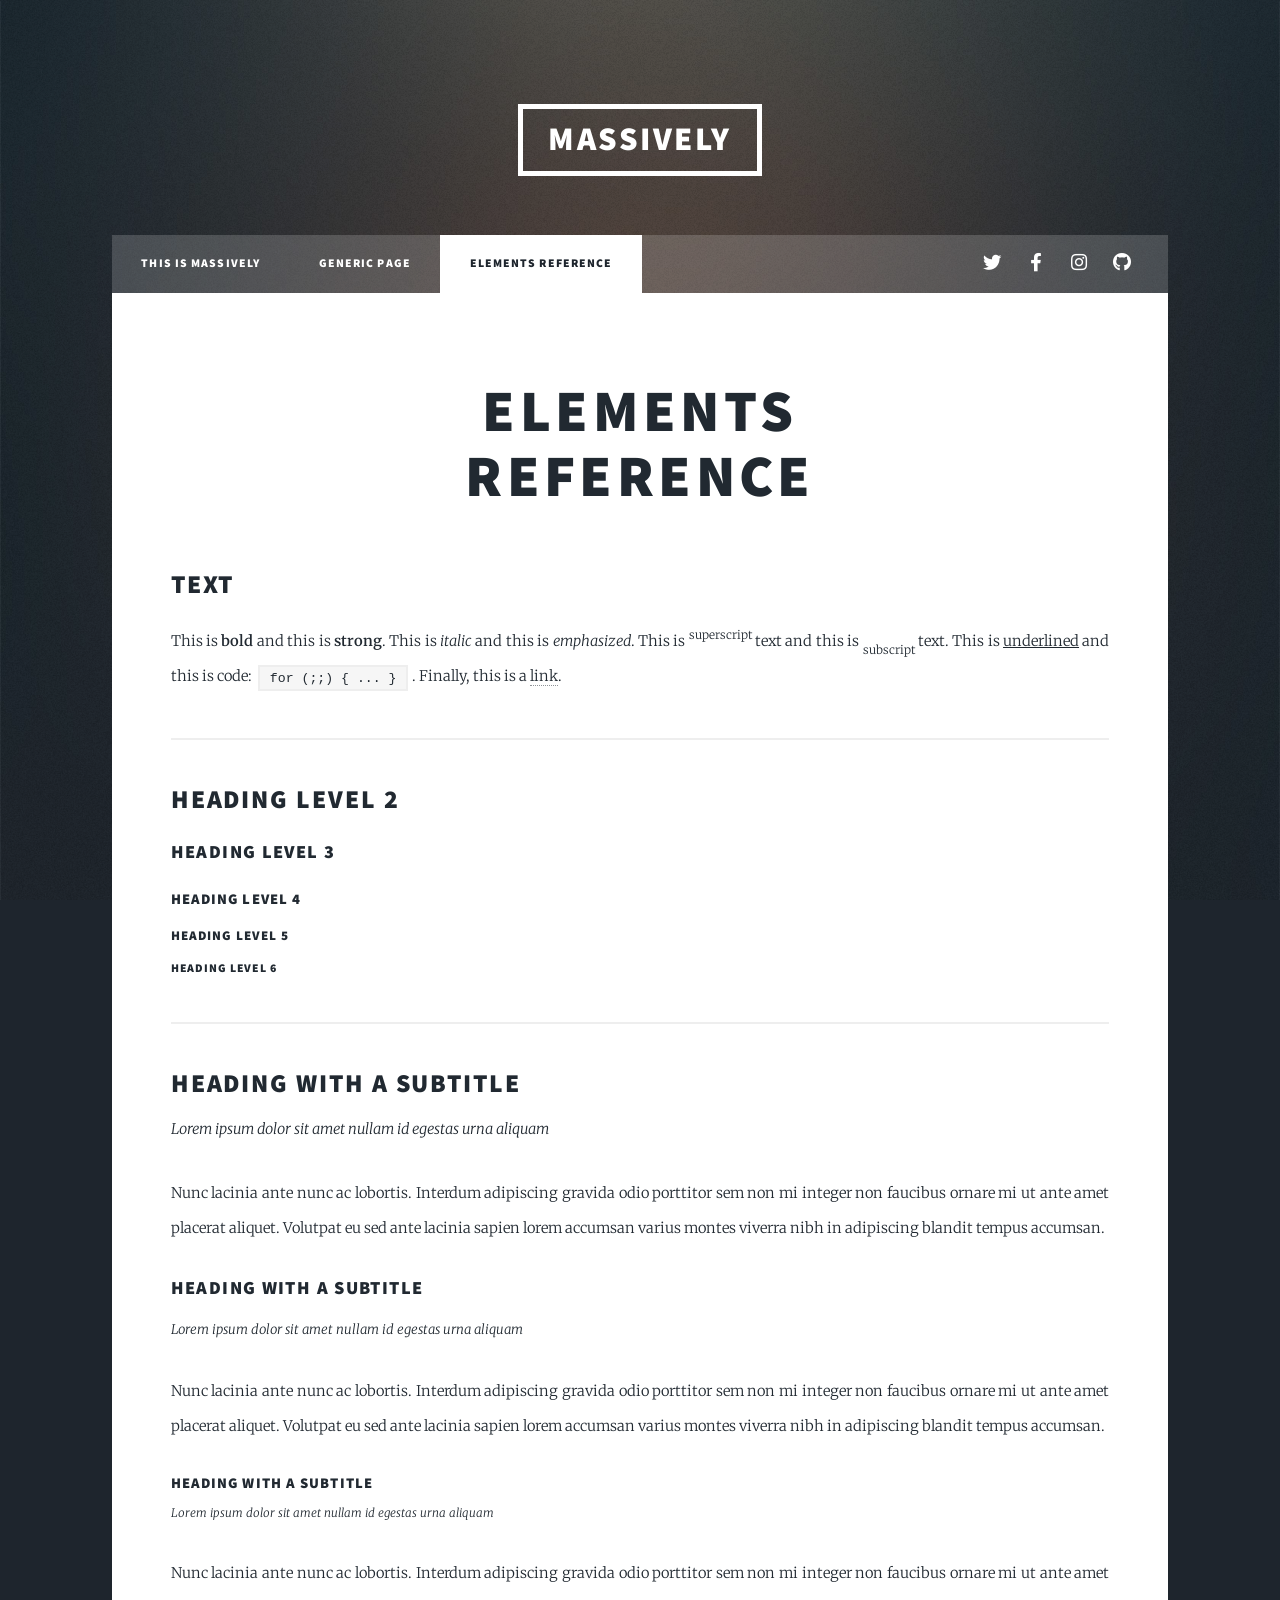
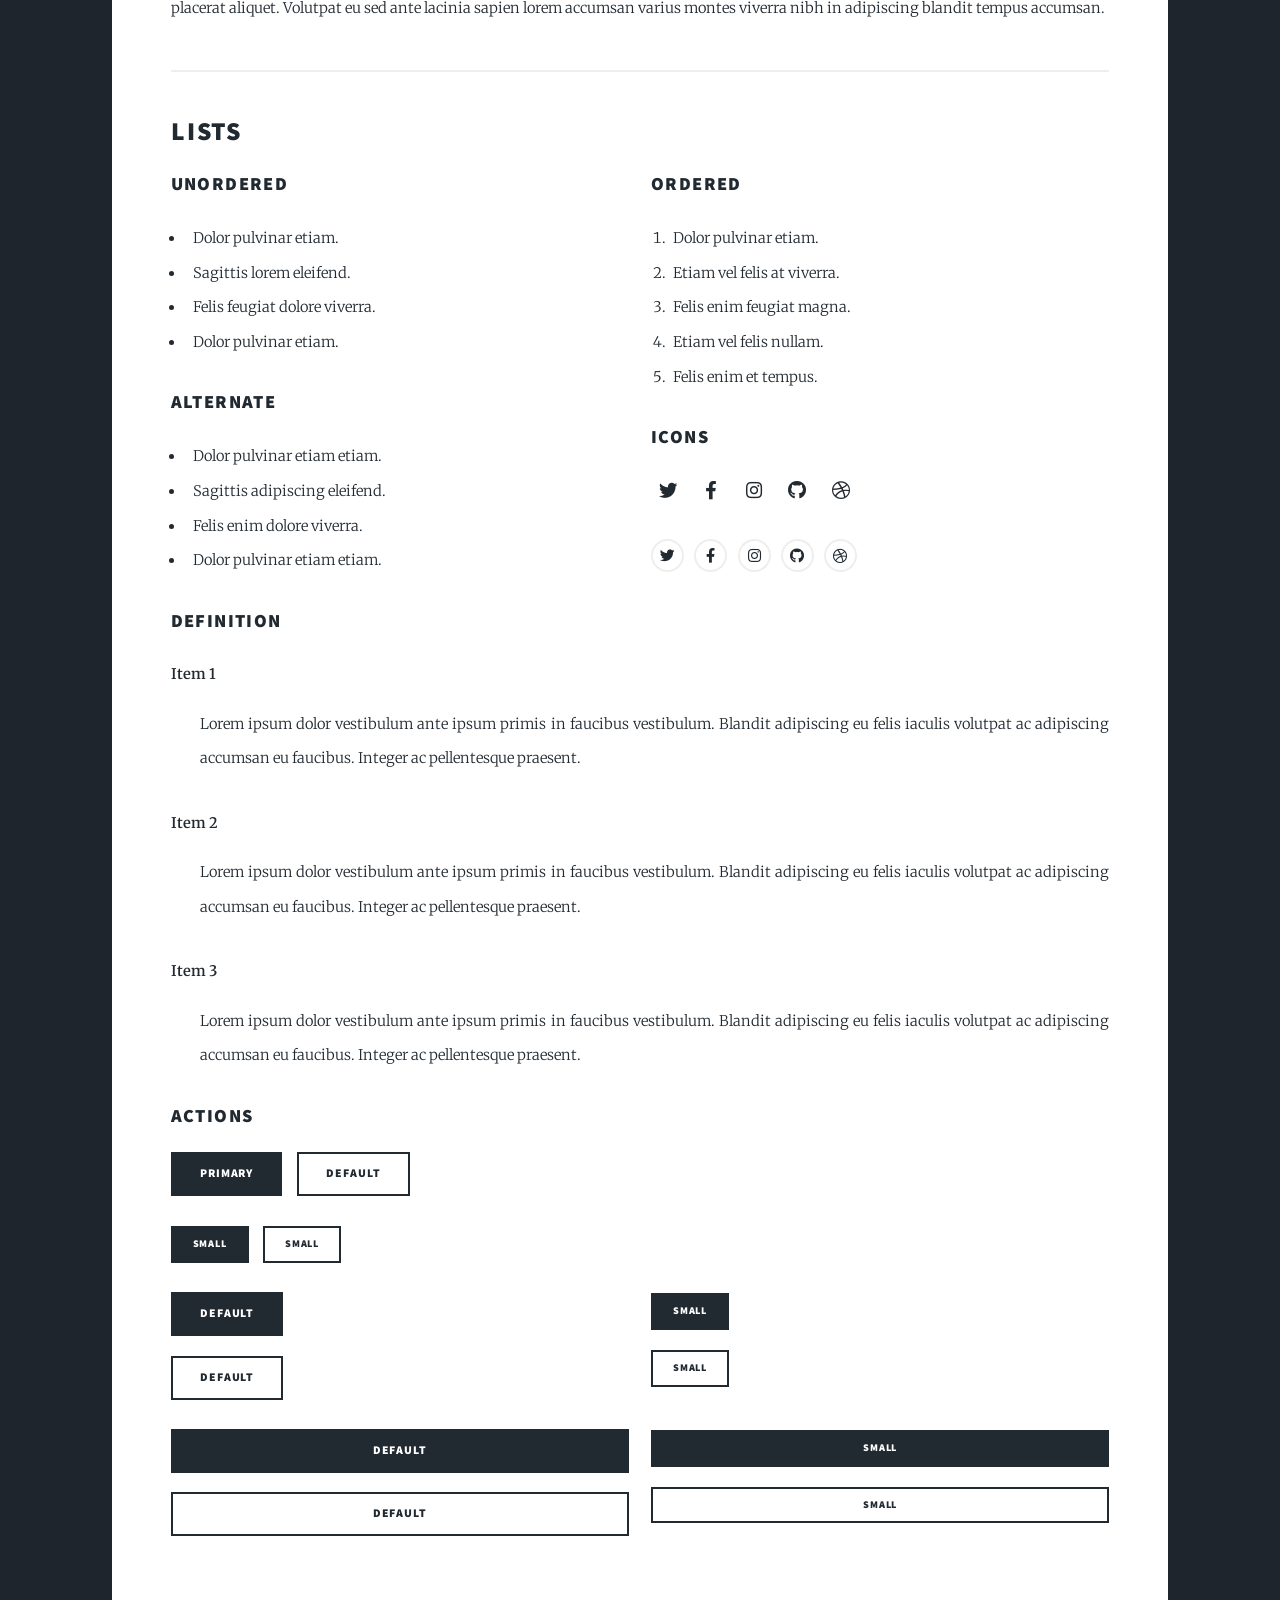
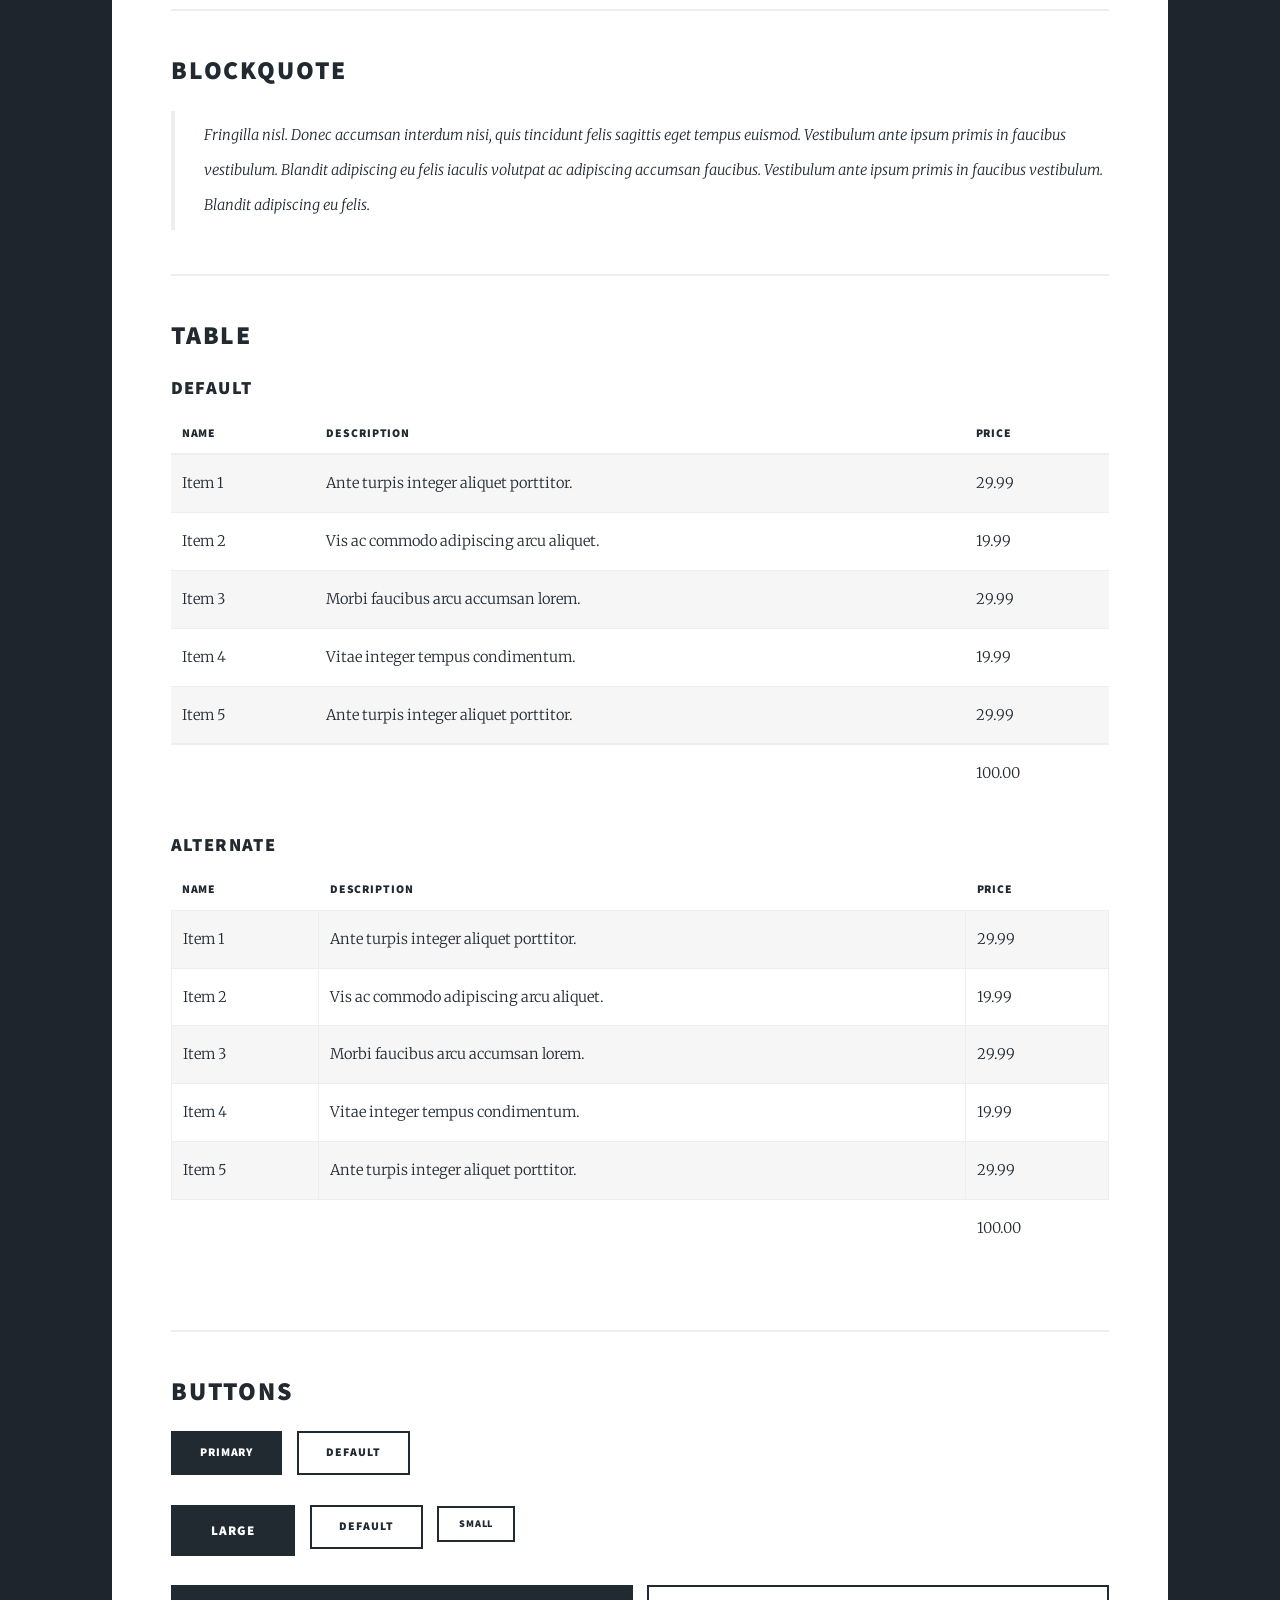
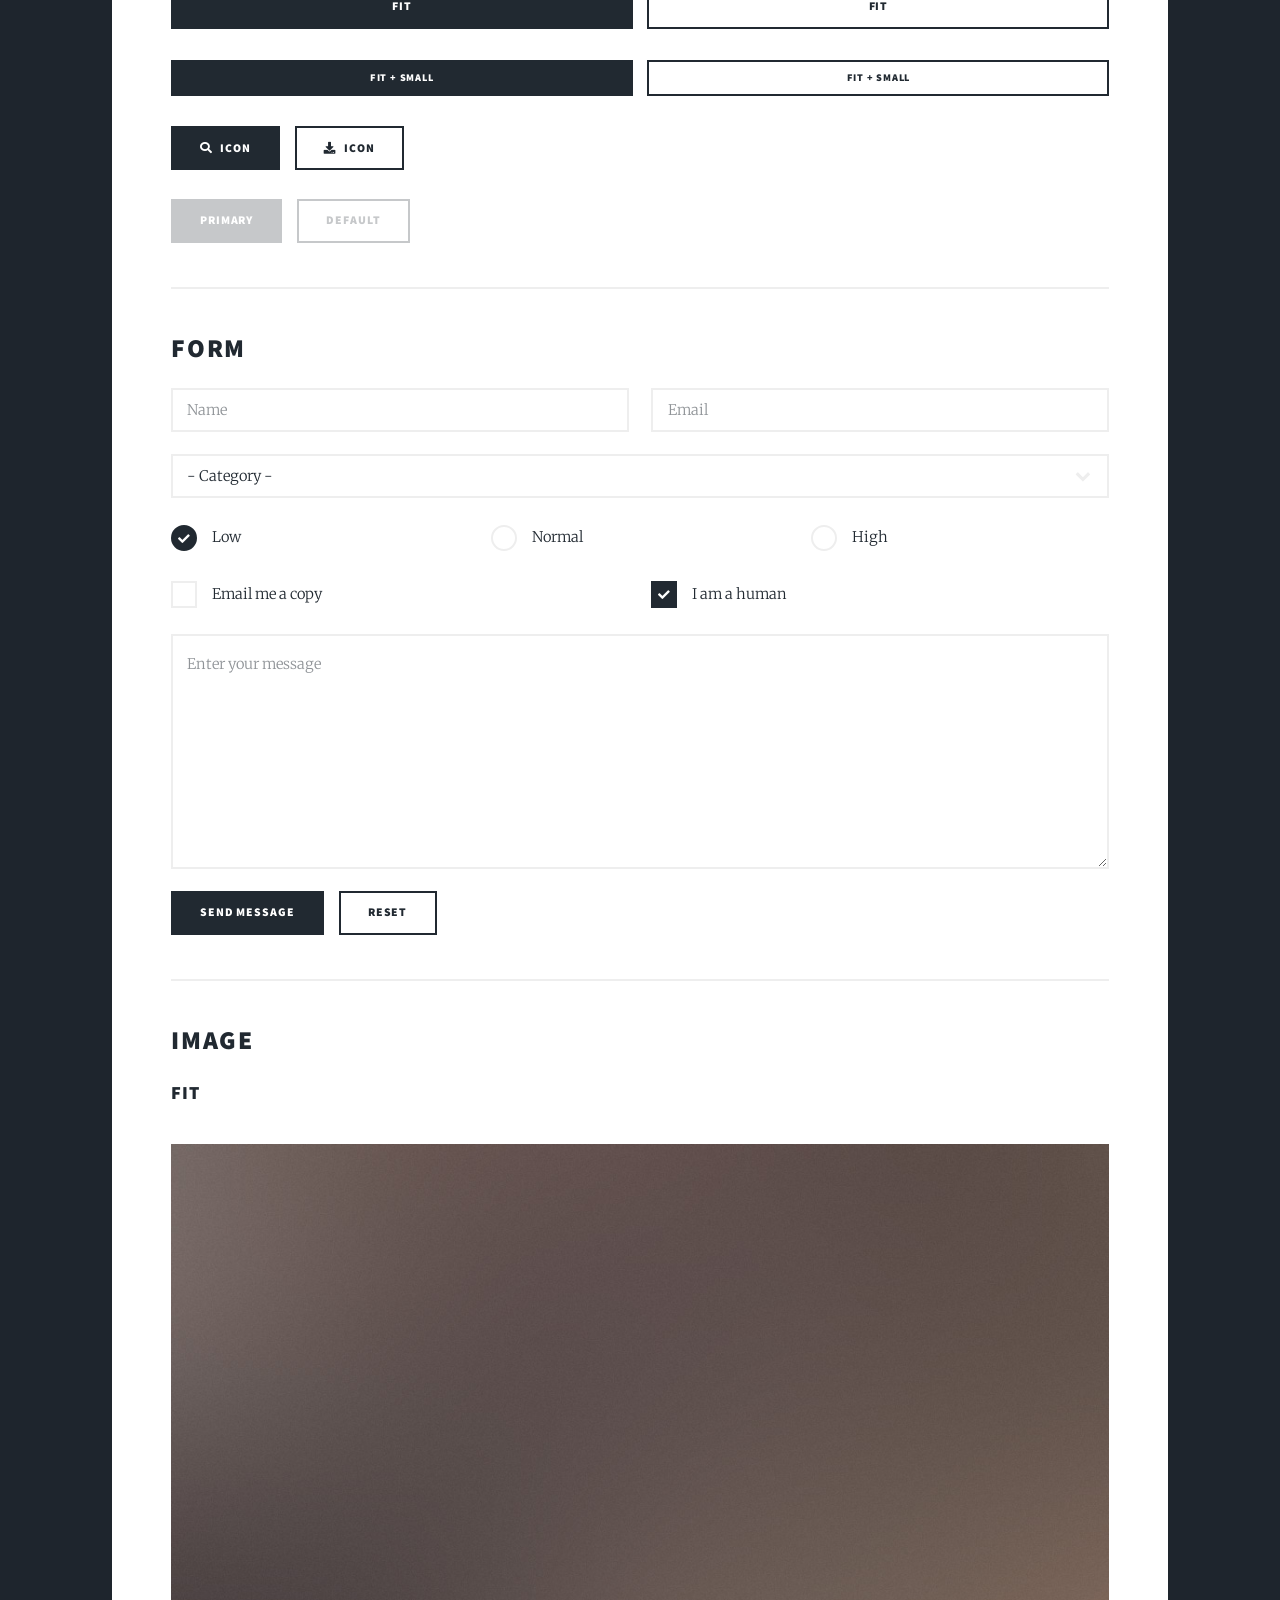
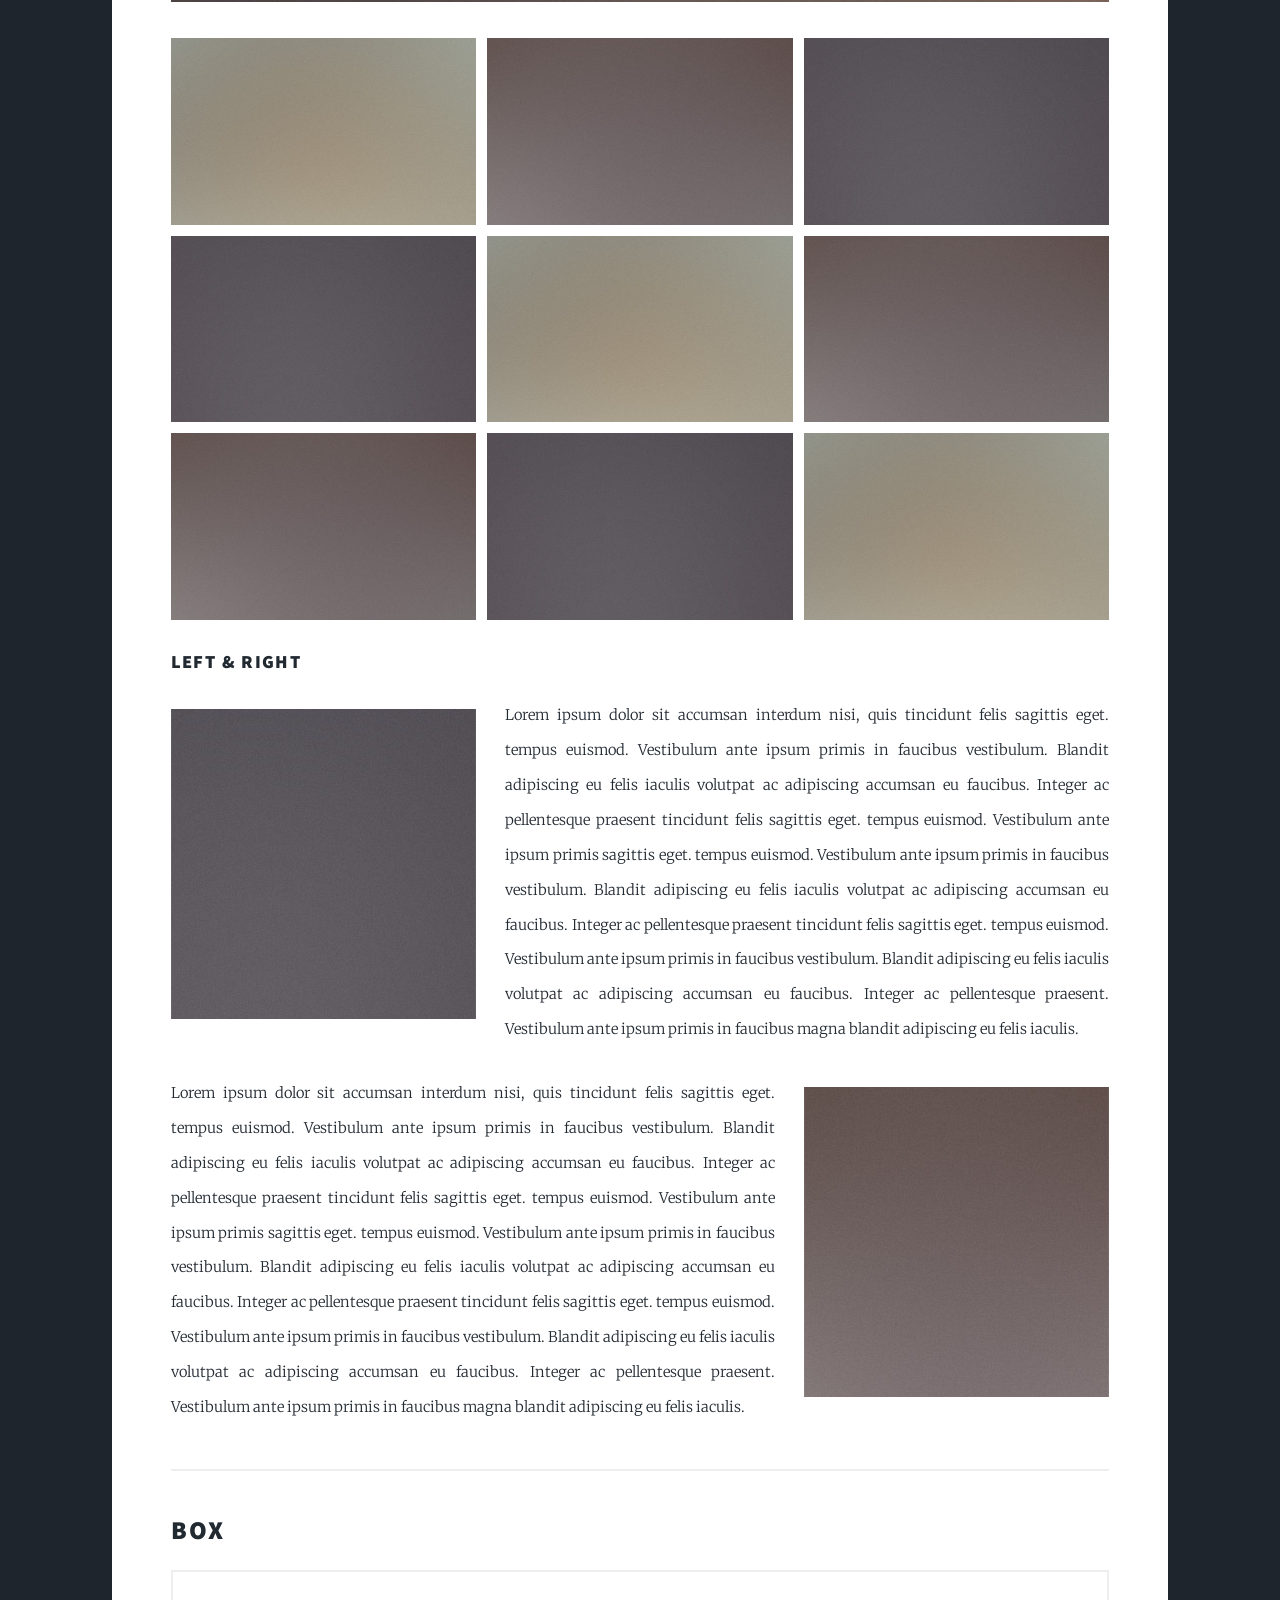
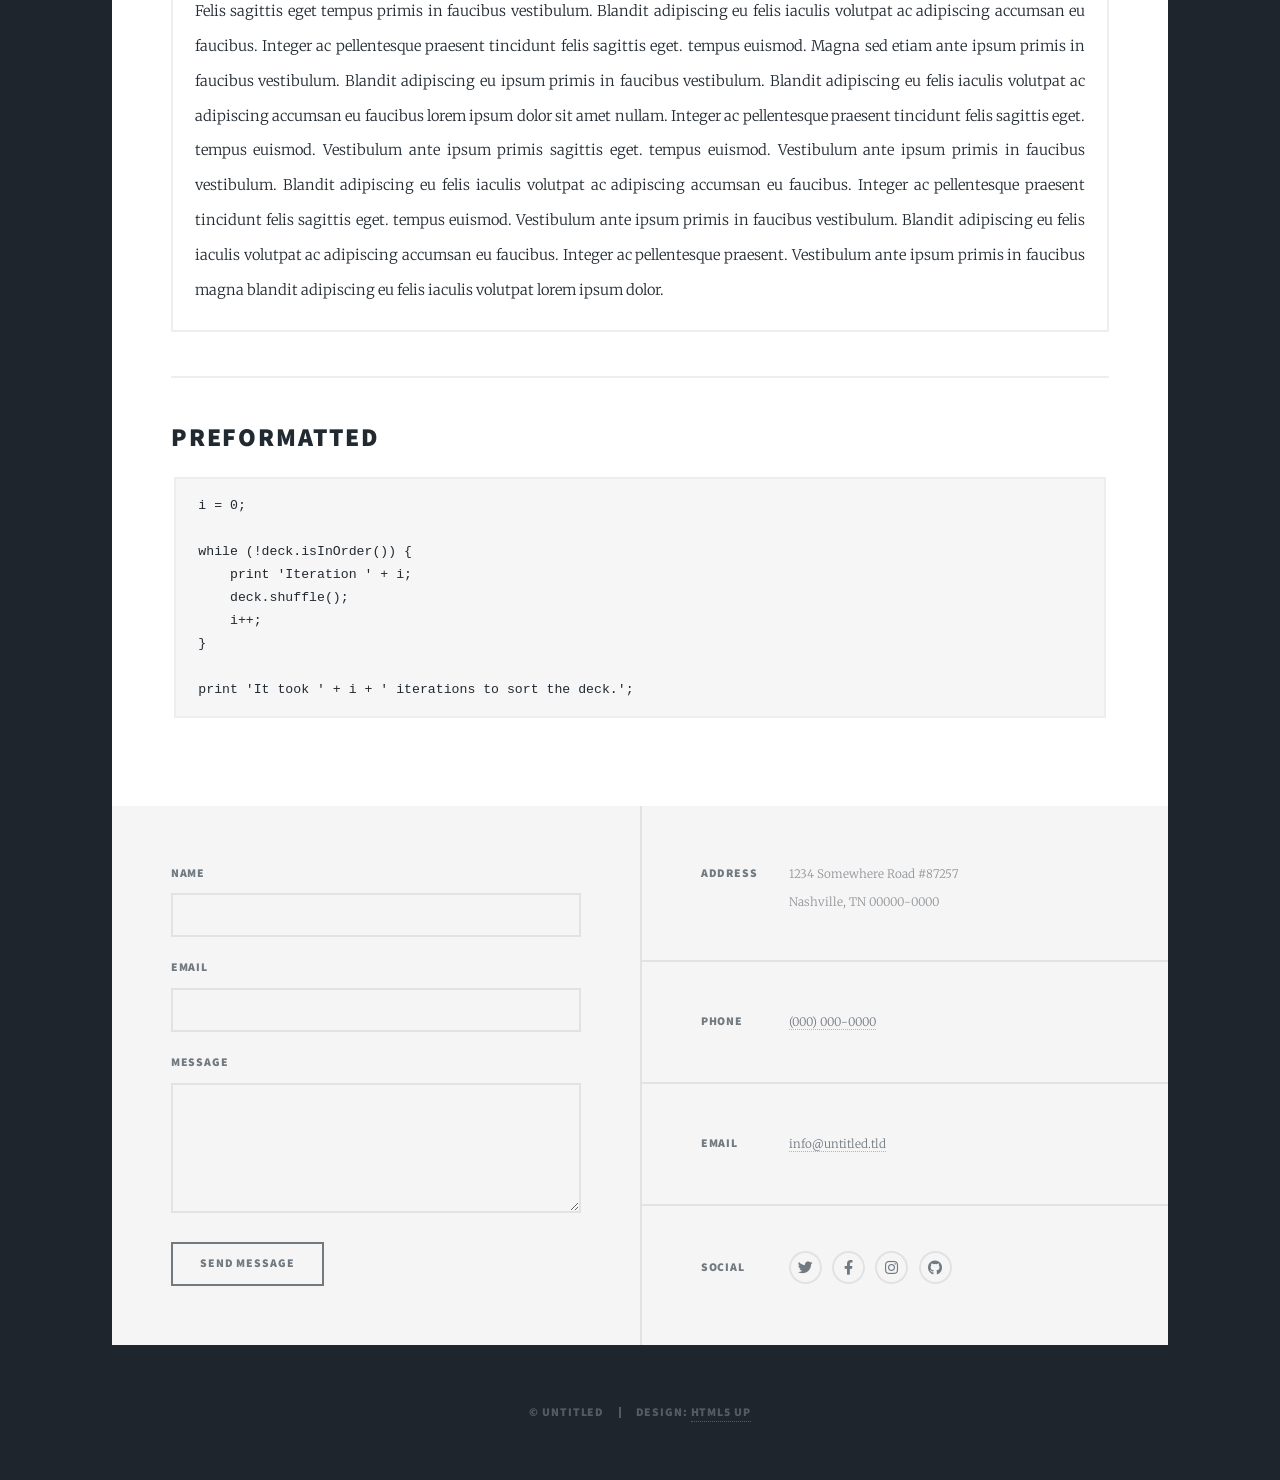
<file: elements.html>
<!DOCTYPE HTML>
<!--
	Massively by HTML5 UP
	html5up.net | @ajlkn
	Free for personal and commercial use under the CCA 3.0 license (html5up.net/license)
-->
<html>
	<head>
		<title>Elements Reference - Massively by HTML5 UP</title>
		<meta charset="utf-8" />
		<meta name="viewport" content="width=device-width, initial-scale=1, user-scalable=no" />
		<link rel="stylesheet" href="assets/css/main.css" />
		<noscript><link rel="stylesheet" href="assets/css/noscript.css" /></noscript>
	</head>
	<body class="is-preload">

		<!-- Wrapper -->
			<div id="wrapper">

				<!-- Header -->
					<header id="header">
						<a href="index.html" class="logo">Massively</a>
					</header>

				<!-- Nav -->
					<nav id="nav">
						<ul class="links">
							<li><a href="index.html">This is Massively</a></li>
							<li><a href="generic.html">Generic Page</a></li>
							<li class="active"><a href="elements.html">Elements Reference</a></li>
						</ul>
						<ul class="icons">
							<li><a href="#" class="icon brands fa-twitter"><span class="label">Twitter</span></a></li>
							<li><a href="#" class="icon brands fa-facebook-f"><span class="label">Facebook</span></a></li>
							<li><a href="#" class="icon brands fa-instagram"><span class="label">Instagram</span></a></li>
							<li><a href="#" class="icon brands fa-github"><span class="label">GitHub</span></a></li>
						</ul>
					</nav>

				<!-- Main -->
					<div id="main">

						<!-- Post -->
							<section class="post">
								<header class="major">
									<h1>Elements<br />
									Reference</h1>
								</header>

								<!-- Text stuff -->
									<h2>Text</h2>
									<p>This is <b>bold</b> and this is <strong>strong</strong>. This is <i>italic</i> and this is <em>emphasized</em>.
									This is <sup>superscript</sup> text and this is <sub>subscript</sub> text.
									This is <u>underlined</u> and this is code: <code>for (;;) { ... }</code>.
									Finally, this is a <a href="#">link</a>.</p>
									<hr />
									<h2>Heading Level 2</h2>
									<h3>Heading Level 3</h3>
									<h4>Heading Level 4</h4>
									<h5>Heading Level 5</h5>
									<h6>Heading Level 6</h6>
									<hr />
									<header>
										<h2>Heading with a Subtitle</h2>
										<p>Lorem ipsum dolor sit amet nullam id egestas urna aliquam</p>
									</header>
									<p>Nunc lacinia ante nunc ac lobortis. Interdum adipiscing gravida odio porttitor sem non mi integer non faucibus ornare mi ut ante amet placerat aliquet. Volutpat eu sed ante lacinia sapien lorem accumsan varius montes viverra nibh in adipiscing blandit tempus accumsan.</p>
									<header>
										<h3>Heading with a Subtitle</h3>
										<p>Lorem ipsum dolor sit amet nullam id egestas urna aliquam</p>
									</header>
									<p>Nunc lacinia ante nunc ac lobortis. Interdum adipiscing gravida odio porttitor sem non mi integer non faucibus ornare mi ut ante amet placerat aliquet. Volutpat eu sed ante lacinia sapien lorem accumsan varius montes viverra nibh in adipiscing blandit tempus accumsan.</p>
									<header>
										<h4>Heading with a Subtitle</h4>
										<p>Lorem ipsum dolor sit amet nullam id egestas urna aliquam</p>
									</header>
									<p>Nunc lacinia ante nunc ac lobortis. Interdum adipiscing gravida odio porttitor sem non mi integer non faucibus ornare mi ut ante amet placerat aliquet. Volutpat eu sed ante lacinia sapien lorem accumsan varius montes viverra nibh in adipiscing blandit tempus accumsan.</p>

									<hr />

								<!-- Lists -->
									<h2>Lists</h2>
									<div class="row">
										<div class="col-6 col-12-small">

											<h3>Unordered</h3>
											<ul>
												<li>Dolor pulvinar etiam.</li>
												<li>Sagittis lorem eleifend.</li>
												<li>Felis feugiat dolore viverra.</li>
												<li>Dolor pulvinar etiam.</li>
											</ul>

											<h3>Alternate</h3>
											<ul class="alt">
												<li>Dolor pulvinar etiam etiam.</li>
												<li>Sagittis adipiscing eleifend.</li>
												<li>Felis enim dolore viverra.</li>
												<li>Dolor pulvinar etiam etiam.</li>
											</ul>

										</div>
										<div class="col-6 col-12-small">

											<h3>Ordered</h3>
											<ol>
												<li>Dolor pulvinar etiam.</li>
												<li>Etiam vel felis at viverra.</li>
												<li>Felis enim feugiat magna.</li>
												<li>Etiam vel felis nullam.</li>
												<li>Felis enim et tempus.</li>
											</ol>

											<h3>Icons</h3>
											<ul class="icons">
												<li><a href="#" class="icon brands fa-twitter"><span class="label">Twitter</span></a></li>
												<li><a href="#" class="icon brands fa-facebook-f"><span class="label">Facebook</span></a></li>
												<li><a href="#" class="icon brands fa-instagram"><span class="label">Instagram</span></a></li>
												<li><a href="#" class="icon brands fa-github"><span class="label">Github</span></a></li>
												<li><a href="#" class="icon brands fa-dribbble"><span class="label">Dribbble</span></a></li>
											</ul>
											<ul class="icons alt">
												<li><a href="#" class="icon brands alt fa-twitter"><span class="label">Twitter</span></a></li>
												<li><a href="#" class="icon brands alt fa-facebook-f"><span class="label">Facebook</span></a></li>
												<li><a href="#" class="icon brands alt fa-instagram"><span class="label">Instagram</span></a></li>
												<li><a href="#" class="icon brands alt fa-github"><span class="label">Github</span></a></li>
												<li><a href="#" class="icon brands alt fa-dribbble"><span class="label">Dribbble</span></a></li>
											</ul>

										</div>
									</div>
									<h3>Definition</h3>
									<dl>
										<dt>Item 1</dt>
										<dd>
											<p>Lorem ipsum dolor vestibulum ante ipsum primis in faucibus vestibulum. Blandit adipiscing eu felis iaculis volutpat ac adipiscing accumsan eu faucibus. Integer ac pellentesque praesent.</p>
										</dd>
										<dt>Item 2</dt>
										<dd>
											<p>Lorem ipsum dolor vestibulum ante ipsum primis in faucibus vestibulum. Blandit adipiscing eu felis iaculis volutpat ac adipiscing accumsan eu faucibus. Integer ac pellentesque praesent.</p>
										</dd>
										<dt>Item 3</dt>
										<dd>
											<p>Lorem ipsum dolor vestibulum ante ipsum primis in faucibus vestibulum. Blandit adipiscing eu felis iaculis volutpat ac adipiscing accumsan eu faucibus. Integer ac pellentesque praesent.</p>
										</dd>
									</dl>

									<h3>Actions</h3>
									<ul class="actions">
										<li><a href="#" class="button primary">Primary</a></li>
										<li><a href="#" class="button">Default</a></li>
									</ul>
									<ul class="actions small">
										<li><a href="#" class="button primary small">Small</a></li>
										<li><a href="#" class="button small">Small</a></li>
									</ul>
									<div class="row">
										<div class="col-6 col-12-small">
											<ul class="actions stacked">
												<li><a href="#" class="button primary">Default</a></li>
												<li><a href="#" class="button">Default</a></li>
											</ul>
										</div>
										<div class="col-6 col-12-small">
											<ul class="actions stacked">
												<li><a href="#" class="button primary small">Small</a></li>
												<li><a href="#" class="button small">Small</a></li>
											</ul>
										</div>
									</div>
									<div class="row">
										<div class="col-6 col-12-small">
											<ul class="actions stacked">
												<li><a href="#" class="button primary fit">Default</a></li>
												<li><a href="#" class="button fit">Default</a></li>
											</ul>
										</div>
										<div class="col-6 col-12-small">
											<ul class="actions stacked">
												<li><a href="#" class="button primary small fit">Small</a></li>
												<li><a href="#" class="button small fit">Small</a></li>
											</ul>
										</div>
									</div>

									<hr />

								<!-- Blockquote -->
									<h2>Blockquote</h2>
									<blockquote>Fringilla nisl. Donec accumsan interdum nisi, quis tincidunt felis sagittis eget tempus euismod. Vestibulum ante ipsum primis in faucibus vestibulum. Blandit adipiscing eu felis iaculis volutpat ac adipiscing accumsan faucibus. Vestibulum ante ipsum primis in faucibus vestibulum. Blandit adipiscing eu felis.</blockquote>

									<hr />

								<!-- Table -->
									<h2>Table</h2>

									<h3>Default</h3>
									<div class="table-wrapper">
										<table>
											<thead>
												<tr>
													<th>Name</th>
													<th>Description</th>
													<th>Price</th>
												</tr>
											</thead>
											<tbody>
												<tr>
													<td>Item 1</td>
													<td>Ante turpis integer aliquet porttitor.</td>
													<td>29.99</td>
												</tr>
												<tr>
													<td>Item 2</td>
													<td>Vis ac commodo adipiscing arcu aliquet.</td>
													<td>19.99</td>
												</tr>
												<tr>
													<td>Item 3</td>
													<td> Morbi faucibus arcu accumsan lorem.</td>
													<td>29.99</td>
												</tr>
												<tr>
													<td>Item 4</td>
													<td>Vitae integer tempus condimentum.</td>
													<td>19.99</td>
												</tr>
												<tr>
													<td>Item 5</td>
													<td>Ante turpis integer aliquet porttitor.</td>
													<td>29.99</td>
												</tr>
											</tbody>
											<tfoot>
												<tr>
													<td colspan="2"></td>
													<td>100.00</td>
												</tr>
											</tfoot>
										</table>
									</div>

									<h3>Alternate</h3>
									<div class="table-wrapper">
										<table class="alt">
											<thead>
												<tr>
													<th>Name</th>
													<th>Description</th>
													<th>Price</th>
												</tr>
											</thead>
											<tbody>
												<tr>
													<td>Item 1</td>
													<td>Ante turpis integer aliquet porttitor.</td>
													<td>29.99</td>
												</tr>
												<tr>
													<td>Item 2</td>
													<td>Vis ac commodo adipiscing arcu aliquet.</td>
													<td>19.99</td>
												</tr>
												<tr>
													<td>Item 3</td>
													<td> Morbi faucibus arcu accumsan lorem.</td>
													<td>29.99</td>
												</tr>
												<tr>
													<td>Item 4</td>
													<td>Vitae integer tempus condimentum.</td>
													<td>19.99</td>
												</tr>
												<tr>
													<td>Item 5</td>
													<td>Ante turpis integer aliquet porttitor.</td>
													<td>29.99</td>
												</tr>
											</tbody>
											<tfoot>
												<tr>
													<td colspan="2"></td>
													<td>100.00</td>
												</tr>
											</tfoot>
										</table>
									</div>

									<hr />

								<!-- Buttons -->
									<h2>Buttons</h2>
									<ul class="actions">
										<li><a href="#" class="button primary">Primary</a></li>
										<li><a href="#" class="button">Default</a></li>
									</ul>
									<ul class="actions">
										<li><a href="#" class="button primary large">Large</a></li>
										<li><a href="#" class="button">Default</a></li>
										<li><a href="#" class="button small">Small</a></li>
									</ul>
									<ul class="actions fit">
										<li><a href="#" class="button primary fit">Fit</a></li>
										<li><a href="#" class="button fit">Fit</a></li>
									</ul>
									<ul class="actions fit small">
										<li><a href="#" class="button primary fit small">Fit + Small</a></li>
										<li><a href="#" class="button fit small">Fit + Small</a></li>
									</ul>
									<ul class="actions">
										<li><a href="#" class="button primary icon solid fa-search">Icon</a></li>
										<li><a href="#" class="button icon solid fa-download">Icon</a></li>
									</ul>
									<ul class="actions">
										<li><span class="button primary disabled">Primary</span></li>
										<li><span class="button disabled">Default</span></li>
									</ul>

									<hr />

								<!-- Form -->
									<h2>Form</h2>

									<form method="post" action="#">
										<div class="row gtr-uniform">
											<div class="col-6 col-12-xsmall">
												<input type="text" name="demo-name" id="demo-name" value="" placeholder="Name" />
											</div>
											<div class="col-6 col-12-xsmall">
												<input type="email" name="demo-email" id="demo-email" value="" placeholder="Email" />
											</div>
											<!-- Break -->
											<div class="col-12">
												<select name="demo-category" id="demo-category">
													<option value="">- Category -</option>
													<option value="1">Manufacturing</option>
													<option value="1">Shipping</option>
													<option value="1">Administration</option>
													<option value="1">Human Resources</option>
												</select>
											</div>
											<!-- Break -->
											<div class="col-4 col-12-small">
												<input type="radio" id="demo-priority-low" name="demo-priority" checked>
												<label for="demo-priority-low">Low</label>
											</div>
											<div class="col-4 col-12-small">
												<input type="radio" id="demo-priority-normal" name="demo-priority">
												<label for="demo-priority-normal">Normal</label>
											</div>
											<div class="col-4 col-12-small">
												<input type="radio" id="demo-priority-high" name="demo-priority">
												<label for="demo-priority-high">High</label>
											</div>
											<!-- Break -->
											<div class="col-6 col-12-small">
												<input type="checkbox" id="demo-copy" name="demo-copy">
												<label for="demo-copy">Email me a copy</label>
											</div>
											<div class="col-6 col-12-small">
												<input type="checkbox" id="demo-human" name="demo-human" checked>
												<label for="demo-human">I am a human</label>
											</div>
											<!-- Break -->
											<div class="col-12">
												<textarea name="demo-message" id="demo-message" placeholder="Enter your message" rows="6"></textarea>
											</div>
											<!-- Break -->
											<div class="col-12">
												<ul class="actions">
													<li><input type="submit" value="Send Message" class="primary" /></li>
													<li><input type="reset" value="Reset" /></li>
												</ul>
											</div>
										</div>
									</form>

									<hr />

								<!-- Image -->
									<h2>Image</h2>

									<h3>Fit</h3>
									<span class="image fit"><img src="images/pic01.jpg" alt="" /></span>
									<div class="box alt">
										<div class="row gtr-50 gtr-uniform">
											<div class="col-4"><span class="image fit"><img src="images/pic02.jpg" alt="" /></span></div>
											<div class="col-4"><span class="image fit"><img src="images/pic03.jpg" alt="" /></span></div>
											<div class="col-4"><span class="image fit"><img src="images/pic04.jpg" alt="" /></span></div>
											<!-- Break -->
											<div class="col-4"><span class="image fit"><img src="images/pic04.jpg" alt="" /></span></div>
											<div class="col-4"><span class="image fit"><img src="images/pic02.jpg" alt="" /></span></div>
											<div class="col-4"><span class="image fit"><img src="images/pic03.jpg" alt="" /></span></div>
											<!-- Break -->
											<div class="col-4"><span class="image fit"><img src="images/pic03.jpg" alt="" /></span></div>
											<div class="col-4"><span class="image fit"><img src="images/pic04.jpg" alt="" /></span></div>
											<div class="col-4"><span class="image fit"><img src="images/pic02.jpg" alt="" /></span></div>
										</div>
									</div>

									<h3>Left &amp; Right</h3>
									<p><span class="image left"><img src="images/pic08.jpg" alt="" /></span>Lorem ipsum dolor sit accumsan interdum nisi, quis tincidunt felis sagittis eget. tempus euismod. Vestibulum ante ipsum primis in faucibus vestibulum. Blandit adipiscing eu felis iaculis volutpat ac adipiscing accumsan eu faucibus. Integer ac pellentesque praesent tincidunt felis sagittis eget. tempus euismod. Vestibulum ante ipsum primis sagittis eget. tempus euismod. Vestibulum ante ipsum primis in faucibus vestibulum. Blandit adipiscing eu felis iaculis volutpat ac adipiscing accumsan eu faucibus. Integer ac pellentesque praesent tincidunt felis sagittis eget. tempus euismod. Vestibulum ante ipsum primis in faucibus vestibulum. Blandit adipiscing eu felis iaculis volutpat ac adipiscing accumsan eu faucibus. Integer ac pellentesque praesent. Vestibulum ante ipsum primis in faucibus magna blandit adipiscing eu felis iaculis.</p>
									<p><span class="image right"><img src="images/pic09.jpg" alt="" /></span>Lorem ipsum dolor sit accumsan interdum nisi, quis tincidunt felis sagittis eget. tempus euismod. Vestibulum ante ipsum primis in faucibus vestibulum. Blandit adipiscing eu felis iaculis volutpat ac adipiscing accumsan eu faucibus. Integer ac pellentesque praesent tincidunt felis sagittis eget. tempus euismod. Vestibulum ante ipsum primis sagittis eget. tempus euismod. Vestibulum ante ipsum primis in faucibus vestibulum. Blandit adipiscing eu felis iaculis volutpat ac adipiscing accumsan eu faucibus. Integer ac pellentesque praesent tincidunt felis sagittis eget. tempus euismod. Vestibulum ante ipsum primis in faucibus vestibulum. Blandit adipiscing eu felis iaculis volutpat ac adipiscing accumsan eu faucibus. Integer ac pellentesque praesent. Vestibulum ante ipsum primis in faucibus magna blandit adipiscing eu felis iaculis.</p>

									<hr />

								<!-- Box -->
									<h2>Box</h2>
									<div class="box">
										<p>Felis sagittis eget tempus primis in faucibus vestibulum. Blandit adipiscing eu felis iaculis volutpat ac adipiscing accumsan eu faucibus. Integer ac pellentesque praesent tincidunt felis sagittis eget. tempus euismod. Magna sed etiam ante ipsum primis in faucibus vestibulum. Blandit adipiscing eu ipsum primis in faucibus vestibulum. Blandit adipiscing eu felis iaculis volutpat ac adipiscing accumsan eu faucibus lorem ipsum dolor sit amet nullam. Integer ac pellentesque praesent tincidunt felis sagittis eget. tempus euismod. Vestibulum ante ipsum primis sagittis eget. tempus euismod. Vestibulum ante ipsum primis in faucibus vestibulum. Blandit adipiscing eu felis iaculis volutpat ac adipiscing accumsan eu faucibus. Integer ac pellentesque praesent tincidunt felis sagittis eget. tempus euismod. Vestibulum ante ipsum primis in faucibus vestibulum. Blandit adipiscing eu felis iaculis volutpat ac adipiscing accumsan eu faucibus. Integer ac pellentesque praesent. Vestibulum ante ipsum primis in faucibus magna blandit adipiscing eu felis iaculis volutpat lorem ipsum dolor.</p>
									</div>

									<hr />

								<!-- Preformatted Code -->
									<h2>Preformatted</h2>
									<pre><code>i = 0;

while (!deck.isInOrder()) {
    print 'Iteration ' + i;
    deck.shuffle();
    i++;
}

print 'It took ' + i + ' iterations to sort the deck.';
</code></pre>

							</section>

					</div>

				<!-- Footer -->
					<footer id="footer">
						<section>
							<form method="post" action="#">
								<div class="fields">
									<div class="field">
										<label for="name">Name</label>
										<input type="text" name="name" id="name" />
									</div>
									<div class="field">
										<label for="email">Email</label>
										<input type="text" name="email" id="email" />
									</div>
									<div class="field">
										<label for="message">Message</label>
										<textarea name="message" id="message" rows="3"></textarea>
									</div>
								</div>
								<ul class="actions">
									<li><input type="submit" value="Send Message" /></li>
								</ul>
							</form>
						</section>
						<section class="split contact">
							<section class="alt">
								<h3>Address</h3>
								<p>1234 Somewhere Road #87257<br />
								Nashville, TN 00000-0000</p>
							</section>
							<section>
								<h3>Phone</h3>
								<p><a href="#">(000) 000-0000</a></p>
							</section>
							<section>
								<h3>Email</h3>
								<p><a href="#">info@untitled.tld</a></p>
							</section>
							<section>
								<h3>Social</h3>
								<ul class="icons alt">
									<li><a href="#" class="icon brands alt fa-twitter"><span class="label">Twitter</span></a></li>
									<li><a href="#" class="icon brands alt fa-facebook-f"><span class="label">Facebook</span></a></li>
									<li><a href="#" class="icon brands alt fa-instagram"><span class="label">Instagram</span></a></li>
									<li><a href="#" class="icon brands alt fa-github"><span class="label">GitHub</span></a></li>
								</ul>
							</section>
						</section>
					</footer>

				<!-- Copyright -->
					<div id="copyright">
						<ul><li>&copy; Untitled</li><li>Design: <a href="https://html5up.net">HTML5 UP</a></li></ul>
					</div>

			</div>

		<!-- Scripts -->
			<script src="assets/js/jquery.min.js"></script>
			<script src="assets/js/jquery.scrollex.min.js"></script>
			<script src="assets/js/jquery.scrolly.min.js"></script>
			<script src="assets/js/browser.min.js"></script>
			<script src="assets/js/breakpoints.min.js"></script>
			<script src="assets/js/util.js"></script>
			<script src="assets/js/main.js"></script>

	</body>
</html>
</file>
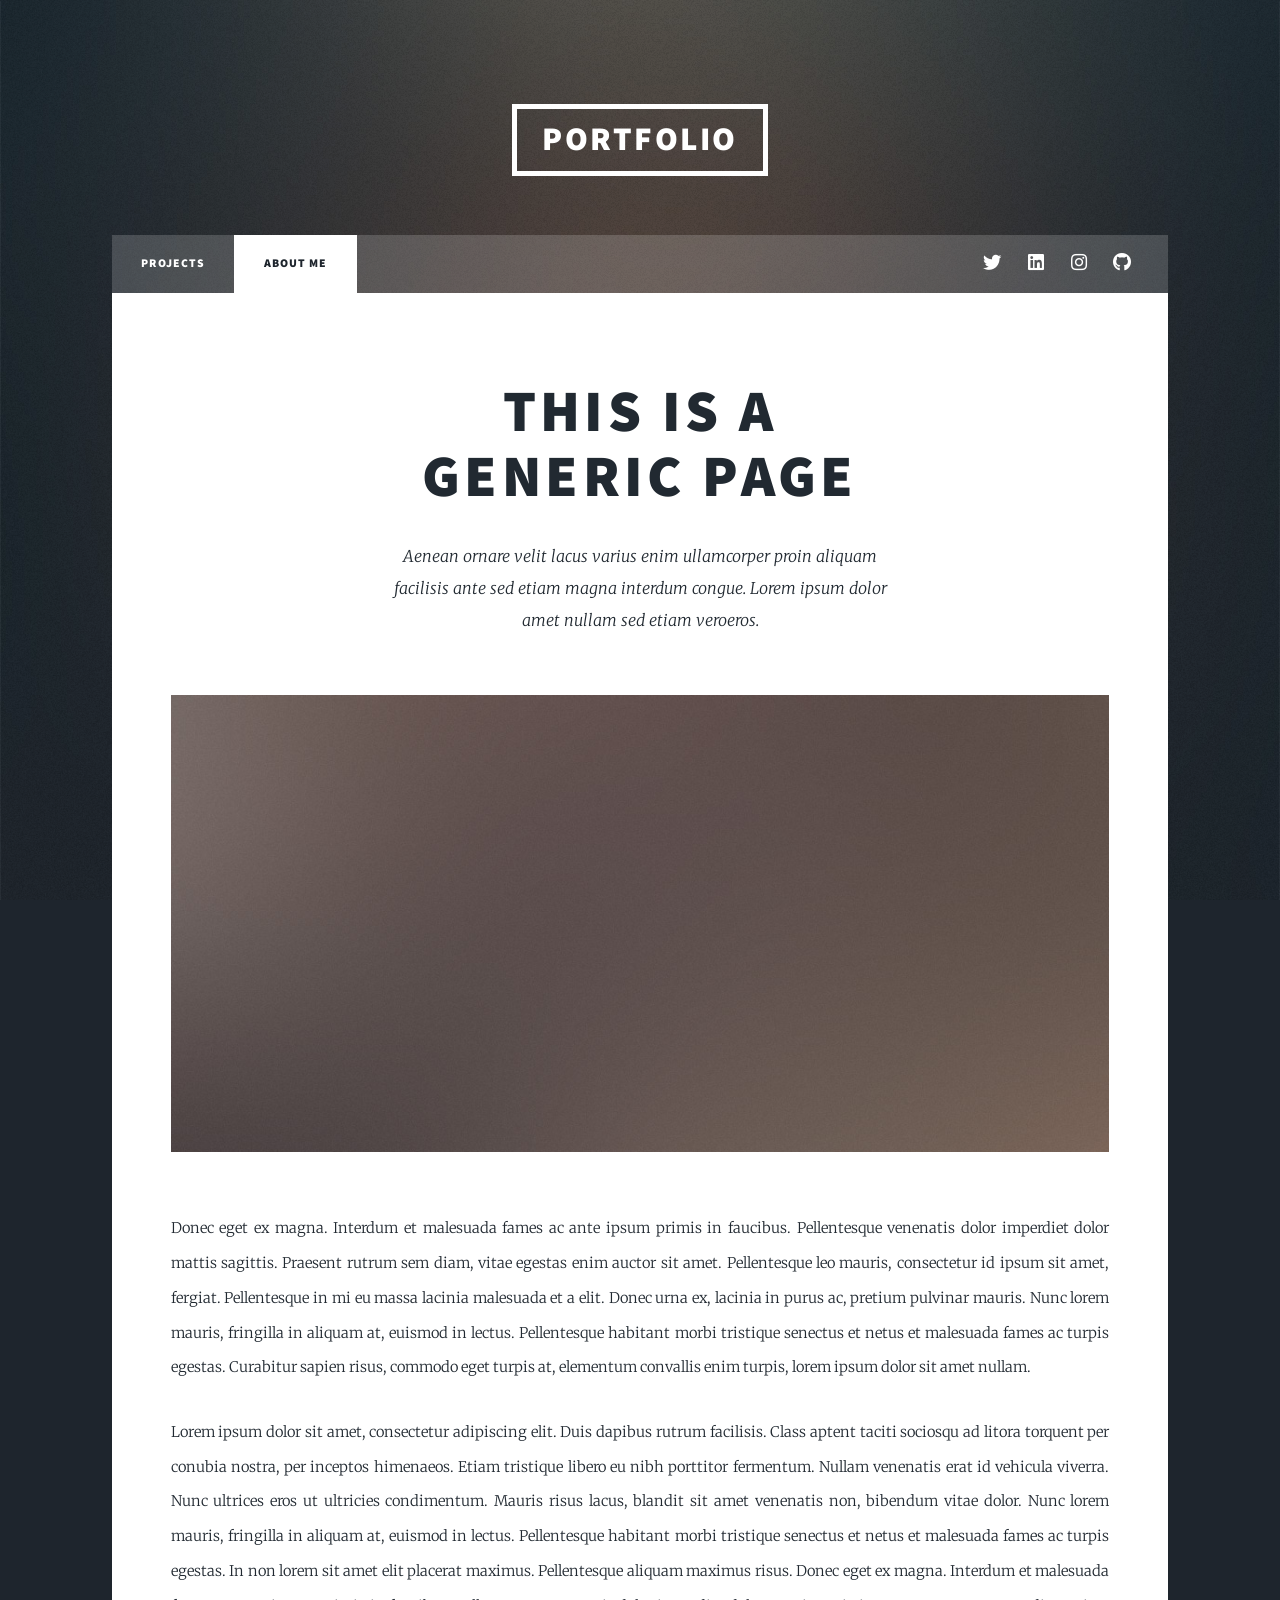
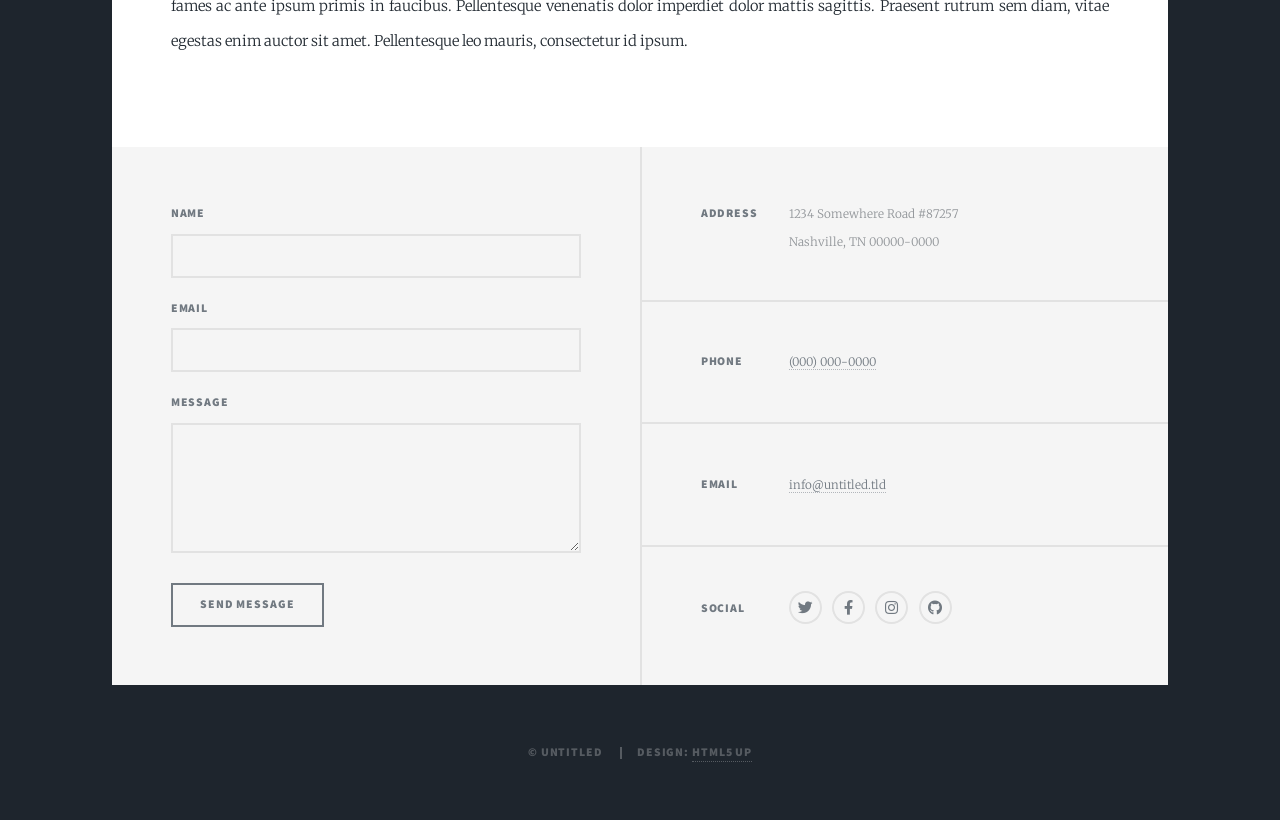
<file: generic.html>
<!DOCTYPE HTML>
<!--
	Massively by HTML5 UP
	html5up.net | @ajlkn
	Free for personal and commercial use under the CCA 3.0 license (html5up.net/license)
-->
<html>

<head>
	<title>Dashboards</title>
	<meta charset="utf-8" />
	<meta name="viewport" content="width=device-width, initial-scale=1, user-scalable=no" />
	<link rel="stylesheet" href="assets/css/main.css" />
	<noscript>
		<link rel="stylesheet" href="assets/css/noscript.css" />bn
	</noscript>
</head>

<body class="is-preload">

	<!-- Wrapper -->
	<div id="wrapper">

		<!-- Header -->
		<header id="header">
			<a href="index.html" class="logo">Portfolio</a>
		</header>

		<!-- Nav -->
		<nav id="nav">
			<ul class="links">
				<li><a href="index.html">Projects</a></li>
				<li class="active"><a href="generic.html">ABOUT ME</a></li>
				<!--<li><a href="elements.html">Elements Reference</a></li> -->
			</ul>
			<ul class="icons">
				<li><a href="#" class="icon brands fa-twitter"><span class="label">Twitter</span></a></li>
				<li><a href="#" class="icon brands fa-linkedin"><span class="label">LinkedIN</span></a></li>
				<li><a href="#" class="icon brands fa-instagram"><span class="label">Instagram</span></a></li>
				<li><a href="#" class="icon brands fa-github"><span class="label">GitHub</span></a></li>
			</ul>
		</nav>

		<!-- Main -->
		<div id="main">

			<!-- Post -->
			<section class="post">
				<header class="major">
					<h1>This is a<br />
						Generic Page</h1>
					<p>Aenean ornare velit lacus varius enim ullamcorper proin aliquam<br />
						facilisis ante sed etiam magna interdum congue. Lorem ipsum dolor<br />
						amet nullam sed etiam veroeros.</p>
				</header>
				<div class="image main"><img src="images/pic01.jpg" alt="" /></div>
				<p>Donec eget ex magna. Interdum et malesuada fames ac ante ipsum primis in faucibus. Pellentesque
					venenatis dolor imperdiet dolor mattis sagittis. Praesent rutrum sem diam, vitae egestas enim auctor
					sit amet. Pellentesque leo mauris, consectetur id ipsum sit amet, fergiat. Pellentesque in mi eu
					massa lacinia malesuada et a elit. Donec urna ex, lacinia in purus ac, pretium pulvinar mauris. Nunc
					lorem mauris, fringilla in aliquam at, euismod in lectus. Pellentesque habitant morbi tristique
					senectus et netus et malesuada fames ac turpis egestas. Curabitur sapien risus, commodo eget turpis
					at, elementum convallis enim turpis, lorem ipsum dolor sit amet nullam.</p>
				<p>Lorem ipsum dolor sit amet, consectetur adipiscing elit. Duis dapibus rutrum facilisis. Class aptent
					taciti sociosqu ad litora torquent per conubia nostra, per inceptos himenaeos. Etiam tristique
					libero eu nibh porttitor fermentum. Nullam venenatis erat id vehicula viverra. Nunc ultrices eros ut
					ultricies condimentum. Mauris risus lacus, blandit sit amet venenatis non, bibendum vitae dolor.
					Nunc lorem mauris, fringilla in aliquam at, euismod in lectus. Pellentesque habitant morbi tristique
					senectus et netus et malesuada fames ac turpis egestas. In non lorem sit amet elit placerat maximus.
					Pellentesque aliquam maximus risus. Donec eget ex magna. Interdum et malesuada fames ac ante ipsum
					primis in faucibus. Pellentesque venenatis dolor imperdiet dolor mattis sagittis. Praesent rutrum
					sem diam, vitae egestas enim auctor sit amet. Pellentesque leo mauris, consectetur id ipsum.</p>
			</section>

		</div>

		<!-- Footer -->
		<footer id="footer">
			<section>
				<form method="post" action="#">
					<div class="fields">
						<div class="field">
							<label for="name">Name</label>
							<input type="text" name="name" id="name" />
						</div>
						<div class="field">
							<label for="email">Email</label>
							<input type="text" name="email" id="email" />
						</div>
						<div class="field">
							<label for="message">Message</label>
							<textarea name="message" id="message" rows="3"></textarea>
						</div>
					</div>
					<ul class="actions">
						<li><input type="submit" value="Send Message" /></li>
					</ul>
				</form>
			</section>
			<section class="split contact">
				<section class="alt">
					<h3>Address</h3>
					<p>1234 Somewhere Road #87257<br />
						Nashville, TN 00000-0000</p>
				</section>
				<section>
					<h3>Phone</h3>
					<p><a href="#">(000) 000-0000</a></p>
				</section>
				<section>
					<h3>Email</h3>
					<p><a href="#">info@untitled.tld</a></p>
				</section>
				<section>
					<h3>Social</h3>
					<ul class="icons alt">
						<li><a href="#" class="icon brands alt fa-twitter"><span class="label">Twitter</span></a></li>
						<li><a href="#" class="icon brands alt fa-facebook-f"><span class="label">Facebook</span></a>
						</li>
						<li><a href="#" class="icon brands alt fa-instagram"><span class="label">Instagram</span></a>
						</li>
						<li><a href="#" class="icon brands alt fa-github"><span class="label">GitHub</span></a></li>
					</ul>
				</section>
			</section>
		</footer>

		<!-- Copyright -->
		<div id="copyright">
			<ul>
				<li>&copy; Untitled</li>
				<li>Design: <a href="https://html5up.net">HTML5 UP</a></li>
			</ul>
		</div>

	</div>

	<!-- Scripts -->
	<script src="assets/js/jquery.min.js"></script>
	<script src="assets/js/jquery.scrollex.min.js"></script>
	<script src="assets/js/jquery.scrolly.min.js"></script>
	<script src="assets/js/browser.min.js"></script>
	<script src="assets/js/breakpoints.min.js"></script>
	<script src="assets/js/util.js"></script>
	<script src="assets/js/main.js"></script>

</body>

</html>
</file>
<file: assets/css/main.css>
/* import '@splidejs/splide/css';

import '@splidejs/splide/css/skyblue';
import '@splidejs/splide/css/sea-green';

import '@splidejs/splide/css/core'; */

@import url(fontawesome-all.min.css);
@import url("https://fonts.googleapis.com/css?family=Merriweather:300,700,300italic,700italic|Source+Sans+Pro:900");


/*
	Massively by HTML5 UP
	html5up.net | @ajlkn
	Free for personal and commercial use under the CCA 3.0 license (html5up.net/license)
*/

html,
body,
div,
span,
applet,
object,
iframe,
h1,
h2,
h3,
h4,
h5,
h6,
p,
blockquote,
pre,
a,
abbr,
acronym,
address,
big,
cite,
code,
del,
dfn,
em,
img,
ins,
kbd,
q,
s,
samp,
small,
strike,
strong,
sub,
sup,
tt,
var,
b,
u,
i,
center,
dl,
dt,
dd,
ol,
ul,
li,
fieldset,
form,
label,
legend,
table,
caption,
tbody,
tfoot,
thead,
tr,
th,
td,
article,
aside,
canvas,
details,
embed,
figure,
figcaption,
footer,
header,
hgroup,
menu,
nav,
output,
ruby,
section,
summary,
time,
mark,
audio,
video {
	margin: 0;
	padding: 0;
	border: 0;
	font-size: 100%;
	font: inherit;
	vertical-align: baseline;
}

article,
aside,
details,
figcaption,
figure,
footer,
header,
hgroup,
menu,
nav,
section {
	display: block;
}

body {
	line-height: 1;
}

.resume-button {
	display: flex;
	flex-direction: column;
	align-items: flex-end;
	width: 100%;
	margin-top: 20px;
	margin-right: 20px;
}

.resume-button button {
	border-radius: 100px;
	margin-top: 20px;
	margin-right: 20px;
	color: white !important;
	border: 1px solid white
}

.visual-dashboard-section {
	text-align: center;
}

.visual-dashboard-section p {
	text-align: center
}

/* ****************************************************************************************************************************************************************************************** */
.gallery.onload-fade-in article .image img {
	-moz-transition: opacity 0.75s ease-in-out;
	-webkit-transition: opacity 0.75s ease-in-out;
	-ms-transition: opacity 0.75s ease-in-out;
	transition: opacity 0.75s ease-in-out;
	-moz-transition-delay: 4.8s;
	-webkit-transition-delay: 4.8s;
	-ms-transition-delay: 4.8s;
	transition-delay: 4.8s;
}

.gallery.onload-fade-in article:nth-child(1) .image img {
	-moz-transition-delay: 0s;
	-webkit-transition-delay: 0s;
	-ms-transition-delay: 0s;
	transition-delay: 0s;
}

.gallery.onload-fade-in article:nth-child(2) .image img {
	-moz-transition-delay: 0.15s;
	-webkit-transition-delay: 0.15s;
	-ms-transition-delay: 0.15s;
	transition-delay: 0.15s;
}

.gallery.onload-fade-in article:nth-child(3) .image img {
	-moz-transition-delay: 0.3s;
	-webkit-transition-delay: 0.3s;
	-ms-transition-delay: 0.3s;
	transition-delay: 0.3s;
}

.gallery.onload-fade-in article:nth-child(4) .image img {
	-moz-transition-delay: 0.45s;
	-webkit-transition-delay: 0.45s;
	-ms-transition-delay: 0.45s;
	transition-delay: 0.45s;
}

.gallery.onload-fade-in article:nth-child(5) .image img {
	-moz-transition-delay: 0.6s;
	-webkit-transition-delay: 0.6s;
	-ms-transition-delay: 0.6s;
	transition-delay: 0.6s;
}

.gallery.onload-fade-in article:nth-child(6) .image img {
	-moz-transition-delay: 0.75s;
	-webkit-transition-delay: 0.75s;
	-ms-transition-delay: 0.75s;
	transition-delay: 0.75s;
}

.gallery.onload-fade-in article:nth-child(7) .image img {
	-moz-transition-delay: 0.9s;
	-webkit-transition-delay: 0.9s;
	-ms-transition-delay: 0.9s;
	transition-delay: 0.9s;
}

.gallery.onload-fade-in article:nth-child(8) .image img {
	-moz-transition-delay: 1.05s;
	-webkit-transition-delay: 1.05s;
	-ms-transition-delay: 1.05s;
	transition-delay: 1.05s;
}

.gallery.onload-fade-in article:nth-child(9) .image img {
	-moz-transition-delay: 1.2s;
	-webkit-transition-delay: 1.2s;
	-ms-transition-delay: 1.2s;
	transition-delay: 1.2s;
}

.gallery.onload-fade-in article:nth-child(10) .image img {
	-moz-transition-delay: 1.35s;
	-webkit-transition-delay: 1.35s;
	-ms-transition-delay: 1.35s;
	transition-delay: 1.35s;
}

.gallery.onload-fade-in article:nth-child(11) .image img {
	-moz-transition-delay: 1.5s;
	-webkit-transition-delay: 1.5s;
	-ms-transition-delay: 1.5s;
	transition-delay: 1.5s;
}

.gallery.onload-fade-in article:nth-child(12) .image img {
	-moz-transition-delay: 1.65s;
	-webkit-transition-delay: 1.65s;
	-ms-transition-delay: 1.65s;
	transition-delay: 1.65s;
}

.gallery.onload-fade-in article:nth-child(13) .image img {
	-moz-transition-delay: 1.8s;
	-webkit-transition-delay: 1.8s;
	-ms-transition-delay: 1.8s;
	transition-delay: 1.8s;
}

.gallery.onload-fade-in article:nth-child(14) .image img {
	-moz-transition-delay: 1.95s;
	-webkit-transition-delay: 1.95s;
	-ms-transition-delay: 1.95s;
	transition-delay: 1.95s;
}

.gallery.onload-fade-in article:nth-child(15) .image img {
	-moz-transition-delay: 2.1s;
	-webkit-transition-delay: 2.1s;
	-ms-transition-delay: 2.1s;
	transition-delay: 2.1s;
}

.gallery.onload-fade-in article:nth-child(16) .image img {
	-moz-transition-delay: 2.25s;
	-webkit-transition-delay: 2.25s;
	-ms-transition-delay: 2.25s;
	transition-delay: 2.25s;
}

.gallery.onload-fade-in article:nth-child(17) .image img {
	-moz-transition-delay: 2.4s;
	-webkit-transition-delay: 2.4s;
	-ms-transition-delay: 2.4s;
	transition-delay: 2.4s;
}

.gallery.onload-fade-in article:nth-child(18) .image img {
	-moz-transition-delay: 2.55s;
	-webkit-transition-delay: 2.55s;
	-ms-transition-delay: 2.55s;
	transition-delay: 2.55s;
}

.gallery.onload-fade-in article:nth-child(19) .image img {
	-moz-transition-delay: 2.7s;
	-webkit-transition-delay: 2.7s;
	-ms-transition-delay: 2.7s;
	transition-delay: 2.7s;
}

.gallery.onload-fade-in article:nth-child(20) .image img {
	-moz-transition-delay: 2.85s;
	-webkit-transition-delay: 2.85s;
	-ms-transition-delay: 2.85s;
	transition-delay: 2.85s;
}

.gallery.onload-fade-in article:nth-child(21) .image img {
	-moz-transition-delay: 3s;
	-webkit-transition-delay: 3s;
	-ms-transition-delay: 3s;
	transition-delay: 3s;
}

.gallery.onload-fade-in article:nth-child(22) .image img {
	-moz-transition-delay: 3.15s;
	-webkit-transition-delay: 3.15s;
	-ms-transition-delay: 3.15s;
	transition-delay: 3.15s;
}

.gallery.onload-fade-in article:nth-child(23) .image img {
	-moz-transition-delay: 3.3s;
	-webkit-transition-delay: 3.3s;
	-ms-transition-delay: 3.3s;
	transition-delay: 3.3s;
}

.gallery.onload-fade-in article:nth-child(24) .image img {
	-moz-transition-delay: 3.45s;
	-webkit-transition-delay: 3.45s;
	-ms-transition-delay: 3.45s;
	transition-delay: 3.45s;
}

.gallery.onload-fade-in article:nth-child(25) .image img {
	-moz-transition-delay: 3.6s;
	-webkit-transition-delay: 3.6s;
	-ms-transition-delay: 3.6s;
	transition-delay: 3.6s;
}

.gallery.onload-fade-in article:nth-child(26) .image img {
	-moz-transition-delay: 3.75s;
	-webkit-transition-delay: 3.75s;
	-ms-transition-delay: 3.75s;
	transition-delay: 3.75s;
}

.gallery.onload-fade-in article:nth-child(27) .image img {
	-moz-transition-delay: 3.9s;
	-webkit-transition-delay: 3.9s;
	-ms-transition-delay: 3.9s;
	transition-delay: 3.9s;
}

.gallery.onload-fade-in article:nth-child(28) .image img {
	-moz-transition-delay: 4.05s;
	-webkit-transition-delay: 4.05s;
	-ms-transition-delay: 4.05s;
	transition-delay: 4.05s;
}

.gallery.onload-fade-in article:nth-child(29) .image img {
	-moz-transition-delay: 4.2s;
	-webkit-transition-delay: 4.2s;
	-ms-transition-delay: 4.2s;
	transition-delay: 4.2s;
}

.gallery.onload-fade-in article:nth-child(30) .image img {
	-moz-transition-delay: 4.35s;
	-webkit-transition-delay: 4.35s;
	-ms-transition-delay: 4.35s;
	transition-delay: 4.35s;
}

.gallery.onload-fade-in article:nth-child(31) .image img {
	-moz-transition-delay: 4.5s;
	-webkit-transition-delay: 4.5s;
	-ms-transition-delay: 4.5s;
	transition-delay: 4.5s;
}

.gallery.onload-fade-in article:nth-child(32) .image img {
	-moz-transition-delay: 4.65s;
	-webkit-transition-delay: 4.65s;
	-ms-transition-delay: 4.65s;
	transition-delay: 4.65s;
}

.gallery.onload-fade-in article:nth-child(33) .image img {
	-moz-transition-delay: 4.8s;
	-webkit-transition-delay: 4.8s;
	-ms-transition-delay: 4.8s;
	transition-delay: 4.8s;
}

body.is-preload .gallery.onload-fade-in article .image img {
	opacity: 0;
}

.gallery.onscroll-fade-in article .image img {
	-moz-transition: opacity 0.75s ease-in-out;
	-webkit-transition: opacity 0.75s ease-in-out;
	-ms-transition: opacity 0.75s ease-in-out;
	transition: opacity 0.75s ease-in-out;
	-moz-transition-delay: 4.8s;
	-webkit-transition-delay: 4.8s;
	-ms-transition-delay: 4.8s;
	transition-delay: 4.8s;
}

.gallery.onscroll-fade-in article:nth-child(1) .image img {
	-moz-transition-delay: 0s;
	-webkit-transition-delay: 0s;
	-ms-transition-delay: 0s;
	transition-delay: 0s;
}

.gallery.onscroll-fade-in article:nth-child(2) .image img {
	-moz-transition-delay: 0.15s;
	-webkit-transition-delay: 0.15s;
	-ms-transition-delay: 0.15s;
	transition-delay: 0.15s;
}

.gallery.onscroll-fade-in article:nth-child(3) .image img {
	-moz-transition-delay: 0.3s;
	-webkit-transition-delay: 0.3s;
	-ms-transition-delay: 0.3s;
	transition-delay: 0.3s;
}

.gallery.onscroll-fade-in article:nth-child(4) .image img {
	-moz-transition-delay: 0.45s;
	-webkit-transition-delay: 0.45s;
	-ms-transition-delay: 0.45s;
	transition-delay: 0.45s;
}

.gallery.onscroll-fade-in article:nth-child(5) .image img {
	-moz-transition-delay: 0.6s;
	-webkit-transition-delay: 0.6s;
	-ms-transition-delay: 0.6s;
	transition-delay: 0.6s;
}

.gallery.onscroll-fade-in article:nth-child(6) .image img {
	-moz-transition-delay: 0.75s;
	-webkit-transition-delay: 0.75s;
	-ms-transition-delay: 0.75s;
	transition-delay: 0.75s;
}

.gallery.onscroll-fade-in article:nth-child(7) .image img {
	-moz-transition-delay: 0.9s;
	-webkit-transition-delay: 0.9s;
	-ms-transition-delay: 0.9s;
	transition-delay: 0.9s;
}

.gallery.onscroll-fade-in article:nth-child(8) .image img {
	-moz-transition-delay: 1.05s;
	-webkit-transition-delay: 1.05s;
	-ms-transition-delay: 1.05s;
	transition-delay: 1.05s;
}

.gallery.onscroll-fade-in article:nth-child(9) .image img {
	-moz-transition-delay: 1.2s;
	-webkit-transition-delay: 1.2s;
	-ms-transition-delay: 1.2s;
	transition-delay: 1.2s;
}

.gallery.onscroll-fade-in article:nth-child(10) .image img {
	-moz-transition-delay: 1.35s;
	-webkit-transition-delay: 1.35s;
	-ms-transition-delay: 1.35s;
	transition-delay: 1.35s;
}

.gallery.onscroll-fade-in article:nth-child(11) .image img {
	-moz-transition-delay: 1.5s;
	-webkit-transition-delay: 1.5s;
	-ms-transition-delay: 1.5s;
	transition-delay: 1.5s;
}

.gallery.onscroll-fade-in article:nth-child(12) .image img {
	-moz-transition-delay: 1.65s;
	-webkit-transition-delay: 1.65s;
	-ms-transition-delay: 1.65s;
	transition-delay: 1.65s;
}

.gallery.onscroll-fade-in article:nth-child(13) .image img {
	-moz-transition-delay: 1.8s;
	-webkit-transition-delay: 1.8s;
	-ms-transition-delay: 1.8s;
	transition-delay: 1.8s;
}

.gallery.onscroll-fade-in article:nth-child(14) .image img {
	-moz-transition-delay: 1.95s;
	-webkit-transition-delay: 1.95s;
	-ms-transition-delay: 1.95s;
	transition-delay: 1.95s;
}

.gallery.onscroll-fade-in article:nth-child(15) .image img {
	-moz-transition-delay: 2.1s;
	-webkit-transition-delay: 2.1s;
	-ms-transition-delay: 2.1s;
	transition-delay: 2.1s;
}

.gallery.onscroll-fade-in article:nth-child(16) .image img {
	-moz-transition-delay: 2.25s;
	-webkit-transition-delay: 2.25s;
	-ms-transition-delay: 2.25s;
	transition-delay: 2.25s;
}

.gallery.onscroll-fade-in article:nth-child(17) .image img {
	-moz-transition-delay: 2.4s;
	-webkit-transition-delay: 2.4s;
	-ms-transition-delay: 2.4s;
	transition-delay: 2.4s;
}

.gallery.onscroll-fade-in article:nth-child(18) .image img {
	-moz-transition-delay: 2.55s;
	-webkit-transition-delay: 2.55s;
	-ms-transition-delay: 2.55s;
	transition-delay: 2.55s;
}

.gallery.onscroll-fade-in article:nth-child(19) .image img {
	-moz-transition-delay: 2.7s;
	-webkit-transition-delay: 2.7s;
	-ms-transition-delay: 2.7s;
	transition-delay: 2.7s;
}

.gallery.onscroll-fade-in article:nth-child(20) .image img {
	-moz-transition-delay: 2.85s;
	-webkit-transition-delay: 2.85s;
	-ms-transition-delay: 2.85s;
	transition-delay: 2.85s;
}

.gallery.onscroll-fade-in article:nth-child(21) .image img {
	-moz-transition-delay: 3s;
	-webkit-transition-delay: 3s;
	-ms-transition-delay: 3s;
	transition-delay: 3s;
}

.gallery.onscroll-fade-in article:nth-child(22) .image img {
	-moz-transition-delay: 3.15s;
	-webkit-transition-delay: 3.15s;
	-ms-transition-delay: 3.15s;
	transition-delay: 3.15s;
}

.gallery.onscroll-fade-in article:nth-child(23) .image img {
	-moz-transition-delay: 3.3s;
	-webkit-transition-delay: 3.3s;
	-ms-transition-delay: 3.3s;
	transition-delay: 3.3s;
}

.gallery.onscroll-fade-in article:nth-child(24) .image img {
	-moz-transition-delay: 3.45s;
	-webkit-transition-delay: 3.45s;
	-ms-transition-delay: 3.45s;
	transition-delay: 3.45s;
}

.gallery.onscroll-fade-in article:nth-child(25) .image img {
	-moz-transition-delay: 3.6s;
	-webkit-transition-delay: 3.6s;
	-ms-transition-delay: 3.6s;
	transition-delay: 3.6s;
}

.gallery.onscroll-fade-in article:nth-child(26) .image img {
	-moz-transition-delay: 3.75s;
	-webkit-transition-delay: 3.75s;
	-ms-transition-delay: 3.75s;
	transition-delay: 3.75s;
}

.gallery.onscroll-fade-in article:nth-child(27) .image img {
	-moz-transition-delay: 3.9s;
	-webkit-transition-delay: 3.9s;
	-ms-transition-delay: 3.9s;
	transition-delay: 3.9s;
}

.gallery.onscroll-fade-in article:nth-child(28) .image img {
	-moz-transition-delay: 4.05s;
	-webkit-transition-delay: 4.05s;
	-ms-transition-delay: 4.05s;
	transition-delay: 4.05s;
}

.gallery.onscroll-fade-in article:nth-child(29) .image img {
	-moz-transition-delay: 4.2s;
	-webkit-transition-delay: 4.2s;
	-ms-transition-delay: 4.2s;
	transition-delay: 4.2s;
}

.gallery.onscroll-fade-in article:nth-child(30) .image img {
	-moz-transition-delay: 4.35s;
	-webkit-transition-delay: 4.35s;
	-ms-transition-delay: 4.35s;
	transition-delay: 4.35s;
}

.gallery.onscroll-fade-in article:nth-child(31) .image img {
	-moz-transition-delay: 4.5s;
	-webkit-transition-delay: 4.5s;
	-ms-transition-delay: 4.5s;
	transition-delay: 4.5s;
}

.gallery.onscroll-fade-in article:nth-child(32) .image img {
	-moz-transition-delay: 4.65s;
	-webkit-transition-delay: 4.65s;
	-ms-transition-delay: 4.65s;
	transition-delay: 4.65s;
}

.gallery.onscroll-fade-in article:nth-child(33) .image img {
	-moz-transition-delay: 4.8s;
	-webkit-transition-delay: 4.8s;
	-ms-transition-delay: 4.8s;
	transition-delay: 4.8s;
}

.gallery.onscroll-fade-in.is-inactive article .image img {
	opacity: 0;
}

#wrapper>.invert .gallery article .image {
	background-color: rgba(255, 255, 255, 0.125);
}

.gallery.style1 {
	background-color: #000000;
	color: #ffffff;
	-moz-align-items: center;
	-webkit-align-items: center;
	-ms-align-items: center;
	align-items: center;
	display: -moz-flex;
	display: -webkit-flex;
	display: -ms-flex;
	display: flex;
	-moz-flex-wrap: wrap;
	-webkit-flex-wrap: wrap;
	-ms-flex-wrap: wrap;
	flex-wrap: wrap;
	-moz-justify-content: center;
	-webkit-justify-content: center;
	-ms-justify-content: center;
	justify-content: center;
	position: relative;
	width: 100%;
	background-color: transparent;
}

.gallery.style1 input,
.gallery.style1 select,
.gallery.style1 textarea {
	color: #ffffff;
}

.gallery.style1 a {
	color: #ffffff;
}

.gallery.style1 a:hover {
	color: #47D3E5;
}

.gallery.style1 strong,
.gallery.style1 b {
	color: #ffffff;
}

.gallery.style1 h1,
.gallery.style1 h2,
.gallery.style1 h3,
.gallery.style1 h4,
.gallery.style1 h5,
.gallery.style1 h6 {
	color: #ffffff;
}

.gallery.style1 blockquote {
	border-left-color: white;
}

.gallery.style1 code {
	background: rgba(255, 255, 255, 0.125);
	border-color: white;
}

.gallery.style1 hr {
	border-bottom-color: white;
}

.gallery.style1 input[type="submit"],
.gallery.style1 input[type="reset"],
.gallery.style1 input[type="button"],
.gallery.style1 button,
.gallery.style1 .button {
	background-color: transparent;
	box-shadow: inset 0 0 0 1px white;
	color: #ffffff !important;
}

.gallery.style1 input[type="submit"]:hover,
.gallery.style1 input[type="reset"]:hover,
.gallery.style1 input[type="button"]:hover,
.gallery.style1 button:hover,
.gallery.style1 .button:hover {
	box-shadow: inset 0 0 0 1px #47D3E5;
	color: #47D3E5 !important;
}

.gallery.style1 input[type="submit"]:active,
.gallery.style1 input[type="reset"]:active,
.gallery.style1 input[type="button"]:active,
.gallery.style1 button:active,
.gallery.style1 .button:active {
	background-color: rgba(71, 211, 229, 0.2);
	box-shadow: inset 0 0 0 1px #47D3E5;
	color: #47D3E5 !important;
}

.gallery.style1 input[type="submit"].primary,
.gallery.style1 input[type="reset"].primary,
.gallery.style1 input[type="button"].primary,
.gallery.style1 button.primary,
.gallery.style1 .button.primary {
	background-color: #ffffff;
	box-shadow: none;
	color: #000000 !important;
}

.gallery.style1 input[type="submit"].primary:hover,
.gallery.style1 input[type="reset"].primary:hover,
.gallery.style1 input[type="button"].primary:hover,
.gallery.style1 button.primary:hover,
.gallery.style1 .button.primary:hover {
	background-color: #47D3E5;
}

.gallery.style1 input[type="submit"].primary:active,
.gallery.style1 input[type="reset"].primary:active,
.gallery.style1 input[type="button"].primary:active,
.gallery.style1 button.primary:active,
.gallery.style1 .button.primary:active {
	background-color: #1ebdd1;
}

.gallery.style1>.forward,
.gallery.style1>.backward {
	display: none;
}

.gallery.style1>.inner {
	-moz-align-items: inherit;
	-webkit-align-items: inherit;
	-ms-align-items: inherit;
	align-items: inherit;
	display: inherit;
	-moz-flex-wrap: inherit;
	-webkit-flex-wrap: inherit;
	-ms-flex-wrap: inherit;
	flex-wrap: inherit;
	-moz-justify-content: inherit;
	-webkit-justify-content: inherit;
	-ms-justify-content: inherit;
	justify-content: inherit;
}

.gallery.style1 article {
	overflow: hidden;
	position: relative;
	width: 25%;
}

.gallery.style1 article .image {
	-moz-transition: opacity 0.2s ease-in-out;
	-webkit-transition: opacity 0.2s ease-in-out;
	-ms-transition: opacity 0.2s ease-in-out;
	transition: opacity 0.2s ease-in-out;
	display: block;
	width: 100%;
	border-radius: 0;
}

.gallery.style1 article .image img {
	display: block;
	width: 100%;
	border-radius: 0;
}

.gallery.style1 article .caption {
	-moz-align-items: center;
	-webkit-align-items: center;
	-ms-align-items: center;
	align-items: center;
	display: -moz-flex;
	display: -webkit-flex;
	display: -ms-flex;
	display: flex;
	-moz-flex-direction: column;
	-webkit-flex-direction: column;
	-ms-flex-direction: column;
	flex-direction: column;
	-moz-justify-content: center;
	-webkit-justify-content: center;
	-ms-justify-content: center;
	justify-content: center;
	pointer-events: none;
	-moz-transition: opacity 0.2s ease-in-out;
	-webkit-transition: opacity 0.2s ease-in-out;
	-ms-transition: opacity 0.2s ease-in-out;
	transition: opacity 0.2s ease-in-out;
	position: absolute;
	top: 0;
	left: 0;
	width: 100%;
	height: 100%;
	background-color: rgba(0, 0, 0, 0.5);
	opacity: 0;
	padding: 2rem;
	z-index: 1;
	font-size: 0.8rem;
}

.gallery.style1 article .caption a {
	pointer-events: auto;
}

.gallery.style1 article .caption h2,
.gallery.style1 article .caption h3,
.gallery.style1 article .caption h4,
.gallery.style1 article .caption h5,
.gallery.style1 article .caption h6 {
	font-size: 1.25rem;
	margin-bottom: 0.25rem;
}

.gallery.style1 article .caption>* {
	max-width: 100%;
	margin-bottom: 1rem;
}

.gallery.style1 article .caption> :last-child {
	margin-bottom: 0;
}

.gallery.style1 article:hover .caption {
	opacity: 1;
}

@media screen and (max-width: 1280px) {

	.gallery.style1 article {
		width: 33.33333%;
	}

	.gallery.style1 article .caption {
		padding: 1rem;
	}

}

@media screen and (max-width: 980px) {

	.gallery.style1 article {
		width: 50%;
	}

	.gallery.style1 article .caption {
		padding: 1rem;
	}

}

@media screen and (max-width: 480px) {

	.gallery.style1 article {
		width: 100%;
	}

	.gallery.style1 article .caption {
		padding: 1rem;
	}

}

.gallery.style1.small article {
	width: 20%;
}

.gallery.style1.small article .caption {
	padding: 1rem;
}

@media screen and (max-width: 1280px) {

	.gallery.style1.small article {
		width: 25%;
	}

	.gallery.style1.small article .caption {
		padding: 1rem;
	}

}

@media screen and (max-width: 980px) {

	.gallery.style1.small article {
		width: 33.33333%;
	}

	.gallery.style1.small article .caption {
		padding: 1rem;
	}

}

@media screen and (max-width: 480px) {

	.gallery.style1.small article {
		width: 50%;
	}

	.gallery.style1.small article .caption {
		padding: 1rem;
	}

}

.gallery.style1.big article {
	width: 33.33333%;
}

.gallery.style1.big article .caption {
	padding: 3rem;
}

@media screen and (max-width: 1280px) {

	.gallery.style1.big article {
		width: 50%;
	}

	.gallery.style1.big article .caption {
		padding: 2rem;
	}

}

@media screen and (max-width: 980px) {

	.gallery.style1.big article {
		width: 50%;
	}

	.gallery.style1.big article .caption {
		padding: 2rem;
	}

}

@media screen and (max-width: 480px) {

	.gallery.style1.big article {
		width: 100%;
	}

	.gallery.style1.big article .caption {
		padding: 1rem;
	}

}

/* Gallery (style2) */

.gallery.style2 {
	background-color: #000000;
	color: #ffffff;
	display: -moz-flex;
	display: -webkit-flex;
	display: -ms-flex;
	display: flex;
	-webkit-overflow-scrolling: touch;
	position: relative;
	background-color: transparent;
}

.gallery.style2 input,
.gallery.style2 select,
.gallery.style2 textarea {
	color: #ffffff;
}

.gallery.style2 a {
	color: #ffffff;
}

.gallery.style2 a:hover {
	color: #47D3E5;
}

.gallery.style2 strong,
.gallery.style2 b {
	color: #ffffff;
}

.gallery.style2 h1,
.gallery.style2 h2,
.gallery.style2 h3,
.gallery.style2 h4,
.gallery.style2 h5,
.gallery.style2 h6 {
	color: #ffffff;
}

.gallery.style2 blockquote {
	border-left-color: white;
}

.gallery.style2 code {
	background: rgba(255, 255, 255, 0.125);
	border-color: white;
}

.gallery.style2 hr {
	border-bottom-color: white;
}

.gallery.style2 input[type="submit"],
.gallery.style2 input[type="reset"],
.gallery.style2 input[type="button"],
.gallery.style2 button,
.gallery.style2 .button {
	background-color: transparent;
	box-shadow: inset 0 0 0 1px white;
	color: #ffffff !important;
}

.gallery.style2 input[type="submit"]:hover,
.gallery.style2 input[type="reset"]:hover,
.gallery.style2 input[type="button"]:hover,
.gallery.style2 button:hover,
.gallery.style2 .button:hover {
	box-shadow: inset 0 0 0 1px #47D3E5;
	color: #47D3E5 !important;
}

.gallery.style2 input[type="submit"]:active,
.gallery.style2 input[type="reset"]:active,
.gallery.style2 input[type="button"]:active,
.gallery.style2 button:active,
.gallery.style2 .button:active {
	background-color: rgba(71, 211, 229, 0.2);
	box-shadow: inset 0 0 0 1px #47D3E5;
	color: #47D3E5 !important;
}

.gallery.style2 input[type="submit"].primary,
.gallery.style2 input[type="reset"].primary,
.gallery.style2 input[type="button"].primary,
.gallery.style2 button.primary,
.gallery.style2 .button.primary {
	background-color: #ffffff;
	box-shadow: none;
	color: #000000 !important;
}

.gallery.style2 input[type="submit"].primary:hover,
.gallery.style2 input[type="reset"].primary:hover,
.gallery.style2 input[type="button"].primary:hover,
.gallery.style2 button.primary:hover,
.gallery.style2 .button.primary:hover {
	background-color: #47D3E5;
}

.gallery.style2 input[type="submit"].primary:active,
.gallery.style2 input[type="reset"].primary:active,
.gallery.style2 input[type="button"].primary:active,
.gallery.style2 button.primary:active,
.gallery.style2 .button.primary:active {
	background-color: #1ebdd1;
}

.gallery.style2>.forward,
.gallery.style2>.backward {
	text-decoration: none;
	-moz-transition: opacity 0.2s ease-in-out;
	-webkit-transition: opacity 0.2s ease-in-out;
	-ms-transition: opacity 0.2s ease-in-out;
	transition: opacity 0.2s ease-in-out;
	position: absolute;
	top: 0;
	width: 5rem;
	height: 100%;
	cursor: pointer;
	opacity: 0;
	z-index: 2;
}

.gallery.style2>.forward:before,
.gallery.style2>.backward:before {
	-moz-osx-font-smoothing: grayscale;
	-webkit-font-smoothing: antialiased;
	display: inline-block;
	font-style: normal;
	font-variant: normal;
	text-rendering: auto;
	line-height: 1;
	text-transform: none !important;
	font-family: 'Font Awesome 5 Free';
	font-weight: 900;
}

.gallery.style2>.forward:before,
.gallery.style2>.backward:before {
	display: block;
	top: calc(50% - 1.5rem);
	width: 4rem;
	height: 3rem;
	line-height: 1em;
	font-size: 3rem;
	position: absolute;
	text-align: center;
}

.gallery.style2:hover>.forward,
.gallery.style2:hover>.backward {
	opacity: 1;
}

.gallery.style2>.forward {
	right: 0;
	background-image: linear-gradient(to left, rgba(0, 0, 0, 0.25) 15%, rgba(0, 0, 0, 0));
}

.gallery.style2>.forward:before {
	content: '\f105';
	right: 0;
}

.gallery.style2>.backward {
	left: 0;
	background-image: linear-gradient(to right, rgba(0, 0, 0, 0.25) 15%, rgba(0, 0, 0, 0));
}

.gallery.style2>.backward:before {
	content: '\f104';
	left: 0;
}

.gallery.style2>.inner {
	display: inherit;
	overflow-x: auto;
	overflow-y: hidden;
	position: relative;
	width: 100%;
}

.gallery.style2 article {
	-moz-flex-grow: 0;
	-webkit-flex-grow: 0;
	-ms-flex-grow: 0;
	flex-grow: 0;
	-moz-flex-shrink: 0;
	-webkit-flex-shrink: 0;
	-ms-flex-shrink: 0;
	flex-shrink: 0;
	display: block;
	position: relative;
	overflow: hidden;
	width: 22.5rem;
	max-width: 75vw;
}

.gallery.style2 article .image {
	display: block;
	width: 100%;
	border-radius: 0;
}

.gallery.style2 article .image img {
	display: block;
	width: 100%;
	border-radius: 0;
}

.gallery.style2 article .caption {
	-moz-align-items: center;
	-webkit-align-items: center;
	-ms-align-items: center;
	align-items: center;
	display: -moz-flex;
	display: -webkit-flex;
	display: -ms-flex;
	display: flex;
	-moz-flex-direction: column;
	-webkit-flex-direction: column;
	-ms-flex-direction: column;
	flex-direction: column;
	-moz-justify-content: center;
	-webkit-justify-content: center;
	-ms-justify-content: center;
	justify-content: center;
	pointer-events: none;
	-moz-transition: opacity 0.2s ease-in-out;
	-webkit-transition: opacity 0.2s ease-in-out;
	-ms-transition: opacity 0.2s ease-in-out;
	transition: opacity 0.2s ease-in-out;
	position: absolute;
	top: 0;
	left: 0;
	width: 100%;
	height: 100%;
	background-color: rgba(0, 0, 0, 0.5);
	opacity: 0;
	padding: 3rem;
	z-index: 1;
	font-size: 0.8rem;
}

.gallery.style2 article .caption a {
	pointer-events: auto;
}

.gallery.style2 article .caption h2,
.gallery.style2 article .caption h3,
.gallery.style2 article .caption h4,
.gallery.style2 article .caption h5,
.gallery.style2 article .caption h6 {
	font-size: 1.25rem;
	margin-bottom: 0.25rem;
}

.gallery.style2 article .caption>* {
	max-width: 100%;
	margin-bottom: 1rem;
}

.gallery.style2 article .caption> :last-child {
	margin-bottom: 0;
}

.gallery.style2 article:hover .caption {
	opacity: 1;
}

@media screen and (max-width: 980px) {

	.gallery.style2 article .caption {
		padding: 2rem;
	}

}

@media screen and (max-width: 736px) {

	.gallery.style2 article .caption {
		padding: 2rem;
	}

}

.gallery.style2.small article {
	width: 17.5rem;
}

.gallery.style2.small article .caption {
	padding: 2rem;
}

@media screen and (max-width: 980px) {

	.gallery.style2.small article .caption {
		padding: 2rem;
	}

}

@media screen and (max-width: 736px) {

	.gallery.style2.small article .caption {
		padding: 2rem;
	}

}

.gallery.style2.big article {
	width: 30rem;
}

.gallery.style2.big article .caption {
	padding: 4rem;
}

@media screen and (max-width: 980px) {

	.gallery.style2.big article .caption {
		padding: 3rem;
	}

}

@media screen and (max-width: 736px) {

	.gallery.style2.big article .caption {
		padding: 2rem;
	}

}

/* Gallery (lightbox) */

@-moz-keyframes gallery-modal-spinner {
	0% {
		-moz-transform: rotate(0deg);
		-webkit-transform: rotate(0deg);
		-ms-transform: rotate(0deg);
		transform: rotate(0deg);
	}

	100% {
		-moz-transform: rotate(360deg);
		-webkit-transform: rotate(360deg);
		-ms-transform: rotate(360deg);
		transform: rotate(360deg);
	}
}

@-webkit-keyframes gallery-modal-spinner {
	0% {
		-moz-transform: rotate(0deg);
		-webkit-transform: rotate(0deg);
		-ms-transform: rotate(0deg);
		transform: rotate(0deg);
	}

	100% {
		-moz-transform: rotate(360deg);
		-webkit-transform: rotate(360deg);
		-ms-transform: rotate(360deg);
		transform: rotate(360deg);
	}
}

@-ms-keyframes gallery-modal-spinner {
	0% {
		-moz-transform: rotate(0deg);
		-webkit-transform: rotate(0deg);
		-ms-transform: rotate(0deg);
		transform: rotate(0deg);
	}

	100% {
		-moz-transform: rotate(360deg);
		-webkit-transform: rotate(360deg);
		-ms-transform: rotate(360deg);
		transform: rotate(360deg);
	}
}

@keyframes gallery-modal-spinner {
	0% {
		-moz-transform: rotate(0deg);
		-webkit-transform: rotate(0deg);
		-ms-transform: rotate(0deg);
		transform: rotate(0deg);
	}

	100% {
		-moz-transform: rotate(360deg);
		-webkit-transform: rotate(360deg);
		-ms-transform: rotate(360deg);
		transform: rotate(360deg);
	}
}

.gallery.lightbox .modal {
	display: -moz-flex;
	display: -webkit-flex;
	display: -ms-flex;
	display: flex;
	-moz-align-items: center;
	-webkit-align-items: center;
	-ms-align-items: center;
	align-items: center;
	-moz-justify-content: center;
	-webkit-justify-content: center;
	-ms-justify-content: center;
	justify-content: center;
	pointer-events: none;
	-moz-user-select: none;
	-webkit-user-select: none;
	-ms-user-select: none;
	user-select: none;
	-moz-transition: opacity 0.5s ease, visibility 0.5s, z-index 0.5s;
	-webkit-transition: opacity 0.5s ease, visibility 0.5s, z-index 0.5s;
	-ms-transition: opacity 0.5s ease, visibility 0.5s, z-index 0.5s;
	transition: opacity 0.5s ease, visibility 0.5s, z-index 0.5s;
	-webkit-tap-highlight-color: rgba(0, 0, 0, 0);
	position: fixed;
	top: 0;
	left: 0;
	width: 100%;
	height: 100%;
	outline: 0;
	background-color: rgba(0, 0, 0, 0.75);
	visibility: none;
	opacity: 0;
	z-index: 0;
}

.gallery.lightbox .modal:before {
	-moz-animation: gallery-modal-spinner 1s infinite linear;
	-webkit-animation: gallery-modal-spinner 1s infinite linear;
	-ms-animation: gallery-modal-spinner 1s infinite linear;
	animation: gallery-modal-spinner 1s infinite linear;
	-moz-transition: opacity 0.25s ease;
	-webkit-transition: opacity 0.25s ease;
	-ms-transition: opacity 0.25s ease;
	transition: opacity 0.25s ease;
	-moz-transition-delay: 0.5s;
	-webkit-transition-delay: 0.5s;
	-ms-transition-delay: 0.5s;
	transition-delay: 0.5s;
	content: '';
	display: block;
	position: absolute;
	top: 50%;
	left: 50%;
	width: 4rem;
	height: 4rem;
	margin: -2rem 0 0 -2rem;
	background-image: url("data:image/svg+xml;charset=utf8,%3Csvg xmlns='http://www.w3.org/2000/svg' xmlns:xlink='http://www.w3.org/1999/xlink' width='96px' height='96px' viewBox='0 0 96 96' zoomAndPan='disable'%3E%3Cstyle%3Ecircle %7Bfill: transparent%3B stroke: %23ffffff%3B stroke-width: 1.5px%3B %7D%3C/style%3E%3Cdefs%3E%3CclipPath id='corner'%3E%3Cpolygon points='0,0 48,0 48,48 96,48 96,96 0,96' /%3E%3C/clipPath%3E%3C/defs%3E%3Cg clip-path='url(%23corner)'%3E%3Ccircle cx='48' cy='48' r='32'/%3E%3C/g%3E%3C/svg%3E");
	background-position: center;
	background-repeat: no-repeat;
	background-size: 4rem;
	opacity: 0;
}

.gallery.lightbox .modal:after {
	content: '';
	display: block;
	position: absolute;
	top: 0.5rem;
	right: 0.5rem;
	width: 4rem;
	height: 4rem;
	cursor: pointer;
	background-image: url("data:image/svg+xml;charset=utf8,%3Csvg xmlns='http://www.w3.org/2000/svg' xmlns:xlink='http://www.w3.org/1999/xlink' width='64px' height='64px' viewBox='0 0 64 64' zoomAndPan='disable'%3E%3Cstyle%3Eline %7Bstroke: %23ffffff%3Bstroke-width: 1.5px%3B%7D%3C/style%3E%3Cline x1='20' y1='20' x2='44' y2='44' /%3E%3Cline x1='20' y1='44' x2='44' y2='20' /%3E%3C/svg%3E");
	background-position: center;
	background-repeat: no-repeat;
	background-size: 3rem;
}

.gallery.lightbox .modal .inner {
	-moz-transform: translateY(0.75rem);
	-webkit-transform: translateY(0.75rem);
	-ms-transform: translateY(0.75rem);
	transform: translateY(0.75rem);
	-moz-transition: opacity 0.25s ease, -moz-transform 0.25s ease;
	-webkit-transition: opacity 0.25s ease, -webkit-transform 0.25s ease;
	-ms-transition: opacity 0.25s ease, -ms-transform 0.25s ease;
	transition: opacity 0.25s ease, transform 0.25s ease;
	opacity: 0;
}

.gallery.lightbox .modal .inner img {
	display: block;
	max-width: 90vw;
	max-height: 85vh;
	box-shadow: 0 1rem 3rem 0 rgba(0, 0, 0, 0.35);
}

.gallery.lightbox .modal.visible {
	pointer-events: auto;
	visibility: visible;
	opacity: 1;
	z-index: 10001;
}

.gallery.lightbox .modal.visible:before {
	opacity: 1;
}

.gallery.lightbox .modal.loaded .inner {
	-moz-transform: translateY(0);
	-webkit-transform: translateY(0);
	-ms-transform: translateY(0);
	transform: translateY(0);
	-moz-transition: opacity 0.5s ease, -moz-transform 0.5s ease;
	-webkit-transition: opacity 0.5s ease, -webkit-transform 0.5s ease;
	-ms-transition: opacity 0.5s ease, -ms-transform 0.5s ease;
	transition: opacity 0.5s ease, transform 0.5s ease;
	opacity: 1;
}

.gallery.lightbox .modal.loaded:before {
	-moz-transition-delay: 0s;
	-webkit-transition-delay: 0s;
	-ms-transition-delay: 0s;
	transition-delay: 0s;
	opacity: 0;
}

@media screen and (max-width: 980px) {

	.gallery.lightbox .modal .inner img {
		max-width: 100vw;
	}

}

.gallery article .image {
	background-color: rgba(0, 0, 0, 0.125);
}

.icon.style2:before {
	border-radius: 2.75em;
	display: inline-block;
	height: 2.75em;
	line-height: 2.75em;
	width: 2.75em;
}

.icon.major {
	display: block;
	margin: 0 0 1rem 0;
}

.icon.major:before {
	font-size: 1.25rem;
}

a.icon.style2:before {
	-moz-transition: background-color 0.2s ease-in-out, box-shadow 0.2s ease-in-out, color 0.2s ease-in-out;
	-webkit-transition: background-color 0.2s ease-in-out, box-shadow 0.2s ease-in-out, color 0.2s ease-in-out;
	-ms-transition: background-color 0.2s ease-in-out, box-shadow 0.2s ease-in-out, color 0.2s ease-in-out;
	transition: background-color 0.2s ease-in-out, box-shadow 0.2s ease-in-out, color 0.2s ease-in-out;
}

.icon.style2:before {
	box-shadow: inset 0 0 0 1px rgba(0, 0, 0, 0.2);
}

a.icon.style2:hover:before {
	box-shadow: inset 0 0 0 1px #47D3E5;
	color: #47D3E5;
}

a.icon.style2:active:before {
	background-color: rgba(71, 211, 229, 0.1);
	box-shadow: inset 0 0 0 1px #47D3E5;
	color: #47D3E5;
}

@-moz-keyframes gallery-modal-spinner {
	0% {
		-moz-transform: rotate(0deg);
		-webkit-transform: rotate(0deg);
		-ms-transform: rotate(0deg);
		transform: rotate(0deg);
	}

	100% {
		-moz-transform: rotate(360deg);
		-webkit-transform: rotate(360deg);
		-ms-transform: rotate(360deg);
		transform: rotate(360deg);
	}
}

@-webkit-keyframes gallery-modal-spinner {
	0% {
		-moz-transform: rotate(0deg);
		-webkit-transform: rotate(0deg);
		-ms-transform: rotate(0deg);
		transform: rotate(0deg);
	}

	100% {
		-moz-transform: rotate(360deg);
		-webkit-transform: rotate(360deg);
		-ms-transform: rotate(360deg);
		transform: rotate(360deg);
	}
}

@-ms-keyframes gallery-modal-spinner {
	0% {
		-moz-transform: rotate(0deg);
		-webkit-transform: rotate(0deg);
		-ms-transform: rotate(0deg);
		transform: rotate(0deg);
	}

	100% {
		-moz-transform: rotate(360deg);
		-webkit-transform: rotate(360deg);
		-ms-transform: rotate(360deg);
		transform: rotate(360deg);
	}
}

@keyframes gallery-modal-spinner {
	0% {
		-moz-transform: rotate(0deg);
		-webkit-transform: rotate(0deg);
		-ms-transform: rotate(0deg);
		transform: rotate(0deg);
	}

	100% {
		-moz-transform: rotate(360deg);
		-webkit-transform: rotate(360deg);
		-ms-transform: rotate(360deg);
		transform: rotate(360deg);
	}
}

.gallery.lightbox .modal {
	display: -moz-flex;
	display: -webkit-flex;
	display: -ms-flex;
	display: flex;
	-moz-align-items: center;
	-webkit-align-items: center;
	-ms-align-items: center;
	align-items: center;
	-moz-justify-content: center;
	-webkit-justify-content: center;
	-ms-justify-content: center;
	justify-content: center;
	pointer-events: none;
	-moz-user-select: none;
	-webkit-user-select: none;
	-ms-user-select: none;
	user-select: none;
	-moz-transition: opacity 0.5s ease, visibility 0.5s, z-index 0.5s;
	-webkit-transition: opacity 0.5s ease, visibility 0.5s, z-index 0.5s;
	-ms-transition: opacity 0.5s ease, visibility 0.5s, z-index 0.5s;
	transition: opacity 0.5s ease, visibility 0.5s, z-index 0.5s;
	-webkit-tap-highlight-color: rgba(0, 0, 0, 0);
	position: fixed;
	top: 0;
	left: 0;
	width: 100%;
	height: 100%;
	outline: 0;
	background-color: rgba(0, 0, 0, 0.75);
	visibility: none;
	opacity: 0;
	z-index: 0;
}

.gallery.lightbox .modal:before {
	-moz-animation: gallery-modal-spinner 1s infinite linear;
	-webkit-animation: gallery-modal-spinner 1s infinite linear;
	-ms-animation: gallery-modal-spinner 1s infinite linear;
	animation: gallery-modal-spinner 1s infinite linear;
	-moz-transition: opacity 0.25s ease;
	-webkit-transition: opacity 0.25s ease;
	-ms-transition: opacity 0.25s ease;
	transition: opacity 0.25s ease;
	-moz-transition-delay: 0.5s;
	-webkit-transition-delay: 0.5s;
	-ms-transition-delay: 0.5s;
	transition-delay: 0.5s;
	content: '';
	display: block;
	position: absolute;
	top: 50%;
	left: 50%;
	width: 4rem;
	height: 4rem;
	margin: -2rem 0 0 -2rem;
	background-image: url("data:image/svg+xml;charset=utf8,%3Csvg xmlns='http://www.w3.org/2000/svg' xmlns:xlink='http://www.w3.org/1999/xlink' width='96px' height='96px' viewBox='0 0 96 96' zoomAndPan='disable'%3E%3Cstyle%3Ecircle %7Bfill: transparent%3B stroke: %23ffffff%3B stroke-width: 1.5px%3B %7D%3C/style%3E%3Cdefs%3E%3CclipPath id='corner'%3E%3Cpolygon points='0,0 48,0 48,48 96,48 96,96 0,96' /%3E%3C/clipPath%3E%3C/defs%3E%3Cg clip-path='url(%23corner)'%3E%3Ccircle cx='48' cy='48' r='32'/%3E%3C/g%3E%3C/svg%3E");
	background-position: center;
	background-repeat: no-repeat;
	background-size: 4rem;
	opacity: 0;
}

.gallery.lightbox .modal:after {
	content: '';
	display: block;
	position: absolute;
	top: 0.5rem;
	right: 0.5rem;
	width: 4rem;
	height: 4rem;
	cursor: pointer;
	background-image: url("data:image/svg+xml;charset=utf8,%3Csvg xmlns='http://www.w3.org/2000/svg' xmlns:xlink='http://www.w3.org/1999/xlink' width='64px' height='64px' viewBox='0 0 64 64' zoomAndPan='disable'%3E%3Cstyle%3Eline %7Bstroke: %23ffffff%3Bstroke-width: 1.5px%3B%7D%3C/style%3E%3Cline x1='20' y1='20' x2='44' y2='44' /%3E%3Cline x1='20' y1='44' x2='44' y2='20' /%3E%3C/svg%3E");
	background-position: center;
	background-repeat: no-repeat;
	background-size: 3rem;
}

.gallery.lightbox .modal .inner {
	-moz-transform: translateY(0.75rem);
	-webkit-transform: translateY(0.75rem);
	-ms-transform: translateY(0.75rem);
	transform: translateY(0.75rem);
	-moz-transition: opacity 0.25s ease, -moz-transform 0.25s ease;
	-webkit-transition: opacity 0.25s ease, -webkit-transform 0.25s ease;
	-ms-transition: opacity 0.25s ease, -ms-transform 0.25s ease;
	transition: opacity 0.25s ease, transform 0.25s ease;
	opacity: 0;
}

.gallery.lightbox .modal .inner img {
	display: block;
	max-width: 90vw;
	max-height: 85vh;
	box-shadow: 0 1rem 3rem 0 rgba(0, 0, 0, 0.35);
}

.gallery.lightbox .modal.visible {
	pointer-events: auto;
	visibility: visible;
	opacity: 1;
	z-index: 10001;
}

.gallery.lightbox .modal.visible:before {
	opacity: 1;
}

.gallery.lightbox .modal.loaded .inner {
	-moz-transform: translateY(0);
	-webkit-transform: translateY(0);
	-ms-transform: translateY(0);
	transform: translateY(0);
	-moz-transition: opacity 0.5s ease, -moz-transform 0.5s ease;
	-webkit-transition: opacity 0.5s ease, -webkit-transform 0.5s ease;
	-ms-transition: opacity 0.5s ease, -ms-transform 0.5s ease;
	transition: opacity 0.5s ease, transform 0.5s ease;
	opacity: 1;
}

.gallery.lightbox .modal.loaded:before {
	-moz-transition-delay: 0s;
	-webkit-transition-delay: 0s;
	-ms-transition-delay: 0s;
	transition-delay: 0s;
	opacity: 0;
}

@media screen and (max-width: 980px) {

	.gallery.lightbox .modal .inner img {
		max-width: 100vw;
	}

}

.gallery article .image {
	background-color: rgba(0, 0, 0, 0.125);
}


/* ****************************************************************************************************************************************************************************************** */

ol,
ul {
	list-style: none;
}

blockquote,
q {
	quotes: none;
}

blockquote:before,
blockquote:after,
q:before,
q:after {
	content: '';
	content: none;
}

table {
	border-collapse: collapse;
	border-spacing: 0;
}

body {
	-webkit-text-size-adjust: none;
}

mark {
	background-color: transparent;
	color: inherit;
}

input::-moz-focus-inner {
	border: 0;
	padding: 0;
}

input,
select,
textarea {
	-moz-appearance: none;
	-webkit-appearance: none;
	-ms-appearance: none;
	appearance: none;
}

/* Basic */

@-ms-viewport {
	width: device-width;
}

body {
	-ms-overflow-style: scrollbar;
}

@media screen and (max-width: 480px) {

	html,
	body {
		min-width: 320px;
	}

}

html {
	box-sizing: border-box;
}

*,
*:before,
*:after {
	box-sizing: inherit;
}

body {
	background-color: #1e252d;
}

body.is-preload *,
body.is-preload *:before,
body.is-preload *:after {
	-moz-animation: none !important;
	-webkit-animation: none !important;
	-ms-animation: none !important;
	animation: none !important;
	-moz-transition: none !important;
	-webkit-transition: none !important;
	-ms-transition: none !important;
	transition: none !important;
}

/* Type */

html {
	font-size: 16pt;
}

@media screen and (max-width: 1680px) {

	html {
		font-size: 12pt;
	}

}

@media screen and (max-width: 1280px) {

	html {
		font-size: 11pt;
	}

}

@media screen and (max-width: 360px) {

	html {
		font-size: 10pt;
	}

}

body {
	color: #212931;
}

body,
input,
select,
textarea {
	font-family: "Merriweather", Georgia, serif;
	font-weight: 300;
	font-size: 1rem;
	line-height: 2.375;
}

a {
	-moz-transition: color 0.2s ease-in-out, background-color 0.2s ease-in-out, border-color 0.2s ease-in-out, box-shadow 0.2s ease-in-out;
	-webkit-transition: color 0.2s ease-in-out, background-color 0.2s ease-in-out, border-color 0.2s ease-in-out, box-shadow 0.2s ease-in-out;
	-ms-transition: color 0.2s ease-in-out, background-color 0.2s ease-in-out, border-color 0.2s ease-in-out, box-shadow 0.2s ease-in-out;
	transition: color 0.2s ease-in-out, background-color 0.2s ease-in-out, border-color 0.2s ease-in-out, box-shadow 0.2s ease-in-out;
	border-bottom: dotted 1px;
	text-decoration: none;
}

a:hover {
	border-bottom-color: transparent;
}

strong,
b {
	font-weight: 600;
}

em,
i {
	font-style: italic;
}

p {
	text-align: justify;
	margin: 0 0 2rem 0;
}

h1,
h2,
h3,
h4,
h5,
h6 {
	font-family: "Source Sans Pro", Helvetica, sans-serif;
	font-weight: 900;
	line-height: 1.5;
	letter-spacing: 0.075em;
	text-transform: uppercase;
	margin: 0 0 1rem 0;
}

h1 a,
h2 a,
h3 a,
h4 a,
h5 a,
h6 a {
	border-bottom: 0;
	color: inherit;
	text-decoration: none;
}

h1 {
	font-size: 4rem;
	line-height: 1.1;
	margin: 0 0 2rem 0;
}

h2 {
	font-size: 1.75rem;
	line-height: 1.3;
	margin: 0 0 1.5rem 0;
}

h3 {
	font-size: 1.25rem;
	margin: 0 0 1.5rem 0;
}

h4 {
	font-size: 1rem;
}

h5 {
	font-size: 0.9rem;
}

h6 {
	font-size: 0.8rem;
}

sub {
	font-size: 0.8rem;
	position: relative;
	top: 0.5rem;
}

sup {
	font-size: 0.8rem;
	position: relative;
	top: -0.5rem;
}

blockquote {
	border-left: solid 4px;
	font-style: italic;
	margin: 0 0 2rem 0;
	padding: 0.5rem 0 0.5rem 2rem;
}

code {
	border: solid 2px;
	font-family: "Courier New", monospace;
	font-size: 0.9rem;
	margin: 0 0.25rem;
	padding: 0.25rem 0.65rem;
}

pre {
	-webkit-overflow-scrolling: touch;
	font-family: "Courier New", monospace;
	font-size: 0.9rem;
	margin: 0 0 2rem 0;
}

pre code {
	display: block;
	line-height: 1.75;
	padding: 1rem 1.5rem;
	overflow-x: auto;
}

hr {
	border: 0;
	border-bottom: solid 2px;
	margin: 3rem 0;
}

hr.major {
	margin: 5rem 0;
}

.align-left {
	text-align: left;
}

.align-center {
	text-align: center;
}

.align-right {
	text-align: right;
}

input,
select,
textarea {
	color: #212931;
}

a {
	color: #212931;
	border-bottom-color: rgba(33, 41, 49, 0.5);
}

a:hover {
	border-bottom-color: transparent;
	color: #18bfef !important;
}

strong,
b {
	color: #212931;
}

h1,
h2,
h3,
h4,
h5,
h6 {
	color: #212931;
}

blockquote {
	border-left-color: #eeeeee;
}

code {
	background: rgba(220, 220, 220, 0.25);
	border-color: #eeeeee;
}

hr {
	border-bottom-color: #eeeeee;
}

/* Row */

.row {
	display: flex;
	flex-wrap: wrap;
	box-sizing: border-box;
	align-items: stretch;
}

.row>* {
	box-sizing: border-box;
}

.row.gtr-uniform>*> :last-child {
	margin-bottom: 0;
}

.row.aln-left {
	justify-content: flex-start;
}

.row.aln-center {
	justify-content: center;
}

.row.aln-right {
	justify-content: flex-end;
}

.row.aln-top {
	align-items: flex-start;
}

.row.aln-middle {
	align-items: center;
}

.row.aln-bottom {
	align-items: flex-end;
}

.row>.imp {
	order: -1;
}

.row>.col-1 {
	width: 8.33333%;
}

.row>.off-1 {
	margin-left: 8.33333%;
}

.row>.col-2 {
	width: 16.66667%;
}

.row>.off-2 {
	margin-left: 16.66667%;
}

.row>.col-3 {
	width: 25%;
}

.row>.off-3 {
	margin-left: 25%;
}

.row>.col-4 {
	width: 33.33333%;
}

.row>.off-4 {
	margin-left: 33.33333%;
}

.row>.col-5 {
	width: 41.66667%;
}

.row>.off-5 {
	margin-left: 41.66667%;
}

.row>.col-6 {
	width: 50%;
}

.row>.off-6 {
	margin-left: 50%;
}

.row>.col-7 {
	width: 58.33333%;
}

.row>.off-7 {
	margin-left: 58.33333%;
}

.row>.col-8 {
	width: 66.66667%;
}

.row>.off-8 {
	margin-left: 66.66667%;
}

.row>.col-9 {
	width: 75%;
}

.row>.off-9 {
	margin-left: 75%;
}

.row>.col-10 {
	width: 83.33333%;
}

.row>.off-10 {
	margin-left: 83.33333%;
}

.row>.col-11 {
	width: 91.66667%;
}

.row>.off-11 {
	margin-left: 91.66667%;
}

.row>.col-12 {
	width: 100%;
}

.row>.off-12 {
	margin-left: 100%;
}

.row.gtr-0 {
	margin-top: 0;
	margin-left: 0rem;
}

.row.gtr-0>* {
	padding: 0 0 0 0rem;
}

.row.gtr-0.gtr-uniform {
	margin-top: 0rem;
}

.row.gtr-0.gtr-uniform>* {
	padding-top: 0rem;
}

.row.gtr-25 {
	margin-top: 0;
	margin-left: -0.375rem;
}

.row.gtr-25>* {
	padding: 0 0 0 0.375rem;
}

.row.gtr-25.gtr-uniform {
	margin-top: -0.375rem;
}

.row.gtr-25.gtr-uniform>* {
	padding-top: 0.375rem;
}

.row.gtr-50 {
	margin-top: 0;
	margin-left: -0.75rem;
}

.row.gtr-50>* {
	padding: 0 0 0 0.75rem;
}

.row.gtr-50.gtr-uniform {
	margin-top: -0.75rem;
}

.row.gtr-50.gtr-uniform>* {
	padding-top: 0.75rem;
}

.row {
	margin-top: 0;
	margin-left: -1.5rem;
}

.row>* {
	padding: 0 0 0 1.5rem;
}

.row.gtr-uniform {
	margin-top: -1.5rem;
}

.row.gtr-uniform>* {
	padding-top: 1.5rem;
}

.row.gtr-150 {
	margin-top: 0;
	margin-left: -2.25rem;
}

.row.gtr-150>* {
	padding: 0 0 0 2.25rem;
}

.row.gtr-150.gtr-uniform {
	margin-top: -2.25rem;
}

.row.gtr-150.gtr-uniform>* {
	padding-top: 2.25rem;
}

.row.gtr-200 {
	margin-top: 0;
	margin-left: -3rem;
}

.row.gtr-200>* {
	padding: 0 0 0 3rem;
}

.row.gtr-200.gtr-uniform {
	margin-top: -3rem;
}

.row.gtr-200.gtr-uniform>* {
	padding-top: 3rem;
}

@media screen and (max-width: 1680px) {

	.row {
		display: flex;
		flex-wrap: wrap;
		box-sizing: border-box;
		align-items: stretch;
	}

	.row>* {
		box-sizing: border-box;
	}

	.row.gtr-uniform>*> :last-child {
		margin-bottom: 0;
	}

	.row.aln-left {
		justify-content: flex-start;
	}

	.row.aln-center {
		justify-content: center;
	}

	.row.aln-right {
		justify-content: flex-end;
	}

	.row.aln-top {
		align-items: flex-start;
	}

	.row.aln-middle {
		align-items: center;
	}

	.row.aln-bottom {
		align-items: flex-end;
	}

	.row>.imp-xlarge {
		order: -1;
	}

	.row>.col-1-xlarge {
		width: 8.33333%;
	}

	.row>.off-1-xlarge {
		margin-left: 8.33333%;
	}

	.row>.col-2-xlarge {
		width: 16.66667%;
	}

	.row>.off-2-xlarge {
		margin-left: 16.66667%;
	}

	.row>.col-3-xlarge {
		width: 25%;
	}

	.row>.off-3-xlarge {
		margin-left: 25%;
	}

	.row>.col-4-xlarge {
		width: 33.33333%;
	}

	.row>.off-4-xlarge {
		margin-left: 33.33333%;
	}

	.row>.col-5-xlarge {
		width: 41.66667%;
	}

	.row>.off-5-xlarge {
		margin-left: 41.66667%;
	}

	.row>.col-6-xlarge {
		width: 50%;
	}

	.row>.off-6-xlarge {
		margin-left: 50%;
	}

	.row>.col-7-xlarge {
		width: 58.33333%;
	}

	.row>.off-7-xlarge {
		margin-left: 58.33333%;
	}

	.row>.col-8-xlarge {
		width: 66.66667%;
	}

	.row>.off-8-xlarge {
		margin-left: 66.66667%;
	}

	.row>.col-9-xlarge {
		width: 75%;
	}

	.row>.off-9-xlarge {
		margin-left: 75%;
	}

	.row>.col-10-xlarge {
		width: 83.33333%;
	}

	.row>.off-10-xlarge {
		margin-left: 83.33333%;
	}

	.row>.col-11-xlarge {
		width: 91.66667%;
	}

	.row>.off-11-xlarge {
		margin-left: 91.66667%;
	}

	.row>.col-12-xlarge {
		width: 100%;
	}

	.row>.off-12-xlarge {
		margin-left: 100%;
	}

	.row.gtr-0 {
		margin-top: 0;
		margin-left: 0rem;
	}

	.row.gtr-0>* {
		padding: 0 0 0 0rem;
	}

	.row.gtr-0.gtr-uniform {
		margin-top: 0rem;
	}

	.row.gtr-0.gtr-uniform>* {
		padding-top: 0rem;
	}

	.row.gtr-25 {
		margin-top: 0;
		margin-left: -0.375rem;
	}

	.row.gtr-25>* {
		padding: 0 0 0 0.375rem;
	}

	.row.gtr-25.gtr-uniform {
		margin-top: -0.375rem;
	}

	.row.gtr-25.gtr-uniform>* {
		padding-top: 0.375rem;
	}

	.row.gtr-50 {
		margin-top: 0;
		margin-left: -0.75rem;
	}

	.row.gtr-50>* {
		padding: 0 0 0 0.75rem;
	}

	.row.gtr-50.gtr-uniform {
		margin-top: -0.75rem;
	}

	.row.gtr-50.gtr-uniform>* {
		padding-top: 0.75rem;
	}

	.row {
		margin-top: 0;
		margin-left: -1.5rem;
	}

	.row>* {
		padding: 0 0 0 1.5rem;
	}

	.row.gtr-uniform {
		margin-top: -1.5rem;
	}

	.row.gtr-uniform>* {
		padding-top: 1.5rem;
	}

	.row.gtr-150 {
		margin-top: 0;
		margin-left: -2.25rem;
	}

	.row.gtr-150>* {
		padding: 0 0 0 2.25rem;
	}

	.row.gtr-150.gtr-uniform {
		margin-top: -2.25rem;
	}

	.row.gtr-150.gtr-uniform>* {
		padding-top: 2.25rem;
	}

	.row.gtr-200 {
		margin-top: 0;
		margin-left: -3rem;
	}

	.row.gtr-200>* {
		padding: 0 0 0 3rem;
	}

	.row.gtr-200.gtr-uniform {
		margin-top: -3rem;
	}

	.row.gtr-200.gtr-uniform>* {
		padding-top: 3rem;
	}

}

@media screen and (max-width: 1280px) {

	.row {
		display: flex;
		flex-wrap: wrap;
		box-sizing: border-box;
		align-items: stretch;
	}

	.row>* {
		box-sizing: border-box;
	}

	.row.gtr-uniform>*> :last-child {
		margin-bottom: 0;
	}

	.row.aln-left {
		justify-content: flex-start;
	}

	.row.aln-center {
		justify-content: center;
	}

	.row.aln-right {
		justify-content: flex-end;
	}

	.row.aln-top {
		align-items: flex-start;
	}

	.row.aln-middle {
		align-items: center;
	}

	.row.aln-bottom {
		align-items: flex-end;
	}

	.row>.imp-large {
		order: -1;
	}

	.row>.col-1-large {
		width: 8.33333%;
	}

	.row>.off-1-large {
		margin-left: 8.33333%;
	}

	.row>.col-2-large {
		width: 16.66667%;
	}

	.row>.off-2-large {
		margin-left: 16.66667%;
	}

	.row>.col-3-large {
		width: 25%;
	}

	.row>.off-3-large {
		margin-left: 25%;
	}

	.row>.col-4-large {
		width: 33.33333%;
	}

	.row>.off-4-large {
		margin-left: 33.33333%;
	}

	.row>.col-5-large {
		width: 41.66667%;
	}

	.row>.off-5-large {
		margin-left: 41.66667%;
	}

	.row>.col-6-large {
		width: 50%;
	}

	.row>.off-6-large {
		margin-left: 50%;
	}

	.row>.col-7-large {
		width: 58.33333%;
	}

	.row>.off-7-large {
		margin-left: 58.33333%;
	}

	.row>.col-8-large {
		width: 66.66667%;
	}

	.row>.off-8-large {
		margin-left: 66.66667%;
	}

	.row>.col-9-large {
		width: 75%;
	}

	.row>.off-9-large {
		margin-left: 75%;
	}

	.row>.col-10-large {
		width: 83.33333%;
	}

	.row>.off-10-large {
		margin-left: 83.33333%;
	}

	.row>.col-11-large {
		width: 91.66667%;
	}

	.row>.off-11-large {
		margin-left: 91.66667%;
	}

	.row>.col-12-large {
		width: 100%;
	}

	.row>.off-12-large {
		margin-left: 100%;
	}

	.row.gtr-0 {
		margin-top: 0;
		margin-left: 0rem;
	}

	.row.gtr-0>* {
		padding: 0 0 0 0rem;
	}

	.row.gtr-0.gtr-uniform {
		margin-top: 0rem;
	}

	.row.gtr-0.gtr-uniform>* {
		padding-top: 0rem;
	}

	.row.gtr-25 {
		margin-top: 0;
		margin-left: -0.375rem;
	}

	.row.gtr-25>* {
		padding: 0 0 0 0.375rem;
	}

	.row.gtr-25.gtr-uniform {
		margin-top: -0.375rem;
	}

	.row.gtr-25.gtr-uniform>* {
		padding-top: 0.375rem;
	}

	.row.gtr-50 {
		margin-top: 0;
		margin-left: -0.75rem;
	}

	.row.gtr-50>* {
		padding: 0 0 0 0.75rem;
	}

	.row.gtr-50.gtr-uniform {
		margin-top: -0.75rem;
	}

	.row.gtr-50.gtr-uniform>* {
		padding-top: 0.75rem;
	}

	.row {
		margin-top: 0;
		margin-left: -1.5rem;
	}

	.row>* {
		padding: 0 0 0 1.5rem;
	}

	.row.gtr-uniform {
		margin-top: -1.5rem;
	}

	.row.gtr-uniform>* {
		padding-top: 1.5rem;
	}

	.row.gtr-150 {
		margin-top: 0;
		margin-left: -2.25rem;
	}

	.row.gtr-150>* {
		padding: 0 0 0 2.25rem;
	}

	.row.gtr-150.gtr-uniform {
		margin-top: -2.25rem;
	}

	.row.gtr-150.gtr-uniform>* {
		padding-top: 2.25rem;
	}

	.row.gtr-200 {
		margin-top: 0;
		margin-left: -3rem;
	}

	.row.gtr-200>* {
		padding: 0 0 0 3rem;
	}

	.row.gtr-200.gtr-uniform {
		margin-top: -3rem;
	}

	.row.gtr-200.gtr-uniform>* {
		padding-top: 3rem;
	}

}

@media screen and (max-width: 980px) {

	.row {
		display: flex;
		flex-wrap: wrap;
		box-sizing: border-box;
		align-items: stretch;
	}

	.row>* {
		box-sizing: border-box;
	}

	.row.gtr-uniform>*> :last-child {
		margin-bottom: 0;
	}

	.row.aln-left {
		justify-content: flex-start;
	}

	.row.aln-center {
		justify-content: center;
	}

	.row.aln-right {
		justify-content: flex-end;
	}

	.row.aln-top {
		align-items: flex-start;
	}

	.row.aln-middle {
		align-items: center;
	}

	.row.aln-bottom {
		align-items: flex-end;
	}

	.row>.imp-medium {
		order: -1;
	}

	.row>.col-1-medium {
		width: 8.33333%;
	}

	.row>.off-1-medium {
		margin-left: 8.33333%;
	}

	.row>.col-2-medium {
		width: 16.66667%;
	}

	.row>.off-2-medium {
		margin-left: 16.66667%;
	}

	.row>.col-3-medium {
		width: 25%;
	}

	.row>.off-3-medium {
		margin-left: 25%;
	}

	.row>.col-4-medium {
		width: 33.33333%;
	}

	.row>.off-4-medium {
		margin-left: 33.33333%;
	}

	.row>.col-5-medium {
		width: 41.66667%;
	}

	.row>.off-5-medium {
		margin-left: 41.66667%;
	}

	.row>.col-6-medium {
		width: 50%;
	}

	.row>.off-6-medium {
		margin-left: 50%;
	}

	.row>.col-7-medium {
		width: 58.33333%;
	}

	.row>.off-7-medium {
		margin-left: 58.33333%;
	}

	.row>.col-8-medium {
		width: 66.66667%;
	}

	.row>.off-8-medium {
		margin-left: 66.66667%;
	}

	.row>.col-9-medium {
		width: 75%;
	}

	.row>.off-9-medium {
		margin-left: 75%;
	}

	.row>.col-10-medium {
		width: 83.33333%;
	}

	.row>.off-10-medium {
		margin-left: 83.33333%;
	}

	.row>.col-11-medium {
		width: 91.66667%;
	}

	.row>.off-11-medium {
		margin-left: 91.66667%;
	}

	.row>.col-12-medium {
		width: 100%;
	}

	.row>.off-12-medium {
		margin-left: 100%;
	}

	.row.gtr-0 {
		margin-top: 0;
		margin-left: 0rem;
	}

	.row.gtr-0>* {
		padding: 0 0 0 0rem;
	}

	.row.gtr-0.gtr-uniform {
		margin-top: 0rem;
	}

	.row.gtr-0.gtr-uniform>* {
		padding-top: 0rem;
	}

	.row.gtr-25 {
		margin-top: 0;
		margin-left: -0.375rem;
	}

	.row.gtr-25>* {
		padding: 0 0 0 0.375rem;
	}

	.row.gtr-25.gtr-uniform {
		margin-top: -0.375rem;
	}

	.row.gtr-25.gtr-uniform>* {
		padding-top: 0.375rem;
	}

	.row.gtr-50 {
		margin-top: 0;
		margin-left: -0.75rem;
	}

	.row.gtr-50>* {
		padding: 0 0 0 0.75rem;
	}

	.row.gtr-50.gtr-uniform {
		margin-top: -0.75rem;
	}

	.row.gtr-50.gtr-uniform>* {
		padding-top: 0.75rem;
	}

	.row {
		margin-top: 0;
		margin-left: -1.5rem;
	}

	.row>* {
		padding: 0 0 0 1.5rem;
	}

	.row.gtr-uniform {
		margin-top: -1.5rem;
	}

	.row.gtr-uniform>* {
		padding-top: 1.5rem;
	}

	.row.gtr-150 {
		margin-top: 0;
		margin-left: -2.25rem;
	}

	.row.gtr-150>* {
		padding: 0 0 0 2.25rem;
	}

	.row.gtr-150.gtr-uniform {
		margin-top: -2.25rem;
	}

	.row.gtr-150.gtr-uniform>* {
		padding-top: 2.25rem;
	}

	.row.gtr-200 {
		margin-top: 0;
		margin-left: -3rem;
	}

	.row.gtr-200>* {
		padding: 0 0 0 3rem;
	}

	.row.gtr-200.gtr-uniform {
		margin-top: -3rem;
	}

	.row.gtr-200.gtr-uniform>* {
		padding-top: 3rem;
	}

}

@media screen and (max-width: 736px) {

	.row {
		display: flex;
		flex-wrap: wrap;
		box-sizing: border-box;
		align-items: stretch;
	}

	.row>* {
		box-sizing: border-box;
	}

	.row.gtr-uniform>*> :last-child {
		margin-bottom: 0;
	}

	.row.aln-left {
		justify-content: flex-start;
	}

	.row.aln-center {
		justify-content: center;
	}

	.row.aln-right {
		justify-content: flex-end;
	}

	.row.aln-top {
		align-items: flex-start;
	}

	.row.aln-middle {
		align-items: center;
	}

	.row.aln-bottom {
		align-items: flex-end;
	}

	.row>.imp-small {
		order: -1;
	}

	.row>.col-1-small {
		width: 8.33333%;
	}

	.row>.off-1-small {
		margin-left: 8.33333%;
	}

	.row>.col-2-small {
		width: 16.66667%;
	}

	.row>.off-2-small {
		margin-left: 16.66667%;
	}

	.row>.col-3-small {
		width: 25%;
	}

	.row>.off-3-small {
		margin-left: 25%;
	}

	.row>.col-4-small {
		width: 33.33333%;
	}

	.row>.off-4-small {
		margin-left: 33.33333%;
	}

	.row>.col-5-small {
		width: 41.66667%;
	}

	.row>.off-5-small {
		margin-left: 41.66667%;
	}

	.row>.col-6-small {
		width: 50%;
	}

	.row>.off-6-small {
		margin-left: 50%;
	}

	.row>.col-7-small {
		width: 58.33333%;
	}

	.row>.off-7-small {
		margin-left: 58.33333%;
	}

	.row>.col-8-small {
		width: 66.66667%;
	}

	.row>.off-8-small {
		margin-left: 66.66667%;
	}

	.row>.col-9-small {
		width: 75%;
	}

	.row>.off-9-small {
		margin-left: 75%;
	}

	.row>.col-10-small {
		width: 83.33333%;
	}

	.row>.off-10-small {
		margin-left: 83.33333%;
	}

	.row>.col-11-small {
		width: 91.66667%;
	}

	.row>.off-11-small {
		margin-left: 91.66667%;
	}

	.row>.col-12-small {
		width: 100%;
	}

	.row>.off-12-small {
		margin-left: 100%;
	}

	.row.gtr-0 {
		margin-top: 0;
		margin-left: 0rem;
	}

	.row.gtr-0>* {
		padding: 0 0 0 0rem;
	}

	.row.gtr-0.gtr-uniform {
		margin-top: 0rem;
	}

	.row.gtr-0.gtr-uniform>* {
		padding-top: 0rem;
	}

	.row.gtr-25 {
		margin-top: 0;
		margin-left: -0.375rem;
	}

	.row.gtr-25>* {
		padding: 0 0 0 0.375rem;
	}

	.row.gtr-25.gtr-uniform {
		margin-top: -0.375rem;
	}

	.row.gtr-25.gtr-uniform>* {
		padding-top: 0.375rem;
	}

	.row.gtr-50 {
		margin-top: 0;
		margin-left: -0.75rem;
	}

	.row.gtr-50>* {
		padding: 0 0 0 0.75rem;
	}

	.row.gtr-50.gtr-uniform {
		margin-top: -0.75rem;
	}

	.row.gtr-50.gtr-uniform>* {
		padding-top: 0.75rem;
	}

	.row {
		margin-top: 0;
		margin-left: -1.5rem;
	}

	.row>* {
		padding: 0 0 0 1.5rem;
	}

	.row.gtr-uniform {
		margin-top: -1.5rem;
	}

	.row.gtr-uniform>* {
		padding-top: 1.5rem;
	}

	.row.gtr-150 {
		margin-top: 0;
		margin-left: -2.25rem;
	}

	.row.gtr-150>* {
		padding: 0 0 0 2.25rem;
	}

	.row.gtr-150.gtr-uniform {
		margin-top: -2.25rem;
	}

	.row.gtr-150.gtr-uniform>* {
		padding-top: 2.25rem;
	}

	.row.gtr-200 {
		margin-top: 0;
		margin-left: -3rem;
	}

	.row.gtr-200>* {
		padding: 0 0 0 3rem;
	}

	.row.gtr-200.gtr-uniform {
		margin-top: -3rem;
	}

	.row.gtr-200.gtr-uniform>* {
		padding-top: 3rem;
	}

}

@media screen and (max-width: 480px) {

	.row {
		display: flex;
		flex-wrap: wrap;
		box-sizing: border-box;
		align-items: stretch;
	}

	.row>* {
		box-sizing: border-box;
	}

	.row.gtr-uniform>*> :last-child {
		margin-bottom: 0;
	}

	.row.aln-left {
		justify-content: flex-start;
	}

	.row.aln-center {
		justify-content: center;
	}

	.row.aln-right {
		justify-content: flex-end;
	}

	.row.aln-top {
		align-items: flex-start;
	}

	.row.aln-middle {
		align-items: center;
	}

	.row.aln-bottom {
		align-items: flex-end;
	}

	.row>.imp-xsmall {
		order: -1;
	}

	.row>.col-1-xsmall {
		width: 8.33333%;
	}

	.row>.off-1-xsmall {
		margin-left: 8.33333%;
	}

	.row>.col-2-xsmall {
		width: 16.66667%;
	}

	.row>.off-2-xsmall {
		margin-left: 16.66667%;
	}

	.row>.col-3-xsmall {
		width: 25%;
	}

	.row>.off-3-xsmall {
		margin-left: 25%;
	}

	.row>.col-4-xsmall {
		width: 33.33333%;
	}

	.row>.off-4-xsmall {
		margin-left: 33.33333%;
	}

	.row>.col-5-xsmall {
		width: 41.66667%;
	}

	.row>.off-5-xsmall {
		margin-left: 41.66667%;
	}

	.row>.col-6-xsmall {
		width: 50%;
	}

	.row>.off-6-xsmall {
		margin-left: 50%;
	}

	.row>.col-7-xsmall {
		width: 58.33333%;
	}

	.row>.off-7-xsmall {
		margin-left: 58.33333%;
	}

	.row>.col-8-xsmall {
		width: 66.66667%;
	}

	.row>.off-8-xsmall {
		margin-left: 66.66667%;
	}

	.row>.col-9-xsmall {
		width: 75%;
	}

	.row>.off-9-xsmall {
		margin-left: 75%;
	}

	.row>.col-10-xsmall {
		width: 83.33333%;
	}

	.row>.off-10-xsmall {
		margin-left: 83.33333%;
	}

	.row>.col-11-xsmall {
		width: 91.66667%;
	}

	.row>.off-11-xsmall {
		margin-left: 91.66667%;
	}

	.row>.col-12-xsmall {
		width: 100%;
	}

	.row>.off-12-xsmall {
		margin-left: 100%;
	}

	.row.gtr-0 {
		margin-top: 0;
		margin-left: 0rem;
	}

	.row.gtr-0>* {
		padding: 0 0 0 0rem;
	}

	.row.gtr-0.gtr-uniform {
		margin-top: 0rem;
	}

	.row.gtr-0.gtr-uniform>* {
		padding-top: 0rem;
	}

	.row.gtr-25 {
		margin-top: 0;
		margin-left: -0.375rem;
	}

	.row.gtr-25>* {
		padding: 0 0 0 0.375rem;
	}

	.row.gtr-25.gtr-uniform {
		margin-top: -0.375rem;
	}

	.row.gtr-25.gtr-uniform>* {
		padding-top: 0.375rem;
	}

	.row.gtr-50 {
		margin-top: 0;
		margin-left: -0.75rem;
	}

	.row.gtr-50>* {
		padding: 0 0 0 0.75rem;
	}

	.row.gtr-50.gtr-uniform {
		margin-top: -0.75rem;
	}

	.row.gtr-50.gtr-uniform>* {
		padding-top: 0.75rem;
	}

	.row {
		margin-top: 0;
		margin-left: -1.5rem;
	}

	.row>* {
		padding: 0 0 0 1.5rem;
	}

	.row.gtr-uniform {
		margin-top: -1.5rem;
	}

	.row.gtr-uniform>* {
		padding-top: 1.5rem;
	}

	.row.gtr-150 {
		margin-top: 0;
		margin-left: -2.25rem;
	}

	.row.gtr-150>* {
		padding: 0 0 0 2.25rem;
	}

	.row.gtr-150.gtr-uniform {
		margin-top: -2.25rem;
	}

	.row.gtr-150.gtr-uniform>* {
		padding-top: 2.25rem;
	}

	.row.gtr-200 {
		margin-top: 0;
		margin-left: -3rem;
	}

	.row.gtr-200>* {
		padding: 0 0 0 3rem;
	}

	.row.gtr-200.gtr-uniform {
		margin-top: -3rem;
	}

	.row.gtr-200.gtr-uniform>* {
		padding-top: 3rem;
	}

}

@media screen and (max-width: 360px) {

	.row {
		display: flex;
		flex-wrap: wrap;
		box-sizing: border-box;
		align-items: stretch;
	}

	.row>* {
		box-sizing: border-box;
	}

	.row.gtr-uniform>*> :last-child {
		margin-bottom: 0;
	}

	.row.aln-left {
		justify-content: flex-start;
	}

	.row.aln-center {
		justify-content: center;
	}

	.row.aln-right {
		justify-content: flex-end;
	}

	.row.aln-top {
		align-items: flex-start;
	}

	.row.aln-middle {
		align-items: center;
	}

	.row.aln-bottom {
		align-items: flex-end;
	}

	.row>.imp-xxsmall {
		order: -1;
	}

	.row>.col-1-xxsmall {
		width: 8.33333%;
	}

	.row>.off-1-xxsmall {
		margin-left: 8.33333%;
	}

	.row>.col-2-xxsmall {
		width: 16.66667%;
	}

	.row>.off-2-xxsmall {
		margin-left: 16.66667%;
	}

	.row>.col-3-xxsmall {
		width: 25%;
	}

	.row>.off-3-xxsmall {
		margin-left: 25%;
	}

	.row>.col-4-xxsmall {
		width: 33.33333%;
	}

	.row>.off-4-xxsmall {
		margin-left: 33.33333%;
	}

	.row>.col-5-xxsmall {
		width: 41.66667%;
	}

	.row>.off-5-xxsmall {
		margin-left: 41.66667%;
	}

	.row>.col-6-xxsmall {
		width: 50%;
	}

	.row>.off-6-xxsmall {
		margin-left: 50%;
	}

	.row>.col-7-xxsmall {
		width: 58.33333%;
	}

	.row>.off-7-xxsmall {
		margin-left: 58.33333%;
	}

	.row>.col-8-xxsmall {
		width: 66.66667%;
	}

	.row>.off-8-xxsmall {
		margin-left: 66.66667%;
	}

	.row>.col-9-xxsmall {
		width: 75%;
	}

	.row>.off-9-xxsmall {
		margin-left: 75%;
	}

	.row>.col-10-xxsmall {
		width: 83.33333%;
	}

	.row>.off-10-xxsmall {
		margin-left: 83.33333%;
	}

	.row>.col-11-xxsmall {
		width: 91.66667%;
	}

	.row>.off-11-xxsmall {
		margin-left: 91.66667%;
	}

	.row>.col-12-xxsmall {
		width: 100%;
	}

	.row>.off-12-xxsmall {
		margin-left: 100%;
	}

	.row.gtr-0 {
		margin-top: 0;
		margin-left: 0rem;
	}

	.row.gtr-0>* {
		padding: 0 0 0 0rem;
	}

	.row.gtr-0.gtr-uniform {
		margin-top: 0rem;
	}

	.row.gtr-0.gtr-uniform>* {
		padding-top: 0rem;
	}

	.row.gtr-25 {
		margin-top: 0;
		margin-left: -0.375rem;
	}

	.row.gtr-25>* {
		padding: 0 0 0 0.375rem;
	}

	.row.gtr-25.gtr-uniform {
		margin-top: -0.375rem;
	}

	.row.gtr-25.gtr-uniform>* {
		padding-top: 0.375rem;
	}

	.row.gtr-50 {
		margin-top: 0;
		margin-left: -0.75rem;
	}

	.row.gtr-50>* {
		padding: 0 0 0 0.75rem;
	}

	.row.gtr-50.gtr-uniform {
		margin-top: -0.75rem;
	}

	.row.gtr-50.gtr-uniform>* {
		padding-top: 0.75rem;
	}

	.row {
		margin-top: 0;
		margin-left: -1.5rem;
	}

	.row>* {
		padding: 0 0 0 1.5rem;
	}

	.row.gtr-uniform {
		margin-top: -1.5rem;
	}

	.row.gtr-uniform>* {
		padding-top: 1.5rem;
	}

	.row.gtr-150 {
		margin-top: 0;
		margin-left: -2.25rem;
	}

	.row.gtr-150>* {
		padding: 0 0 0 2.25rem;
	}

	.row.gtr-150.gtr-uniform {
		margin-top: -2.25rem;
	}

	.row.gtr-150.gtr-uniform>* {
		padding-top: 2.25rem;
	}

	.row.gtr-200 {
		margin-top: 0;
		margin-left: -3rem;
	}

	.row.gtr-200>* {
		padding: 0 0 0 3rem;
	}

	.row.gtr-200.gtr-uniform {
		margin-top: -3rem;
	}

	.row.gtr-200.gtr-uniform>* {
		padding-top: 3rem;
	}

}

/* Box */

.box {
	border: solid 2px;
	margin-bottom: 2rem;
	padding: 1.5rem;
}

.box> :last-child,
.box> :last-child> :last-child,
.box> :last-child> :last-child> :last-child {
	margin-bottom: 0;
}

.box.alt {
	border: 0;
	border-radius: 0;
	padding: 0;
}

.box {
	border-color: #eeeeee;
}

/* Button */

input[type="submit"],
input[type="reset"],
input[type="button"],
button,
.button {
	-moz-appearance: none;
	-webkit-appearance: none;
	-ms-appearance: none;
	appearance: none;
	-moz-transition: background-color 0.2s ease-in-out, box-shadow 0.2s ease-in-out, color 0.2s ease-in-out;
	-webkit-transition: background-color 0.2s ease-in-out, box-shadow 0.2s ease-in-out, color 0.2s ease-in-out;
	-ms-transition: background-color 0.2s ease-in-out, box-shadow 0.2s ease-in-out, color 0.2s ease-in-out;
	transition: background-color 0.2s ease-in-out, box-shadow 0.2s ease-in-out, color 0.2s ease-in-out;
	border: 0;
	border-radius: 0;
	cursor: pointer;
	display: inline-block;
	font-family: "Source Sans Pro", Helvetica, sans-serif;
	font-size: 0.8rem;
	font-weight: 900;
	letter-spacing: 0.075em;
	height: 3rem;
	line-height: 3rem;
	padding: 0 2rem;
	text-align: center;
	text-decoration: none;
	text-transform: uppercase;
	white-space: nowrap;
}

input[type="submit"].icon:before,
input[type="reset"].icon:before,
input[type="button"].icon:before,
button.icon:before,
.button.icon:before {
	margin-right: 0.5rem;
}

input[type="submit"].icon.solo,
input[type="reset"].icon.solo,
input[type="button"].icon.solo,
button.icon.solo,
.button.icon.solo {
	position: relative;
	width: 4rem;
	height: 4rem;
	line-height: 4rem;
	border-radius: 4rem;
	text-indent: 4rem;
	overflow: hidden;
	padding: 0;
	white-space: nowrap;
}

input[type="submit"].icon.solo:before,
input[type="reset"].icon.solo:before,
input[type="button"].icon.solo:before,
button.icon.solo:before,
.button.icon.solo:before {
	position: absolute;
	display: block;
	top: 0;
	left: 0;
	width: inherit;
	height: inherit;
	line-height: inherit;
	font-size: 1.25rem;
	margin-right: 0;
	text-align: center;
	text-indent: 0;
}

input[type="submit"].fit,
input[type="reset"].fit,
input[type="button"].fit,
button.fit,
.button.fit {
	width: 100%;
}

input[type="submit"].small,
input[type="reset"].small,
input[type="button"].small,
button.small,
.button.small {
	font-size: 0.7rem;
	height: 2.5rem;
	line-height: 2.5rem;
	padding: 0 1.5rem;
}

input[type="submit"].large,
input[type="reset"].large,
input[type="button"].large,
button.large,
.button.large {
	font-size: 0.9rem;
	height: 3.5rem;
	line-height: 3.5rem;
	padding: 0 2.75rem;
}

@media screen and (max-width: 980px) {

	input[type="submit"],
	input[type="reset"],
	input[type="button"],
	button,
	.button {
		font-size: 0.9rem;
		height: 3.25rem;
		line-height: 3.25rem;
	}

	input[type="submit"].large,
	input[type="reset"].large,
	input[type="button"].large,
	button.large,
	.button.large {
		font-size: 1rem;
		height: 3.75rem;
		line-height: 3.75rem;
	}

}

input[type="submit"].disabled,
input[type="submit"]:disabled,
input[type="reset"].disabled,
input[type="reset"]:disabled,
input[type="button"].disabled,
input[type="button"]:disabled,
button.disabled,
button:disabled,
.button.disabled,
.button:disabled {
	pointer-events: none;
	opacity: 0.25;
}

input[type="submit"],
input[type="reset"],
input[type="button"],
button,
.button {
	background-color: transparent;
	box-shadow: inset 0 0 0 2px #212931;
	color: #212931 !important;
}

input[type="submit"]:hover,
input[type="reset"]:hover,
input[type="button"]:hover,
button:hover,
.button:hover {
	box-shadow: inset 0 0 0 2px #18bfef;
	color: #18bfef !important;
}

input[type="submit"].primary,
input[type="reset"].primary,
input[type="button"].primary,
button.primary,
.button.primary {
	background-color: #212931;
	box-shadow: none;
	color: #ffffff !important;
}

input[type="submit"].primary:hover,
input[type="reset"].primary:hover,
input[type="button"].primary:hover,
button.primary:hover,
.button.primary:hover {
	background-color: #18bfef;
}

/* Form */

form {
	margin: 0 0 2rem 0;
}

form> :last-child {
	margin-bottom: 0;
}

form>.fields {
	display: -moz-flex;
	display: -webkit-flex;
	display: -ms-flex;
	display: flex;
	-moz-flex-wrap: wrap;
	-webkit-flex-wrap: wrap;
	-ms-flex-wrap: wrap;
	flex-wrap: wrap;
	width: calc(100% + 3rem);
	margin: -1.5rem 0 2rem -1.5rem;
}

form>.fields>.field {
	-moz-flex-grow: 0;
	-webkit-flex-grow: 0;
	-ms-flex-grow: 0;
	flex-grow: 0;
	-moz-flex-shrink: 0;
	-webkit-flex-shrink: 0;
	-ms-flex-shrink: 0;
	flex-shrink: 0;
	padding: 1.5rem 0 0 1.5rem;
	width: calc(100% - 1.5rem);
}

form>.fields>.field.half {
	width: calc(50% - 0.75rem);
}

form>.fields>.field.third {
	width: calc(100%/3 - 0.5rem);
}

form>.fields>.field.quarter {
	width: calc(25% - 0.375rem);
}

@media screen and (max-width: 480px) {

	form>.fields {
		width: calc(100% + 3rem);
		margin: -1.5rem 0 2rem -1.5rem;
	}

	form>.fields>.field {
		padding: 1.5rem 0 0 1.5rem;
		width: calc(100% - 1.5rem);
	}

	form>.fields>.field.half {
		width: calc(100% - 1.5rem);
	}

	form>.fields>.field.third {
		width: calc(100% - 1.5rem);
	}

	form>.fields>.field.quarter {
		width: calc(100% - 1.5rem);
	}

}

label {
	display: block;
	font-family: "Source Sans Pro", Helvetica, sans-serif;
	font-weight: 900;
	line-height: 1.5;
	letter-spacing: 0.075em;
	font-size: 0.8rem;
	text-transform: uppercase;
	margin: 0 0 0.75rem 0;
}

@media screen and (max-width: 980px) {

	label {
		font-size: 0.9rem;
	}

}

input[type="text"],
input[type="password"],
input[type="email"],
select,
textarea {
	-moz-appearance: none;
	-webkit-appearance: none;
	-ms-appearance: none;
	appearance: none;
	background: transparent;
	border-radius: 0;
	border: solid 2px;
	color: inherit;
	display: block;
	outline: 0;
	padding: 0 1rem;
	text-decoration: none;
	width: 100%;
}

input[type="text"]:invalid,
input[type="password"]:invalid,
input[type="email"]:invalid,
select:invalid,
textarea:invalid {
	box-shadow: none;
}

select {
	background-size: 1.25rem;
	background-repeat: no-repeat;
	background-position: calc(100% - 1rem) center;
	height: 3rem;
	padding-right: 3rem;
	text-overflow: ellipsis;
}

select:focus::-ms-value {
	background-color: transparent;
}

select::-ms-expand {
	display: none;
}

input[type="text"],
input[type="password"],
input[type="email"],
select {
	height: 3rem;
}

textarea {
	padding: 0.75rem 1rem;
}

input[type="checkbox"],
input[type="radio"] {
	-moz-appearance: none;
	-webkit-appearance: none;
	-ms-appearance: none;
	appearance: none;
	display: block;
	float: left;
	margin-right: -2rem;
	opacity: 0;
	width: 1rem;
	z-index: -1;
}

input[type="checkbox"]+label,
input[type="radio"]+label {
	text-decoration: none;
	cursor: pointer;
	display: inline-block;
	font-size: 1rem;
	letter-spacing: 0;
	font-family: "Merriweather", Georgia, serif;
	text-transform: none;
	font-weight: 300;
	padding-left: 2.8rem;
	padding-right: 1rem;
	position: relative;
}

input[type="checkbox"]+label:before,
input[type="radio"]+label:before {
	-moz-osx-font-smoothing: grayscale;
	-webkit-font-smoothing: antialiased;
	display: inline-block;
	font-style: normal;
	font-variant: normal;
	text-rendering: auto;
	line-height: 1;
	text-transform: none !important;
	font-family: 'Font Awesome 5 Free';
	font-weight: 900;
}

input[type="checkbox"]+label:before,
input[type="radio"]+label:before {
	border-radius: 0;
	border: solid 2px;
	content: '';
	display: inline-block;
	font-size: 0.8rem;
	height: 1.8rem;
	left: 0;
	line-height: 1.65rem;
	position: absolute;
	text-align: center;
	top: -0.125rem;
	width: 1.8rem;
}

input[type="checkbox"]:checked+label:before,
input[type="radio"]:checked+label:before {
	content: '\f00c';
}

input[type="checkbox"]+label:before {
	border-radius: 0;
}

input[type="radio"]+label:before {
	border-radius: 100%;
}

::-webkit-input-placeholder {
	opacity: 1.0;
}

:-moz-placeholder {
	opacity: 1.0;
}

::-moz-placeholder {
	opacity: 1.0;
}

:-ms-input-placeholder {
	opacity: 1.0;
}

label {
	color: #212931;
}

input[type="text"],
input[type="password"],
input[type="email"],
select,
textarea {
	border-color: #eeeeee;
}

input[type="text"]:focus,
input[type="password"]:focus,
input[type="email"]:focus,
select:focus,
textarea:focus {
	border-color: #18bfef;
}

select {
	background-image: url("data:image/svg+xml;charset=utf8,%3Csvg xmlns='http://www.w3.org/2000/svg' width='40' height='40' preserveAspectRatio='none' viewBox='0 0 40 40'%3E%3Cpath d='M9.4,12.3l10.4,10.4l10.4-10.4c0.2-0.2,0.5-0.4,0.9-0.4c0.3,0,0.6,0.1,0.9,0.4l3.3,3.3c0.2,0.2,0.4,0.5,0.4,0.9 c0,0.4-0.1,0.6-0.4,0.9L20.7,31.9c-0.2,0.2-0.5,0.4-0.9,0.4c-0.3,0-0.6-0.1-0.9-0.4L4.3,17.3c-0.2-0.2-0.4-0.5-0.4-0.9 c0-0.4,0.1-0.6,0.4-0.9l3.3-3.3c0.2-0.2,0.5-0.4,0.9-0.4S9.1,12.1,9.4,12.3z' fill='%23eeeeee' /%3E%3C/svg%3E");
}

select option {
	background-color: #ffffff;
	color: #212931;
}

.select-wrapper:before {
	color: #eeeeee;
}

input[type="checkbox"]+label,
input[type="radio"]+label {
	color: #212931;
}

input[type="checkbox"]+label:before,
input[type="radio"]+label:before {
	border-color: #eeeeee;
}

input[type="checkbox"]:checked+label:before,
input[type="radio"]:checked+label:before {
	background-color: #212931;
	border-color: #212931;
	color: #ffffff;
}

input[type="checkbox"]:focus+label:before,
input[type="radio"]:focus+label:before {
	border-color: #18bfef;
}

::-webkit-input-placeholder {
	color: #909498 !important;
}

:-moz-placeholder {
	color: #909498 !important;
}

::-moz-placeholder {
	color: #909498 !important;
}

:-ms-input-placeholder {
	color: #909498 !important;
}

.formerize-placeholder {
	color: #909498 !important;
}

/* Icon */

.icon {
	text-decoration: none;
	border-bottom: none;
	position: relative;
}

.icon:before {
	-moz-osx-font-smoothing: grayscale;
	-webkit-font-smoothing: antialiased;
	display: inline-block;
	font-style: normal;
	font-variant: normal;
	text-rendering: auto;
	line-height: 1;
	text-transform: none !important;
	font-family: 'Font Awesome 5 Free';
	font-weight: 400;
}

.icon>.label {
	display: none;
}

.icon:before {
	line-height: inherit;
}

.icon.solid:before {
	font-weight: 900;
}

.icon.brands:before {
	font-family: 'Font Awesome 5 Brands';
}

/* Image */

.image {
	border: 0;
	display: inline-block;
	position: relative;
}

.image img {
	display: block;
}

.image.left,
.image.right {
	max-width: 40%;
}

.image.left img,
.image.right img {
	width: 100%;
}

.image.left {
	float: left;
	margin: 0 2rem 2rem 0;
	top: 0.75rem;
}

.image.right {
	float: right;
	margin: 0 0 2rem 2rem;
	top: 0.75rem;
}

.image.fit {
	display: block;
	margin: 2.5rem 0;
	width: 100%;
}

.image.fit:first-child {
	margin-top: 0;
}

.image.fit img {
	width: 100%;
}

.image.main {
	display: block;
	margin: 4rem 0;
	width: 100%;
}

.image.main:first-child {
	margin-top: 0;
}

.image.main img {
	width: 100%;
}

@media screen and (max-width: 736px) {

	.image.fit {
		margin: 2rem 0;
	}

	.image.main {
		margin: 2rem 0;
	}

}

a.image {
	overflow: hidden;
}

a.image img {
	-moz-transition: -moz-transform 0.2s ease-out;
	-webkit-transition: -webkit-transform 0.2s ease-out;
	-ms-transition: -ms-transform 0.2s ease-out;
	transition: transform 0.2s ease-out;
}

a.image:hover img {
	-moz-transform: scale(1.05);
	-webkit-transform: scale(1.05);
	-ms-transform: scale(1.05);
	transform: scale(1.05);
}

/* Actions */

ul.actions {
	display: -moz-flex;
	display: -webkit-flex;
	display: -ms-flex;
	display: flex;
	cursor: default;
	list-style: none;
	margin-left: -1rem;
	padding-left: 0;
}

ul.actions li {
	padding: 0 0 0 1rem;
	vertical-align: middle;
}

ul.actions.special {
	-moz-justify-content: center;
	-webkit-justify-content: center;
	-ms-justify-content: center;
	justify-content: center;
	width: 100%;
	margin-left: 0;
}

ul.actions.special li:first-child {
	padding-left: 0;
}

ul.actions.stacked {
	-moz-flex-direction: column;
	-webkit-flex-direction: column;
	-ms-flex-direction: column;
	flex-direction: column;
	margin-left: 0;
}

ul.actions.stacked li {
	padding: 1.3rem 0 0 0;
}

ul.actions.stacked li:first-child {
	padding-top: 0;
}

ul.actions.fit {
	width: calc(100% + 1rem);
}

ul.actions.fit li {
	-moz-flex-grow: 1;
	-webkit-flex-grow: 1;
	-ms-flex-grow: 1;
	flex-grow: 1;
	-moz-flex-shrink: 1;
	-webkit-flex-shrink: 1;
	-ms-flex-shrink: 1;
	flex-shrink: 1;
	width: 100%;
}

ul.actions.fit li>* {
	width: 100%;
}

ul.actions.fit.stacked {
	width: 100%;
}

@media screen and (max-width: 480px) {

	ul.actions:not(.fixed) {
		-moz-flex-direction: column;
		-webkit-flex-direction: column;
		-ms-flex-direction: column;
		flex-direction: column;
		margin-left: 0;
		width: 100% !important;
	}

	ul.actions:not(.fixed) li {
		-moz-flex-grow: 1;
		-webkit-flex-grow: 1;
		-ms-flex-grow: 1;
		flex-grow: 1;
		-moz-flex-shrink: 1;
		-webkit-flex-shrink: 1;
		-ms-flex-shrink: 1;
		flex-shrink: 1;
		padding: 1rem 0 0 0;
		text-align: center;
		width: 100%;
	}

	ul.actions:not(.fixed) li>* {
		width: 100%;
	}

	ul.actions:not(.fixed) li:first-child {
		padding-top: 0;
	}

	ul.actions:not(.fixed) li input[type="submit"],
	ul.actions:not(.fixed) li input[type="reset"],
	ul.actions:not(.fixed) li input[type="button"],
	ul.actions:not(.fixed) li button,
	ul.actions:not(.fixed) li .button {
		width: 100%;
	}

	ul.actions:not(.fixed) li input[type="submit"].icon:before,
	ul.actions:not(.fixed) li input[type="reset"].icon:before,
	ul.actions:not(.fixed) li input[type="button"].icon:before,
	ul.actions:not(.fixed) li button.icon:before,
	ul.actions:not(.fixed) li .button.icon:before {
		margin-left: -0.5rem;
	}

}

/* Icons */

ul.icons {
	cursor: default;
	list-style: none;
	padding-left: 0;
}

ul.icons li {
	display: inline-block;
	padding: 0 0.5rem 0 0;
	vertical-align: middle;
}

ul.icons li:last-child {
	padding-right: 0;
}

ul.icons li .icon:before {
	width: 2.25rem;
	height: 2.25rem;
	line-height: 2.25rem;
	display: inline-block;
	text-align: center;
	border-radius: 100%;
	font-size: 1.25rem;
}

ul.icons.alt li .icon:before {
	-moz-transition: color 0.2s ease-in-out, background-color 0.2s ease-in-out, border-color 0.2s ease-in-out, box-shadow 0.2s ease-in-out;
	-webkit-transition: color 0.2s ease-in-out, background-color 0.2s ease-in-out, border-color 0.2s ease-in-out, box-shadow 0.2s ease-in-out;
	-ms-transition: color 0.2s ease-in-out, background-color 0.2s ease-in-out, border-color 0.2s ease-in-out, box-shadow 0.2s ease-in-out;
	transition: color 0.2s ease-in-out, background-color 0.2s ease-in-out, border-color 0.2s ease-in-out, box-shadow 0.2s ease-in-out;
	font-size: 1rem;
}

/* List */

ol {
	list-style: decimal;
	margin: 0 0 2rem 0;
	padding-left: 1.25rem;
}

ol li {
	padding-left: 0.25rem;
}

ul {
	list-style: disc;
	margin: 0 0 2rem 0;
	padding-left: 1rem;
}

ul li {
	padding-left: 0.5rem;
}

ul.divided {
	list-style: none;
	padding-left: 0;
}

ul.divided li {
	border-top: solid 1px;
	padding: 0.5rem 0;
}

ul.divided li:first-child {
	border-top: 0;
	padding-top: 0;
}

dl {
	margin: 0 0 2rem 0;
}

dl dt {
	display: block;
	font-weight: 600;
	margin: 0 0 1rem 0;
}

dl dd {
	margin-left: 2rem;
}

ul.divided li {
	border-top-color: #eeeeee;
}

ul.icons li a.icon:hover:before {
	color: #18bfef;
}

ul.icons.alt li .icon:before {
	box-shadow: inset 0 0 0 2px #eeeeee;
}

ul.icons.alt li a.icon:hover:before {
	box-shadow: inset 0 0 0 2px #18bfef;
}

/* Section/Article */

section.special,
article.special {
	text-align: center;
}

header {
	cursor: default;
}

header>.date {
	display: block;
	font-size: 0.8rem;
	height: 1;
	margin: 0 0 1rem 0;
	position: relative;
}

header>p {
	font-style: italic;
}

header>h1+p {
	font-size: 1.1rem;
	margin-top: -0.5rem;
	line-height: 2;
}

header>h2+p {
	font-size: 1rem;
	margin-top: -0.75rem;
}

header>h3+p {
	font-size: 0.9rem;
	margin-top: -0.75rem;
}

header>h4+p {
	font-size: 0.8rem;
	margin-top: -0.75rem;
}

header.major {
	margin: 0 0 4rem 0;
	text-align: center;
}

header.major> :last-child {
	margin-bottom: 0;
}

header.major>p {
	margin-top: 0;
	text-align: center;
}

header.major>.date {
	font-size: 1rem;
	margin: 0 0 4rem 0;
}

header.major>.date:before,
header.major>.date:after {
	content: '';
	display: block;
	position: absolute;
	top: 50%;
	width: calc(50% - 6rem);
	border-top: solid 2px;
}

header.major>.date:before {
	left: 0;
}

header.major>.date:after {
	right: 0;
}

@media screen and (max-width: 980px) {

	header br {
		display: none;
	}

}

@media screen and (max-width: 736px) {

	header.major {
		margin: 0 0 2rem 0;
	}

}

header.major .date:before,
header.major .date:after {
	border-top-color: #eeeeee;
}

/* Table */

.table-wrapper {
	-webkit-overflow-scrolling: touch;
	overflow-x: auto;
}

table {
	margin: 0 0 2rem 0;
	width: 100%;
}

table tbody tr {
	border: solid 1px;
	border-left: 0;
	border-right: 0;
}

table td {
	padding: 0.75rem 0.75rem;
}

table th {
	font-family: "Source Sans Pro", Helvetica, sans-serif;
	font-size: 0.8rem;
	font-weight: 900;
	letter-spacing: 0.075em;
	line-height: 1.5;
	padding: 0 0.75rem 0.75rem 0.75rem;
	text-align: left;
	text-transform: uppercase;
}

@media screen and (max-width: 980px) {

	table th {
		font-size: 0.9rem;
	}

}

table thead {
	border-bottom: solid 2px;
}

table tfoot {
	border-top: solid 2px;
}

table.alt {
	border-collapse: separate;
}

table.alt tbody tr td {
	border: solid 1px;
	border-left-width: 0;
	border-top-width: 0;
}

table.alt tbody tr td:first-child {
	border-left-width: 1px;
}

table.alt tbody tr:first-child td {
	border-top-width: 1px;
}

table.alt thead {
	border-bottom: 0;
}

table.alt tfoot {
	border-top: 0;
}

table tbody tr {
	border-color: #eeeeee;
}

table tbody tr:nth-child(2n + 1) {
	background-color: rgba(220, 220, 220, 0.25);
}

table th {
	color: #212931;
}

table thead {
	border-bottom-color: #eeeeee;
}

table tfoot {
	border-top-color: #eeeeee;
}

table.alt tbody tr td {
	border-color: #eeeeee;
}

/* Pagination */

.pagination {
	display: -moz-inline-flex;
	display: -webkit-inline-flex;
	display: -ms-inline-flex;
	display: inline-flex;
	-moz-user-select: none;
	-webkit-user-select: none;
	-ms-user-select: none;
	user-select: none;
	cursor: default;
	list-style: none;
	margin: 0 0 2rem 2px;
	padding: 0;
}

.pagination a,
.pagination span {
	-moz-transition: background-color 0.2s ease-in-out, border-color 0.2s ease-in-out, box-shadow 0.2s ease-in-out, color 0.2s ease-in-out;
	-webkit-transition: background-color 0.2s ease-in-out, border-color 0.2s ease-in-out, box-shadow 0.2s ease-in-out, color 0.2s ease-in-out;
	-ms-transition: background-color 0.2s ease-in-out, border-color 0.2s ease-in-out, box-shadow 0.2s ease-in-out, color 0.2s ease-in-out;
	transition: background-color 0.2s ease-in-out, border-color 0.2s ease-in-out, box-shadow 0.2s ease-in-out, color 0.2s ease-in-out;
	border: solid 2px;
	display: inline-block;
	font-family: "Source Sans Pro", Helvetica, sans-serif;
	font-size: 0.8rem;
	font-weight: 900;
	height: 3rem;
	letter-spacing: 0.075em;
	line-height: calc(3rem - 4px);
	margin-left: -2px;
	min-width: 3rem;
	position: relative;
	text-align: center;
	text-decoration: none;
	text-transform: uppercase;
}

.pagination .next,
.pagination .previous {
	text-decoration: none;
	padding: 0 1.75rem;
}

.pagination .next:before,
.pagination .previous:before {
	-moz-osx-font-smoothing: grayscale;
	-webkit-font-smoothing: antialiased;
	display: inline-block;
	font-style: normal;
	font-variant: normal;
	text-rendering: auto;
	line-height: 1;
	text-transform: none !important;
	font-family: 'Font Awesome 5 Free';
	font-weight: 900;
}

.pagination .next:before,
.pagination .previous:before {
	display: inline-block;
	color: inherit !important;
	line-height: inherit;
}

.pagination .previous:before {
	content: '\f104';
	margin-right: 0.9375em;
}

.pagination .next:before {
	content: '\f105';
	float: right;
	margin-left: 0.9375em;
}

@media screen and (max-width: 980px) {

	.pagination a,
	.pagination span {
		font-size: 0.9rem;
	}

}

@media screen and (max-width: 480px) {

	.pagination .page,
	.pagination .extra {
		display: none;
	}

}

.pagination a,
.pagination span {
	border-color: #eeeeee;
}

.pagination a {
	color: #212931 !important;
}

.pagination a:hover {
	color: #18bfef !important;
	border-color: #18bfef;
	z-index: 1;
}

.pagination a:hover+a,
.pagination a:hover+span {
	border-left-color: #18bfef;
}

.pagination a.active {
	background-color: #eeeeee;
}

.pagination span {
	color: #eeeeee;
}

/* Wrapper */

#wrapper {
	-moz-transition: opacity 0.5s ease;
	-webkit-transition: opacity 0.5s ease;
	-ms-transition: opacity 0.5s ease;
	transition: opacity 0.5s ease;
	position: relative;
	z-index: 1;
	overflow: hidden;
}

#wrapper>.bg {
	position: absolute;
	top: 0;
	left: 0;
	width: 100%;
	height: 100%;
	background-color: #212931;
	background-image: url("../../images/overlay.png"), linear-gradient(0deg, rgba(0, 0, 0, 0.1), rgba(0, 0, 0, 0.1)), url("../../images/bg.jpg");
	background-size: auto, auto, 100% auto;
	background-position: center, center, top center;
	background-repeat: repeat, no-repeat, no-repeat;
	background-attachment: scroll, scroll, scroll;
	z-index: -1;
}

#wrapper>.bg.fixed {
	position: fixed;
	width: 100vw;
	height: 100vh;
}

#wrapper.fade-in:before {
	pointer-events: none;
	-moz-transition: opacity 1s ease-in-out;
	-webkit-transition: opacity 1s ease-in-out;
	-ms-transition: opacity 1s ease-in-out;
	transition: opacity 1s ease-in-out;
	-moz-transition-delay: 0.75s;
	-webkit-transition-delay: 0.75s;
	-ms-transition-delay: 0.75s;
	transition-delay: 0.75s;
	background: #1e252d;
	content: '';
	display: block;
	height: 100%;
	left: 0;
	opacity: 0;
	position: fixed;
	top: 0;
	width: 100%;
}

body.is-preload #wrapper.fade-in:before {
	opacity: 1;
}

@media screen and (orientation: portrait) {

	#wrapper>.bg {
		background-size: auto, auto, auto 175%;
	}

}

/* Intro */

#intro {
	color: #ffffff;
	padding: 8rem 4rem 6rem 4rem;
	-moz-align-items: center;
	-webkit-align-items: center;
	-ms-align-items: center;
	align-items: center;
	display: -moz-flex;
	display: -webkit-flex;
	display: -ms-flex;
	display: flex;
	-moz-flex-direction: column;
	-webkit-flex-direction: column;
	-ms-flex-direction: column;
	flex-direction: column;
	-moz-justify-content: -moz-flex-end;
	-webkit-justify-content: -webkit-flex-end;
	-ms-justify-content: -ms-flex-end;
	justify-content: flex-end;
	-moz-transition: opacity 1s ease, -moz-transform 1s ease;
	-webkit-transition: opacity 1s ease, -webkit-transform 1s ease;
	-ms-transition: opacity 1s ease, -ms-transform 1s ease;
	transition: opacity 1s ease, transform 1s ease;
	position: relative;
	cursor: default;
	text-align: center;
	z-index: 1;
	min-height: 100vh;
}

#intro input,
#intro select,
#intro textarea {
	color: #ffffff;
}

#intro a {
	color: #ffffff;
	border-bottom-color: rgba(255, 255, 255, 0.5);
}

#intro a:hover {
	border-bottom-color: transparent;
	color: #18bfef !important;
}

#intro strong,
#intro b {
	color: #ffffff;
}

#intro h1,
#intro h2,
#intro h3,
#intro h4,
#intro h5,
#intro h6 {
	color: #ffffff;
}

#intro blockquote {
	border-left-color: #ffffff;
}

#intro code {
	background: rgba(255, 255, 255, 0.075);
	border-color: #ffffff;
}

#intro hr {
	border-bottom-color: #ffffff;
}

#intro input[type="submit"],
#intro input[type="reset"],
#intro input[type="button"],
#intro button,
#intro .button {
	background-color: transparent;
	box-shadow: inset 0 0 0 2px #ffffff;
	color: #ffffff !important;
}

#intro input[type="submit"]:hover,
#intro input[type="reset"]:hover,
#intro input[type="button"]:hover,
#intro button:hover,
#intro .button:hover {
	box-shadow: inset 0 0 0 2px #18bfef;
	color: #18bfef !important;
}

#intro input[type="submit"].primary,
#intro input[type="reset"].primary,
#intro input[type="button"].primary,
#intro button.primary,
#intro .button.primary {
	background-color: #ffffff;
	box-shadow: none;
	color: #1e252d !important;
}

#intro input[type="submit"].primary:hover,
#intro input[type="reset"].primary:hover,
#intro input[type="button"].primary:hover,
#intro button.primary:hover,
#intro .button.primary:hover {
	background-color: #18bfef;
}

#intro h1 {
	font-size: 5rem;
	line-height: 1;
}

#intro p {
	font-size: 1.25rem;
	font-style: italic;
	margin-top: -0.25rem;
	text-align: center;
}

#intro+#header {
	margin-top: -20rem;
}

#intro+#header .logo {
	-moz-transform: translateY(2rem);
	-webkit-transform: translateY(2rem);
	-ms-transform: translateY(2rem);
	transform: translateY(2rem);
	opacity: 0;
	visibility: hidden;
}

#intro.hidden {
	pointer-events: none;
	-moz-transform: translateY(2rem);
	-webkit-transform: translateY(2rem);
	-ms-transform: translateY(2rem);
	transform: translateY(2rem);
	-moz-transition: opacity 0.5s ease, -moz-transform 0.5s ease, visibility 0.5s;
	-webkit-transition: opacity 0.5s ease, -webkit-transform 0.5s ease, visibility 0.5s;
	-ms-transition: opacity 0.5s ease, -ms-transform 0.5s ease, visibility 0.5s;
	transition: opacity 0.5s ease, transform 0.5s ease, visibility 0.5s;
	opacity: 0;
	visibility: hidden;
}

#intro.hidden+#header .logo {
	-moz-transform: translateY(0);
	-webkit-transform: translateY(0);
	-ms-transform: translateY(0);
	transform: translateY(0);
	opacity: 1;
	visibility: visible;
}

body.is-preload #intro {
	-moz-transform: translateY(2rem);
	-webkit-transform: translateY(2rem);
	-ms-transform: translateY(2rem);
	transform: translateY(2rem);
	opacity: 0;
}

body.is-preload #intro:not(.hidden)+#header+#nav {
	-moz-transform: translateY(4rem);
	-webkit-transform: translateY(4rem);
	-ms-transform: translateY(4rem);
	transform: translateY(4rem);
	opacity: 0;
}

@media screen and (max-width: 980px) {

	#intro {
		padding: 4rem 4rem 2rem 4rem;
		min-height: 90vh;
	}

	#intro p br {
		display: none;
	}

	#intro+#header {
		margin-top: -14rem;
	}

}

@media screen and (max-width: 736px) {

	#intro {
		padding: 3rem 2rem 1rem 2rem;
		min-height: 80vh;
	}

	#intro h1 {
		font-size: 3.25rem;
		line-height: 1.1;
		margin-bottom: 1rem;
	}

	#intro p {
		font-size: 1rem;
		margin-top: 0rem;
	}

	#intro .actions {
		display: none;
	}

}

/* Header */

#header {
	color: #ffffff;
	-moz-align-items: center;
	-webkit-align-items: center;
	-ms-align-items: center;
	align-items: center;
	display: -moz-flex;
	display: -webkit-flex;
	display: -ms-flex;
	display: flex;
	-moz-flex-direction: column;
	-webkit-flex-direction: column;
	-ms-flex-direction: column;
	flex-direction: column;
	-moz-justify-content: -moz-flex-end;
	-webkit-justify-content: -webkit-flex-end;
	-ms-justify-content: -ms-flex-end;
	justify-content: flex-end;
	pointer-events: none;
	-moz-user-select: none;
	-webkit-user-select: none;
	-ms-user-select: none;
	user-select: none;
	height: 20rem;
	padding-bottom: 8rem;
	position: relative;
	text-align: center;
	z-index: 2;
}

#header input,
#header select,
#header textarea {
	color: #ffffff;
}

#header a {
	color: #ffffff;
	border-bottom-color: rgba(255, 255, 255, 0.5);
}

#header a:hover {
	border-bottom-color: transparent;
	color: #18bfef !important;
}

#header strong,
#header b {
	color: #ffffff;
}

#header h1,
#header h2,
#header h3,
#header h4,
#header h5,
#header h6 {
	color: #ffffff;
}

#header blockquote {
	border-left-color: #ffffff;
}

#header code {
	background: rgba(255, 255, 255, 0.075);
	border-color: #ffffff;
}

#header hr {
	border-bottom-color: #ffffff;
}

#header .logo {
	-moz-transition: border-color 0.2s ease-in-out, color 0.2s ease-in-out, opacity 0.5s ease, -moz-transform 0.5s ease, visibility 0.5s;
	-webkit-transition: border-color 0.2s ease-in-out, color 0.2s ease-in-out, opacity 0.5s ease, -webkit-transform 0.5s ease, visibility 0.5s;
	-ms-transition: border-color 0.2s ease-in-out, color 0.2s ease-in-out, opacity 0.5s ease, -ms-transform 0.5s ease, visibility 0.5s;
	transition: border-color 0.2s ease-in-out, color 0.2s ease-in-out, opacity 0.5s ease, transform 0.5s ease, visibility 0.5s;
	pointer-events: auto;
	border-style: solid;
	border-color: #ffffff;
	border-width: 5px !important;
	font-family: "Source Sans Pro", Helvetica, sans-serif;
	font-size: 2.25rem;
	font-weight: 900;
	letter-spacing: 0.075em;
	line-height: 1;
	padding: 1rem 1.75rem;
	text-transform: uppercase;
	visibility: visible;
}

#header .logo:hover {
	border-color: #18bfef !important;
	color: #18bfef !important;
}

@media screen and (max-width: 980px) {

	#header {
		height: 14rem;
		padding-bottom: 4rem;
	}

}

@media screen and (max-width: 736px) {

	#header {
		padding-bottom: 3rem;
	}

	#header .logo {
		font-size: 1.75rem;
		border-width: 3px !important;
	}

}

/* Nav */

#nav {
	color: #ffffff;
	display: -moz-flex;
	display: -webkit-flex;
	display: -ms-flex;
	display: flex;
	-moz-transition: -moz-transform 1s ease, opacity 1s ease;
	-webkit-transition: -webkit-transform 1s ease, opacity 1s ease;
	-ms-transition: -ms-transform 1s ease, opacity 1s ease;
	transition: transform 1s ease, opacity 1s ease;
	background: rgba(255, 255, 255, 0.175);
	height: 4rem;
	line-height: 4rem;
	margin: -4rem auto 0 auto;
	overflow: hidden;
	padding: 0 2rem 0 0;
	position: relative;
	width: calc(100% - 4rem);
	max-width: 72rem;
	z-index: 2;
}

#nav ul.divided li {
	border-top-color: #ffffff;
}

#nav ul.icons li a.icon:hover:before {
	color: #18bfef;
}

#nav ul.icons.alt li .icon:before {
	box-shadow: inset 0 0 0 2px #ffffff;
}

#nav ul.icons.alt li a.icon:hover:before {
	box-shadow: inset 0 0 0 2px #18bfef;
}

#nav input,
#nav select,
#nav textarea {
	color: #ffffff;
}

#nav a {
	color: #ffffff;
	border-bottom-color: rgba(255, 255, 255, 0.5);
}

#nav a:hover {
	border-bottom-color: transparent;
	color: #18bfef !important;
}

#nav strong,
#nav b {
	color: #ffffff;
}

#nav h1,
#nav h2,
#nav h3,
#nav h4,
#nav h5,
#nav h6 {
	color: #ffffff;
}

#nav blockquote {
	border-left-color: #ffffff;
}

#nav code {
	background: rgba(255, 255, 255, 0.075);
	border-color: #ffffff;
}

#nav hr {
	border-bottom-color: #ffffff;
}

#nav ul.links {
	display: -moz-flex;
	display: -webkit-flex;
	display: -ms-flex;
	display: flex;
	-moz-flex-grow: 1;
	-webkit-flex-grow: 1;
	-ms-flex-grow: 1;
	flex-grow: 1;
	-moz-flex-shrink: 1;
	-webkit-flex-shrink: 1;
	-ms-flex-shrink: 1;
	flex-shrink: 1;
	font-family: "Source Sans Pro", Helvetica, sans-serif;
	font-weight: 900;
	letter-spacing: 0.075em;
	list-style: none;
	margin-bottom: 0;
	padding-left: 0;
	text-transform: uppercase;
}

#nav ul.links li {
	display: block;
	padding-left: 0;
}

#nav ul.links li a {
	-moz-transition: background-color 0.2s ease-in-out, color 0.2s ease-in-out;
	-webkit-transition: background-color 0.2s ease-in-out, color 0.2s ease-in-out;
	-ms-transition: background-color 0.2s ease-in-out, color 0.2s ease-in-out;
	transition: background-color 0.2s ease-in-out, color 0.2s ease-in-out;
	display: block;
	font-size: 0.8rem;
	outline: none;
	padding: 0 2rem;
}

#nav ul.links li a:hover {
	color: inherit !important;
	background-color: rgba(255, 255, 255, 0.1);
}

#nav ul.links li.active {
	background-color: #ffffff;
}

#nav ul.links li.active a {
	color: #1e252d;
}

#nav ul.links li.active a:hover {
	color: #18bfef !important;
}

#nav ul.icons {
	-moz-flex-grow: 0;
	-webkit-flex-grow: 0;
	-ms-flex-grow: 0;
	flex-grow: 0;
	-moz-flex-shrink: 0;
	-webkit-flex-shrink: 0;
	-ms-flex-shrink: 0;
	flex-shrink: 0;
	margin-bottom: 0;
}

@media screen and (max-width: 980px) {

	#nav {
		display: none;
	}

}

/* Main */

#main {
	background-color: #ffffff;
	position: relative;
	margin: 0 auto;
	width: calc(100% - 4rem);
	max-width: 72rem;
	z-index: 2;
}

#main>* {
	padding: 4rem 4rem 2rem 4rem;
	border-top: solid 2px #eeeeee;
	margin: 0;
}

#main>*:first-child {
	border-top: 0;
}

#main>footer {
	text-align: center;
}

#main>.post {
	padding: 8rem 8rem 6rem 8rem;
}

#main>.post header.major>.date {
	margin-top: -2rem;
}

#main>.post header.major>h1,
#main>.post header.major h2 {
	font-size: 4rem;
	line-height: 1.1;
	margin: 0 0 2rem 0;
}

#main>.post.featured {
	text-align: center;
}

@media screen and (max-width: 1280px) {

	#main>.post {
		padding: 6rem 4rem 4rem 4rem;
	}

}

@media screen and (max-width: 736px) {

	#main>.post {
		padding: 4rem 2rem 2rem 2rem;
	}

	#main>.post header.major>.date {
		margin-top: -1rem;
		margin-bottom: 2rem;
	}

	#main>.post header.major>h1,
	#main>.post header.major h2 {
		font-size: 2.5rem;
		line-height: 1.2;
		margin: 0 0 1.5rem 0;
	}

}

#main>.posts {
	display: -moz-flex;
	display: -webkit-flex;
	display: -ms-flex;
	display: flex;
	-moz-flex-wrap: wrap;
	-webkit-flex-wrap: wrap;
	-ms-flex-wrap: wrap;
	flex-wrap: wrap;
	-moz-align-items: -moz-stretch;
	-webkit-align-items: -webkit-stretch;
	-ms-align-items: -ms-stretch;
	align-items: stretch;
	text-align: center;
	width: 100%;
	padding: 0;
}

#main>.posts>* {
	-moz-flex-shrink: 1;
	-webkit-flex-shrink: 1;
	-ms-flex-shrink: 1;
	flex-shrink: 1;
	-moz-flex-grow: 0;
	-webkit-flex-grow: 0;
	-ms-flex-grow: 0;
	flex-grow: 0;
}

#main>.posts>* {
	width: 50%;
}

#main>.posts>* {
	padding: 4rem;
	width: 50%;
}

#main>.posts>article {
	border-color: #eeeeee;
	border-left-width: 2px;
	border-style: solid;
	border-top-width: 2px;
	text-align: center;
}

#main>.posts>article> :last-child {
	margin-bottom: 0;
}

#main>.posts>article:nth-child(2n - 1) {
	border-left-width: 0;
}

#main>.posts>article:nth-child(-n + 2) {
	border-top-width: 0;
}

@media screen and (max-width: 980px) {

	#main>.posts>* {
		width: 50%;
	}

	#main>.posts>* {
		padding: 2.5rem;
		width: 50%;
	}

}

@media screen and (max-width: 736px) {

	#main>.posts>* {
		width: 100%;
	}

	#main>.posts>* {
		padding: 2rem;
		width: 100%;
	}

	#main>.posts>article:nth-child(2n - 1) {
		border-left-width: 2px;
	}

	#main>.posts>article:nth-child(-n + 2) {
		border-top-width: 2px;
	}

	#main>.posts>article:nth-child(n) {
		border-left-width: 0;
	}

	#main>.posts>article:nth-child(-n + 1) {
		border-top-width: 0;
	}

	#main>.posts>article .image {
		max-width: 25rem;
		margin-left: auto;
		margin-right: auto;
	}

}

@media screen and (max-width: 736px) {

	#main>* {
		padding: 2rem 2rem 0.1rem 2rem;
	}

}

@media screen and (max-width: 480px) {

	#main {
		width: 100%;
	}

}

/* Footer */

#footer {
	color: #717981;
	display: -moz-flex;
	display: -webkit-flex;
	display: -ms-flex;
	display: flex;
	background-color: #f5f5f5;
	color: #909498;
	cursor: default;
	position: relative;
	margin: 0 auto;
	width: calc(100% - 4rem);
	max-width: 72rem;
	z-index: 2;
}

#footer input,
#footer select,
#footer textarea {
	color: #717981;
}

#footer a {
	color: #717981;
	border-bottom-color: rgba(113, 121, 129, 0.5);
}

#footer a:hover {
	border-bottom-color: transparent;
	color: #18bfef !important;
}

#footer strong,
#footer b {
	color: #717981;
}

#footer h1,
#footer h2,
#footer h3,
#footer h4,
#footer h5,
#footer h6 {
	color: #717981;
}

#footer blockquote {
	border-left-color: #e2e2e2;
}

#footer code {
	background: rgba(220, 220, 220, 0.5);
	border-color: #e2e2e2;
}

#footer hr {
	border-bottom-color: #e2e2e2;
}

#footer .box {
	border-color: #e2e2e2;
}

#footer input[type="submit"],
#footer input[type="reset"],
#footer input[type="button"],
#footer button,
#footer .button {
	background-color: transparent;
	box-shadow: inset 0 0 0 2px #717981;
	color: #717981 !important;
}

#footer input[type="submit"]:hover,
#footer input[type="reset"]:hover,
#footer input[type="button"]:hover,
#footer button:hover,
#footer .button:hover {
	box-shadow: inset 0 0 0 2px #18bfef;
	color: #18bfef !important;
}

#footer input[type="submit"].primary,
#footer input[type="reset"].primary,
#footer input[type="button"].primary,
#footer button.primary,
#footer .button.primary {
	background-color: #717981;
	box-shadow: none;
	color: #f5f5f5 !important;
}

#footer input[type="submit"].primary:hover,
#footer input[type="reset"].primary:hover,
#footer input[type="button"].primary:hover,
#footer button.primary:hover,
#footer .button.primary:hover {
	background-color: #18bfef;
}

#footer label {
	color: #717981;
}

#footer input[type="text"],
#footer input[type="password"],
#footer input[type="email"],
#footer select,
#footer textarea {
	border-color: #e2e2e2;
}

#footer input[type="text"]:focus,
#footer input[type="password"]:focus,
#footer input[type="email"]:focus,
#footer select:focus,
#footer textarea:focus {
	border-color: #18bfef;
}

#footer select {
	background-image: url("data:image/svg+xml;charset=utf8,%3Csvg xmlns='http://www.w3.org/2000/svg' width='40' height='40' preserveAspectRatio='none' viewBox='0 0 40 40'%3E%3Cpath d='M9.4,12.3l10.4,10.4l10.4-10.4c0.2-0.2,0.5-0.4,0.9-0.4c0.3,0,0.6,0.1,0.9,0.4l3.3,3.3c0.2,0.2,0.4,0.5,0.4,0.9 c0,0.4-0.1,0.6-0.4,0.9L20.7,31.9c-0.2,0.2-0.5,0.4-0.9,0.4c-0.3,0-0.6-0.1-0.9-0.4L4.3,17.3c-0.2-0.2-0.4-0.5-0.4-0.9 c0-0.4,0.1-0.6,0.4-0.9l3.3-3.3c0.2-0.2,0.5-0.4,0.9-0.4S9.1,12.1,9.4,12.3z' fill='%23e2e2e2' /%3E%3C/svg%3E");
}

#footer select option {
	background-color: #f5f5f5;
	color: #717981;
}

#footer .select-wrapper:before {
	color: #e2e2e2;
}

#footer input[type="checkbox"]+label,
#footer input[type="radio"]+label {
	color: #717981;
}

#footer input[type="checkbox"]+label:before,
#footer input[type="radio"]+label:before {
	border-color: #e2e2e2;
}

#footer input[type="checkbox"]:checked+label:before,
#footer input[type="radio"]:checked+label:before {
	background-color: #717981;
	border-color: #717981;
	color: #f5f5f5;
}

#footer input[type="checkbox"]:focus+label:before,
#footer input[type="radio"]:focus+label:before {
	border-color: #18bfef;
}

#footer ::-webkit-input-placeholder {
	color: #b3b7bb !important;
}

#footer :-moz-placeholder {
	color: #b3b7bb !important;
}

#footer ::-moz-placeholder {
	color: #b3b7bb !important;
}

#footer :-ms-input-placeholder {
	color: #b3b7bb !important;
}

#footer .formerize-placeholder {
	color: #b3b7bb !important;
}

#footer ul.divided li {
	border-top-color: #e2e2e2;
}

#footer ul.icons li a.icon:hover:before {
	color: #18bfef;
}

#footer ul.icons.alt li .icon:before {
	box-shadow: inset 0 0 0 2px #e2e2e2;
}

#footer ul.icons.alt li a.icon:hover:before {
	box-shadow: inset 0 0 0 2px #18bfef;
}

#footer header.major .date:before,
#footer header.major .date:after {
	border-top-color: #e2e2e2;
}

#footer table tbody tr {
	border-color: #e2e2e2;
}

#footer table tbody tr:nth-child(2n + 1) {
	background-color: rgba(220, 220, 220, 0.5);
}

#footer table th {
	color: #717981;
}

#footer table thead {
	border-bottom-color: #e2e2e2;
}

#footer table tfoot {
	border-top-color: #e2e2e2;
}

#footer table.alt tbody tr td {
	border-color: #e2e2e2;
}

#footer .pagination a,
#footer .pagination span {
	border-color: #e2e2e2;
}

#footer .pagination a {
	color: #717981 !important;
}

#footer .pagination a:hover {
	color: #18bfef !important;
	border-color: #18bfef;
	z-index: 1;
}

#footer .pagination a:hover+a,
#footer .pagination a:hover+span {
	border-left-color: #18bfef;
}

#footer .pagination a.active {
	background-color: #e2e2e2;
}

#footer .pagination span {
	color: #e2e2e2;
}

#footer>section {
	-moz-flex-basis: 50%;
	-webkit-flex-basis: 50%;
	-ms-flex-basis: 50%;
	flex-basis: 50%;
	-moz-flex-grow: 1;
	-webkit-flex-grow: 1;
	-ms-flex-grow: 1;
	flex-grow: 1;
	-moz-flex-shrink: 1;
	-webkit-flex-shrink: 1;
	-ms-flex-shrink: 1;
	flex-shrink: 1;
	padding: 4rem 4rem 2rem 4rem;
	border-left: solid 2px #e2e2e2;
}

#footer>section:first-child {
	border-left: 0;
}

#footer>section.split {
	display: -moz-flex;
	display: -webkit-flex;
	display: -ms-flex;
	display: flex;
	-moz-flex-direction: column;
	-webkit-flex-direction: column;
	-ms-flex-direction: column;
	flex-direction: column;
	padding: 0;
}

#footer>section.split>section {
	padding: 3rem 4rem 1rem 4rem;
	border-top: solid 2px #e2e2e2;
}

#footer>section.split>section:first-child {
	padding: 5rem 4rem 1rem 4rem;
	border-top: 0;
}

#footer>section.split>section:last-child {
	padding: 3rem 4rem 3rem 4rem;
}

#footer>section.split.contact>section {
	display: -moz-flex;
	display: -webkit-flex;
	display: -ms-flex;
	display: flex;
	-moz-align-items: center;
	-webkit-align-items: center;
	-ms-align-items: center;
	align-items: center;
	padding: 3.15rem 4rem;
}

#footer>section.split.contact>section>* {
	margin-bottom: 0;
}

#footer>section.split.contact>section> :first-child {
	-moz-flex-shrink: 0;
	-webkit-flex-shrink: 0;
	-ms-flex-shrink: 0;
	flex-shrink: 0;
	-moz-flex-grow: 0;
	-webkit-flex-grow: 0;
	-ms-flex-grow: 0;
	flex-grow: 0;
	width: 6rem;
}

#footer>section.split.contact>section> :last-child {
	-moz-flex-shrink: 1;
	-webkit-flex-shrink: 1;
	-ms-flex-shrink: 1;
	flex-shrink: 1;
	-moz-flex-grow: 1;
	-webkit-flex-grow: 1;
	-ms-flex-grow: 1;
	flex-grow: 1;
}

#footer>section.split.contact>section:first-child {
	padding: 4rem 4rem 3rem 4rem;
}

#footer>section.split.contact>section:last-child {
	padding: 3rem 4rem 4rem 4rem;
}

#footer>section.split.contact>section.alt {
	-moz-align-items: -moz-flex-start;
	-webkit-align-items: -webkit-flex-start;
	-ms-align-items: -ms-flex-start;
	align-items: flex-start;
}

#footer>section.split.contact>section.alt> :last-child {
	margin-top: -0.325rem;
}

#footer form label,
#footer h3,
#footer p {
	font-size: 0.8rem;
}

@media screen and (max-width: 980px) {

	#footer {
		display: block;
	}

	#footer>section {
		border-top: solid 2px #e2e2e2;
	}

	#footer>section:first-child {
		border-top: 0;
	}

	#footer>section.split>section {
		padding: 4rem 4rem 2rem 4rem;
	}

	#footer>section.split>section:first-child {
		padding: 4rem 4rem 2rem 4rem;
	}

	#footer>section.split>section:last-child {
		padding: 4rem 4rem 2rem 4rem;
	}

	#footer>section.split.contact>section {
		padding: 4rem;
	}

	#footer>section.split.contact>section:first-child {
		padding: 4rem;
	}

	#footer>section.split.contact>section:last-child {
		padding: 4rem;
	}

	#footer form label,
	#footer h3,
	#footer p {
		font-size: 0.9rem;
	}

}

@media screen and (max-width: 736px) {

	#footer>section {
		padding: 2rem 2rem 0.1rem 2rem;
	}

	#footer>section.split>section {
		padding: 2rem 2rem 0.1rem 2rem;
	}

	#footer>section.split>section:first-child {
		padding: 2rem 2rem 0.1rem 2rem;
	}

	#footer>section.split>section:last-child {
		padding: 2rem 2rem 0.1rem 2rem;
	}

	#footer>section.split.contact>section {
		padding: 2rem;
	}

	#footer>section.split.contact>section:first-child {
		padding: 2rem;
	}

	#footer>section.split.contact>section:last-child {
		padding: 2rem;
	}

}

@media screen and (max-width: 480px) {

	#footer {
		width: 100%;
	}

}

#copyright {
	color: #ffffff;
	position: relative;
	color: rgba(255, 255, 255, 0.25);
	cursor: default;
	font-family: "Source Sans Pro", Helvetica, sans-serif;
	font-size: 0.8rem;
	font-weight: 900;
	letter-spacing: 0.075em;
	line-height: 1.5;
	text-align: center;
	text-transform: uppercase;
	margin: 4rem auto 8rem auto;
	width: calc(100% - 4rem);
	max-width: 72rem;
	z-index: 2;
}

#copyright input,
#copyright select,
#copyright textarea {
	color: #ffffff;
}

#copyright a {
	color: #ffffff;
	border-bottom-color: rgba(255, 255, 255, 0.5);
}

#copyright a:hover {
	border-bottom-color: transparent;
	color: #18bfef !important;
}

#copyright strong,
#copyright b {
	color: #ffffff;
}

#copyright h1,
#copyright h2,
#copyright h3,
#copyright h4,
#copyright h5,
#copyright h6 {
	color: #ffffff;
}

#copyright blockquote {
	border-left-color: #ffffff;
}

#copyright code {
	background: rgba(255, 255, 255, 0.075);
	border-color: #ffffff;
}

#copyright hr {
	border-bottom-color: #ffffff;
}

#copyright a {
	color: inherit;
	border-bottom-color: inherit;
}

#copyright ul {
	list-style: none;
	margin: 0;
	padding-left: 0;
}

#copyright ul li {
	border-left: solid 2px;
	display: inline-block;
	line-height: 1;
	margin-left: 1rem;
	padding-left: 1rem;
}

#copyright ul li:first-child {
	border-left: 0;
	margin-left: 0;
	padding-left: 0;
}

@media screen and (max-width: 1280px) {

	#copyright {
		margin: 4rem auto;
	}

}

@media screen and (max-width: 480px) {

	#copyright ul li {
		border-left: 0;
		margin: 1rem 0 0 0;
		padding-left: 0;
		display: block;
	}

	#copyright ul li:first-child {
		margin-top: 0;
	}

}

/* Nav Panel */

#navPanelToggle {
	text-decoration: none;
	-moz-transition: color 0.2s ease-in-out, background-color 0.2s ease-in-out, box-shadow 0.2s ease-in-out;
	-webkit-transition: color 0.2s ease-in-out, background-color 0.2s ease-in-out, box-shadow 0.2s ease-in-out;
	-ms-transition: color 0.2s ease-in-out, background-color 0.2s ease-in-out, box-shadow 0.2s ease-in-out;
	transition: color 0.2s ease-in-out, background-color 0.2s ease-in-out, box-shadow 0.2s ease-in-out;
	display: none;
	position: fixed;
	top: 0.75rem;
	right: 0.75rem;
	border: 0;
	color: #ffffff;
	font-family: "Source Sans Pro", Helvetica, sans-serif;
	font-size: 0.9rem;
	font-weight: 900;
	letter-spacing: 0.075em;
	padding: 0.375rem 1.25rem;
	text-transform: uppercase;
	z-index: 10001;
}

#navPanelToggle:before {
	-moz-osx-font-smoothing: grayscale;
	-webkit-font-smoothing: antialiased;
	display: inline-block;
	font-style: normal;
	font-variant: normal;
	text-rendering: auto;
	line-height: 1;
	text-transform: none !important;
	font-family: 'Font Awesome 5 Free';
	font-weight: 900;
}

#navPanelToggle:before {
	content: '\f0c9';
	margin-right: 0.5rem;
}

#navPanelToggle.alt {
	background-color: rgba(255, 255, 255, 0.875);
	box-shadow: 0 0.125rem 0.75rem 0 rgba(30, 37, 45, 0.25);
	color: #212931;
}

#navPanelToggle.alt:hover {
	background-color: #ffffff;
}

@media screen and (max-width: 980px) {

	#navPanelToggle {
		display: block;
	}

}

@media screen and (max-width: 736px) {

	#navPanelToggle {
		font-size: 0.8rem;
		padding: 0.25rem 1rem;
	}

}

#navPanel {
	-moz-transform: translateX(20rem);
	-webkit-transform: translateX(20rem);
	-ms-transform: translateX(20rem);
	transform: translateX(20rem);
	-moz-transition: -moz-transform 0.5s ease, box-shadow 0.5s ease, visibility 0.5s;
	-webkit-transition: -webkit-transform 0.5s ease, box-shadow 0.5s ease, visibility 0.5s;
	-ms-transition: -ms-transform 0.5s ease, box-shadow 0.5s ease, visibility 0.5s;
	transition: transform 0.5s ease, box-shadow 0.5s ease, visibility 0.5s;
	display: none;
	-webkit-overflow-scrolling: touch;
	background: #ffffff;
	box-shadow: none;
	color: #212931;
	height: 100%;
	max-width: 80%;
	overflow-y: auto;
	padding: 3rem 2rem;
	position: fixed;
	right: 0;
	top: 0;
	visibility: hidden;
	width: 20rem;
	z-index: 10002;
}

#navPanel .links {
	list-style: none;
	padding-left: 0;
}

#navPanel .links li {
	border-top: solid 2px #eeeeee;
}

#navPanel .links li a {
	border-bottom: 0;
	display: block;
	font-family: "Source Sans Pro", Helvetica, sans-serif;
	font-size: 0.9rem;
	font-size: 0.9rem;
	font-weight: 900;
	letter-spacing: 0.075em;
	padding: 0.75rem 0;
	text-transform: uppercase;
}

#navPanel .links li:first-child {
	border-top: 0;
}

#navPanel .close {
	text-decoration: none;
	-moz-transition: color 0.2s ease-in-out;
	-webkit-transition: color 0.2s ease-in-out;
	-ms-transition: color 0.2s ease-in-out;
	transition: color 0.2s ease-in-out;
	-webkit-tap-highlight-color: rgba(0, 0, 0, 0);
	border: 0;
	color: #909498;
	cursor: pointer;
	display: block;
	height: 3.25rem;
	line-height: 3.25rem;
	padding-right: 1.25rem;
	position: absolute;
	right: 0;
	text-align: right;
	top: 0;
	vertical-align: middle;
	width: 7rem;
}

#navPanel .close:before {
	-moz-osx-font-smoothing: grayscale;
	-webkit-font-smoothing: antialiased;
	display: inline-block;
	font-style: normal;
	font-variant: normal;
	text-rendering: auto;
	line-height: 1;
	text-transform: none !important;
	font-family: 'Font Awesome 5 Free';
	font-weight: 900;
}

#navPanel .close:before {
	content: '\f00d';
	font-size: 1.25rem;
}

#navPanel .close:hover {
	color: #212931;
}

@media screen and (max-width: 736px) {

	#navPanel .close {
		height: 4rem;
		line-height: 4rem;
	}

}

@media screen and (max-width: 980px) {

	#navPanel {
		display: block;
	}

}

@media screen and (max-width: 736px) {

	#navPanel {
		padding: 2.5rem 1.75rem;
	}

}

@media screen and (max-width: 980px) {

	body.is-navPanel-visible #wrapper {
		opacity: 0.5;
	}

	body.is-navPanel-visible #navPanel {
		-moz-transform: translateX(0);
		-webkit-transform: translateX(0);
		-ms-transform: translateX(0);
		transform: translateX(0);
		box-shadow: 0 0 1.5rem 0 rgba(0, 0, 0, 0.2);
		visibility: visible;
	}

}
</file>
<file: assets/css/noscript.css>
@import url(font-awesome.min.css);

/*
	Massively by HTML5 UP
	html5up.net | @ajlkn
	Free for personal and commercial use under the CCA 3.0 license (html5up.net/license)
*/

/* Wrapper */

	#wrapper {
		background-color: #212931;
		background-image: url("../../images/overlay.png"), linear-gradient(0deg, rgba(0, 0, 0, 0.1), rgba(0, 0, 0, 0.1)), url("../../images/bg.jpg");
		background-size: auto,								auto,														100% auto;
		background-position: center,								center,														top center;
		background-repeat: repeat,								no-repeat,													no-repeat;
		background-attachment: fixed,								fixed,														fixed;
	}

		#wrapper.fade-in:before {
			display: none;
		}

/* Intro */

	body.is-preload #intro {
		opacity: 1;
	}

		body.is-preload #intro:not(.hidden) + #header + #nav {
			-moz-transform: none;
			-webkit-transform: none;
			-ms-transform: none;
			transform: none;
			opacity: 1;
		}
</file>
